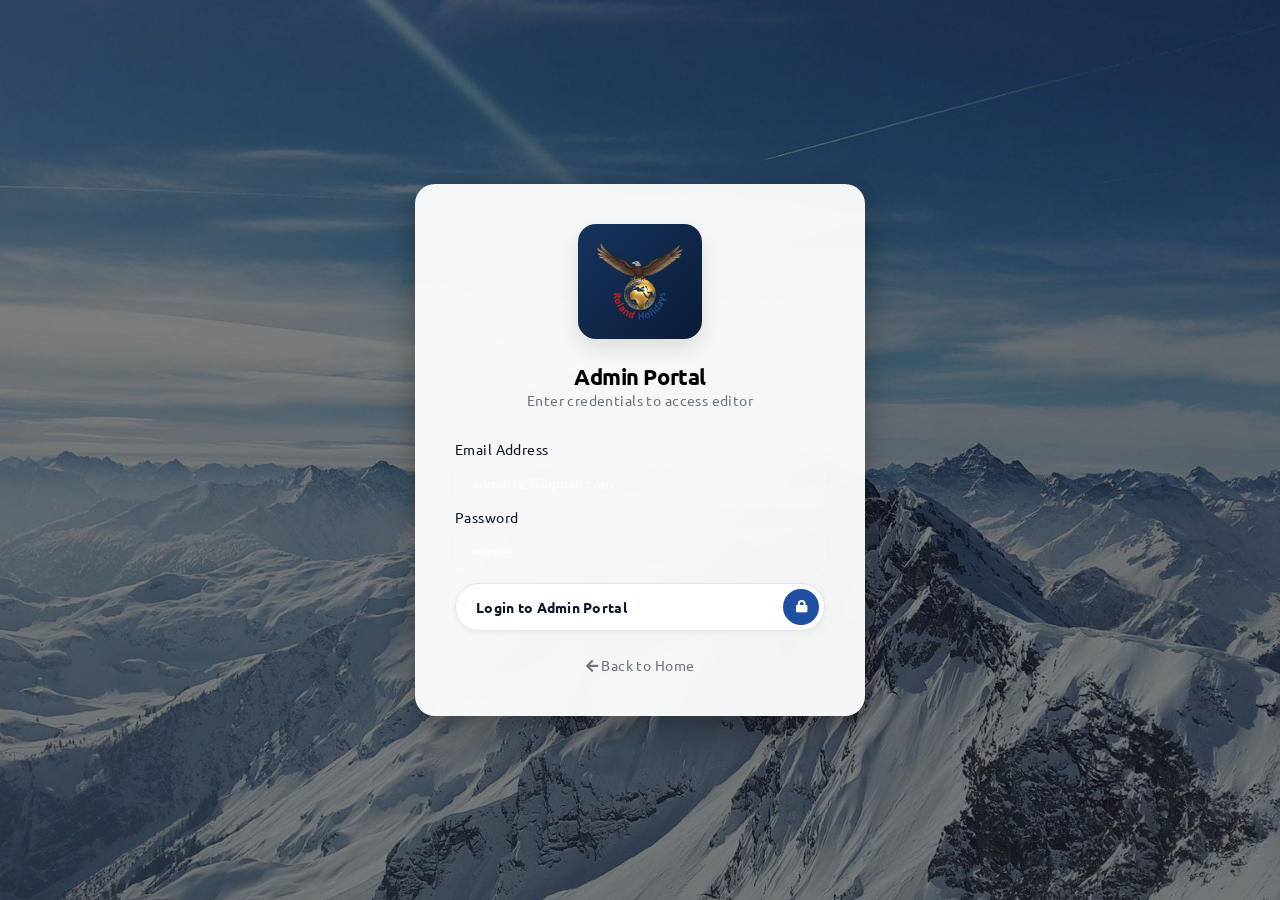
<file: login.html>
<!DOCTYPE html>
<html lang="en">
<head>
    <meta http-equiv="Content-Type" content="text/html; charset=UTF-8">
    <meta name="viewport" content="width=device-width, initial-scale=1.0">
    <title>Admin Login - Roland Holidays</title>
    <!-- Theme CSS -->
    <link rel="stylesheet" type="text/css" href="./assets/style/bootstrap.css">
    <link rel="stylesheet" type="text/css" href="./assets/style/color5.css">
    <!-- Design System CSS -->
    <link rel="stylesheet" type="text/css" href="./assets/style/design-system.css">
    <link rel="stylesheet" href="https://cdnjs.cloudflare.com/ajax/libs/font-awesome/5.9.0/css/all.min.css" />
    <style>
        .login-page {
            height: 100vh;
            display: flex;
            align-items: center;
            justify-content: center;
            background: linear-gradient(rgba(0,0,0,0.5), rgba(0,0,0,0.5)), url('./assets/img/home.jpg');
            background-size: cover;
            background-position: center;
        }
        .login-card {
            background: rgba(255, 255, 255, 0.95);
            padding: 40px;
            border-radius: 20px;
            box-shadow: 0 10px 30px rgba(0,0,0,0.3);
            width: 100%;
            max-width: 450px;
            backdrop-filter: blur(10px);
        }
        .login-header { text-align: center; margin-bottom: 30px; }
        .logo-wrapper { 
            background: linear-gradient(135deg, #16345e 0%, #0a1b35 100%);
            padding: 15px;
            border-radius: 18px;
            display: inline-block;
            margin-bottom: 20px;
            box-shadow: 0 10px 20px rgba(0,0,0,0.1);
        }
        .login-header img { max-width: 170px; display: block; }
        .form-group { margin-bottom: 20px; }
        .btn-login { 
            width: 100%; 
            padding: 13px; 
            font-size: 17px; 
            background: linear-gradient(135deg, #1f6fe5 0%, #0f5ccc 100%);
            border: none; 
            border-radius: 50px;
            color: white;
            font-weight: 700;
            transition: 0.3s;
            box-shadow: 0 8px 16px rgba(31, 111, 229, 0.2);
        }
        .btn-login:hover { transform: translateY(-2px); box-shadow: 0 12px 22px rgba(31, 111, 229, 0.3); }
        .error-msg { color: #e53e3e; text-align: center; margin-bottom: 15px; display: none; font-weight: bold; }
    </style>
</head>
<body>
    <div class="login-page">
        <div class="login-card">
            <div class="login-header">
                <div class="logo-wrapper">
                    <img src="./assets/img/logo.png" alt="Roland Holidays Logo">
                </div>
                <h3 class="mb-0">Admin Portal</h3>
                <p class="text-muted">Enter credentials to access editor</p>
            </div>
            <div id="errorMessage" class="error-msg">Invalid Credentials!</div>
            <form id="loginForm">
                <div class="ds-form-group">
                    <label class="ds-label">Email Address</label>
                    <input type="email" id="email" class="ds-input" placeholder="admin123@gmail.com" required>
                </div>
                <div class="ds-form-group">
                    <label class="ds-label">Password</label>
                    <input type="password" id="password" class="ds-input" placeholder="••••••••" required>
                </div>
                <button type="submit" class="primary-button w-100 mt-2">
                    <div class="button-item-main">
                        <div class="button-text-pill">
                            <div class="primay-button-text">Login to Admin Portal</div>
                            <div class="primay-button-text">Login to Admin Portal</div>
                        </div>
                        <div class="button-arrow-pill">
                            <div class="arrow-wrapper">
                                <i class="fas fa-lock button-arrow"></i>
                            </div>
                        </div>
                    </div>
                </button>
            </form>
            <div class="mt-4 text-center">
                <a href="index.html" class="text-muted"><i class="fas fa-arrow-left"></i> Back to Home</a>
            </div>
        </div>
    </div>

    <script>
        document.getElementById('loginForm').onsubmit = function(e) {
            e.preventDefault();
            const email = document.getElementById('email').value;
            const password = document.getElementById('password').value;
            const error = document.getElementById('errorMessage');

            if (email === 'admin123@gmail.com' && password === 'Admin@123') {
                localStorage.setItem('isAdmin', 'true');
                window.location.href = 'index.html';
            } else {
                error.style.display = 'block';
                setTimeout(() => { error.style.display = 'none'; }, 3000);
            }
        };
    </script>
    <!-- Design System JS Engine -->
    <script src="./assets/js/design-system.js"></script>
</body>
</html>
</file>
<file: assets/style/color5.css>
@charset "UTF-8";

/* ==========================================================================
   PARENT MASTER DESIGN SYSTEM IMPORT
   ========================================================================== */
@import url('./design-system.css');

/*=====================
01. General css start
==========================*/
body {
  font-family: var(--ds-font-sans);
  position: relative;
  background: var(--ds-bg-main);
  font-size: 14px;
  color: var(--ds-text-primary);
}

h1,
h2,
h3,
h4,
h5,
h6 {
  font-family: var(--ds-font-heading);
  font-weight: normal;
}

h1 {
  font-size: calc(26px + (50 - 26) * ((100vw - 320px) / (1920 - 320)));
  font-weight: 700;
  letter-spacing: 0.03em;
  line-height: 1.1;
  /* text-transform: uppercase; */
}

h2 {
  font-size: calc(22px + (36 - 22) * ((100vw - 320px) / (1920 - 320)));
  font-weight: 700;
  letter-spacing: 0.001em;
  line-height: 32px;
  text-transform: capitalize;
  color: black;
}

h3 {
  font-size: calc(20px + (24 - 20) * ((100vw - 320px) / (1920 - 320)));
  font-weight: 400;
  letter-spacing: 0.03em;
  line-height: 1.2;
  color: black;
}

h4 {
  font-size: calc(18px + (22 - 18) * ((100vw - 320px) / (1920 - 320)));
  font-weight: 400;
  letter-spacing: 0.03em;
  line-height: 1.2;
  text-transform: capitalize;
}

h5 {
  font-size: calc(16px + (20 - 16) * ((100vw - 320px) / (1920 - 320)));
  font-weight: 400;
  letter-spacing: 0.03em;
  line-height: 1.2;
}

h6 {
  font-size: calc(14px + (16 - 14) * ((100vw - 320px) / (1920 - 320)));
  font-weight: 400;
  line-height: 1.2;
  letter-spacing: 0.03em;
}

ul {
  padding-left: 0;
  margin-bottom: 0;
}

li {
  display: inline-block;
  font-size: 14px;
  letter-spacing: 0.03em;
}

p {
  font-size: 14px;
  line-height: 18px;
  color: #bcbcbc;
  letter-spacing: 0.03em;
}

a {
  -webkit-transition: 0.5s ease;
  transition: 0.5s ease;
  letter-spacing: 0.03em;
  text-decoration: none;
}
a:hover {
  text-decoration: none;
  -webkit-transition: 0.5s ease;
  transition: 0.5s ease;
}
a:focus {
  outline: none;
}

label {
  letter-spacing: 0.03em;
}

button:focus,
.btn:focus {
  outline: none;
  -webkit-box-shadow: none;
  box-shadow: none;
}

section,
.section-t-space {
  padding-top: 100px;
}



.section-b-space {
  padding-bottom: 100px;
}



.small-section {
  padding-top: 70px;
  padding-bottom: 70px;
}



.parallax-img {
  background-attachment: fixed;
}




.bg-inner {
  background-color: #f9f9f9;
}







.form-control {
  height: auto;
}

.form-group {
  margin-bottom: 15px;
}

.form-check-input:focus {
  -webkit-box-shadow: none;
  box-shadow: none;
}














.form-check {
  display: -webkit-box;
  display: -ms-flexbox;
  display: flex;
}





.rounded5 {
  border-radius: 5px !important;
}







.rounded25 {
  border-radius: 25px !important;
}

.breadcrumb {
  padding: 0.75rem 1rem;
}



.row div[class*='col-'],
.row .col {
  position: relative;
}

/*Lazy load */
.blur-up {
  -webkit-filter: blur(5px);
  filter: blur(5px);
  transition: filter 400ms, -webkit-filter 400ms;
}
.blur-up.lazyloaded {
  -webkit-filter: blur(0);
  filter: blur(0);
}

/*=====================
1.1. Button start
==========================*/







.btn {
  line-height: 20px;
  text-transform: uppercase;
  font-size: 16px;
  font-weight: 700;
  border-radius: 0;
  text-decoration: none;
  -webkit-transition: 0.3s ease-in-out;
  transition: 0.3s ease-in-out;
}
.btn.btn-lower {
  text-transform: capitalize;
}
.btn.btn-sm {
  padding: 8px 24px !important;
  text-transform: capitalize;
}
.btn.white-btn {
  background-color: white !important;
  color: #7fb4d4 !important;
  -webkit-box-shadow: none !important;
  box-shadow: none !important;
}
.btn.black-btn {
  background-color: black !important;
  color: white !important;
  -webkit-box-shadow: 1px 11px 20px 0px rgba(0, 0, 0, 0.12) !important;
  box-shadow: 1px 11px 20px 0px rgba(0, 0, 0, 0.12) !important;
}
.btn.black-btn:hover {
  -webkit-box-shadow: 1px 11px 20px 0px rgba(0, 0, 0, 0.22);
  box-shadow: 1px 11px 20px 0px rgba(0, 0, 0, 0.22);
  border: 1px solid black;
  background-color: white !important;
  color: black !important;
}
.btn.btn-solid {
  background-color: #7fb4d4;
  color: white;
  padding: 9px 20px;
  -webkit-box-shadow: 1px 11px 20px 0px rgba(127, 180, 212, 0.12);
  box-shadow: 1px 11px 20px 0px rgba(127, 180, 212, 0.12);
}
.btn.btn-solid:hover {
  -webkit-transition: 0.3s ease-in-out;
  transition: 0.3s ease-in-out;
  background-color: white;
  color: #7fb4d4;
  border: 1px solid #7fb4d4;
  -webkit-box-shadow: 1px 11px 20px 0px rgba(127, 180, 212, 0.22);
  box-shadow: 1px 11px 20px 0px rgba(127, 180, 212, 0.22);
}
.btn.btn-solid.btn-outline {
  background-color: transparent;
  border: 1px solid #7fb4d4;
  color: #7fb4d4;
}
.btn.btn-solid.btn-outline:hover {
  color: white;
  background-color: #7fb4d4;
}
.btn.btn-solid.color2 {
  background-color: #00a2f7;
  -webkit-box-shadow: 2.5px 4.33px 25px 0px rgba(0, 162, 247, 0.3);
  box-shadow: 2.5px 4.33px 25px 0px rgba(0, 162, 247, 0.3);
}
.btn.btn-solid.color2:hover {
  background-color: white;
  color: #00a2f7;
  -webkit-transition: all 0.5s ease;
  transition: all 0.5s ease;
  border: 1px solid #00a2f7;
  -webkit-box-shadow: 1px 11px 20px 0px rgba(0, 162, 247, 0.22);
  box-shadow: 1px 11px 20px 0px rgba(0, 162, 247, 0.22);
}
.btn.btn-curve {
  border-radius: 5px;
  background-color: #7fb4d4;
  color: white;
  padding: 9px 20px;
  -webkit-box-shadow: 1px 11px 20px 0px rgba(127, 180, 212, 0.12);
  box-shadow: 1px 11px 20px 0px rgba(127, 180, 212, 0.12);
}
.btn.btn-curve.btn-lower {
  text-transform: capitalize;
}
.btn.btn-rounded {
  border-radius: 100px;
  color: white;
  padding: 10px 20px;
}
.btn.btn-rounded.color1 {
  background-color: #7fb4d4;
  -webkit-box-shadow: 1px 11px 20px 0px rgba(127, 180, 212, 0.12);
  box-shadow: 1px 11px 20px 0px rgba(127, 180, 212, 0.12);
}
.btn.btn-rounded.color1:hover {
  background-color: white;
  color: #7fb4d4;
  -webkit-transition: all 0.5s ease;
  transition: all 0.5s ease;
  border: 1px solid #7fb4d4;
  -webkit-box-shadow: 1px 11px 20px 0px rgba(127, 180, 212, 0.22);
  box-shadow: 1px 11px 20px 0px rgba(127, 180, 212, 0.22);
}
.btn.btn-rounded.color2 {
  background-color: #00a2f7;
  -webkit-box-shadow: 2.5px 4.33px 25px 0px rgba(0, 162, 247, 0.3);
  box-shadow: 2.5px 4.33px 25px 0px rgba(0, 162, 247, 0.3);
}
.btn.btn-rounded.color2:hover {
  background-color: white;
  color: #00a2f7;
  -webkit-transition: all 0.5s ease;
  transition: all 0.5s ease;
  border: 1px solid #00a2f7;
  -webkit-box-shadow: 1px 11px 20px 0px rgba(0, 162, 247, 0.22);
  box-shadow: 1px 11px 20px 0px rgba(0, 162, 247, 0.22);
}
.btn:focus {
  -webkit-box-shadow: none;
  box-shadow: none;
}





/*=====================
1.2. Title css start
==========================*/


















.title-3 {
  text-align: center;
}
.title-3 .title-label {
  display: flex;
  align-items: center;
  justify-content: center;
  gap: 12px;
  font-size: 20px;
  color: #e8524a;
  background-color: transparent;
  text-transform: capitalize;
  padding: 0;
  line-height: 1.4;
  font-family: 'Playwrite GB J', cursive;
  font-weight: 400;
  font-style: italic;
  letter-spacing: 0.02em;
  margin-bottom: 6px;
}
.title-3 .title-label::before,
.title-3 .title-label::after {
  content: '';
  flex: 1;
  max-width: 60px;
  height: 1px;
  background-color: #e8524a;
  opacity: 0.5;
}
.title-3 h2 {
  font-size: calc(20px + (30 - 20) * ((100vw - 320px) / (1920 - 320)));
  margin-top: 20px;
  margin-bottom: 40px;
  font-weight: 800;
  position: relative;
}
/* .title-3 h2 span {
  font-family: Vampiro One, cursive;
  font-size: calc(35px + (85 - 35) * ((100vw - 320px) / (1920 - 320)));
  color: rgba(127, 180, 212, 0.1);
  position: absolute;
  left: 50%;
  -webkit-transform: translate(-50%, -50%);
  transform: translate(-50%, -50%);
  top: 50%;
  z-index: -1;
  font-weight: 400;
} */
.title-3.detail-title .title-label {
  font-size: calc(14px + (16 - 14) * ((100vw - 320px) / (1920 - 320)));
}
.title-3.detail-title h2 {
  padding-bottom: calc(10px + (20 - 10) * ((100vw - 320px) / (1920 - 320)));
  margin-bottom: 30px;
}
.title-3.detail-title p {
  max-width: 60%;
  margin: 0 auto;
  color: rgba(0, 0, 0, 0.41);
  text-transform: capitalize;
  font-size: calc(14px + (16 - 14) * ((100vw - 320px) / (1920 - 320)));
  line-height: 1.7;
  margin-bottom: 30px;
}
.title-3.rounded .title-label {
  border-radius: 50px;
}
.title-3.white-title .title-label {
  background-color: white;
  color: #7fb4d4;
}
.title-3.white-title h2 {
  color: white;
}
.title-3.white-title h2 span {
  z-index: unset;
  color: rgba(255, 255, 255, 0.07);
}





/*=====================
1.3. Image-ratio start
==========================*/








.ratio_59 .bg-size:before {
  padding-top: 59%;
  content: '';
  display: block;
}

















.b-top {
  background-position: top !important;
}

.b-bottom {
  background-position: bottom !important;
}

.b-center {
  background-position: center !important;
}

.b-left {
  background-position: left !important;
}

.b-right {
  background-position: right !important;
}

.b_size_content {
  background-size: contain !important;
}





/*=====================
2. Header section css
==========================*/
header {
  position: absolute;
  top: 0;
  left: 0;
  width: 100%;
  z-index: 1;
}
header .menu {
  display: -webkit-box;
  display: -ms-flexbox;
  display: flex;
  margin: 0 auto;
  -webkit-box-align: center;
  -ms-flex-align: center;
  align-items: center;
}
header .menu nav {
  margin: 0 auto;
}
header .menu .coupon-box {
  background-color: white;
  border-radius: 4px;
  padding: 3px;
}
header .menu .coupon-box h6 {
  font-size: 14px;
  text-transform: capitalize;
  font-weight: 700;
  color: #7fb4d4;
  margin-bottom: 0;
  border: 1px dashed rgba(127, 180, 212, 0.4);
  border-radius: 4px;
  padding: 5px 10px;
}
header .menu .header-right {
  display: -webkit-box;
  display: -ms-flexbox;
  display: flex;
  -webkit-box-align: center;
  -ms-flex-align: center;
  align-items: center;
}
header .menu .header-right .front-setting {
  background-color: rgba(255, 255, 255, 0.14);
}
header .menu .header-right .front-setting select {
  border: none;
  color: white;
  -webkit-appearance: none;
  padding: 5px 28px 4px 10px;
  text-transform: uppercase;
  font-size: 16px;
  font-weight: 900;
  background-color: transparent;
  background: url(../images/icon/down.png) no-repeat 80%;
  position: relative;
  cursor: pointer;
}
header .menu .header-right .front-setting select option {
  color: black;
}
header .menu .header-right .front-setting select:focus {
  outline: none;
}
header .menu .header-right .user {
  background-color: white;
  padding: 6px 12px;
}
header .menu .header-right .user i {
  color: #00a2f7;
  font-size: 12px;
}
header .menu .header-right .user.user-light {
  background-color: rgba(255, 255, 255, 0.14);
}
header .menu .header-right .user.user-light i {
  color: white;
}
header .menu .header-right .user.bg_dark {
  background-color: #7fb4d4;
}
header .menu .header-right .setting {
  background-color: rgba(255, 255, 255, 0.14);
  padding: 6px 12px;
  display: none;
  position: relative;
}
header .menu .header-right .setting i {
  color: white;
  font-size: 12px;
}
header .menu .header-right .setting .setting-open {
  position: absolute;
  width: 100%;
  display: block;
  width: 120px;
  right: 0;
  background-color: white;
  bottom: -84px;
  display: none;
}
header .menu .header-right .setting .setting-open li {
  display: block;
}
header .menu .header-right .setting .setting-open li select {
  color: black;
  font-weight: 400;
  width: 100%;
}
header .menu .header-right .setting .setting-open li + li {
  margin-left: 0;
}
header .menu .header-right .setting .setting-open.show {
  display: block;
}
header .menu .header-right .search-bar {
  background-color: rgba(255, 255, 255, 0.14);
  padding: 6px 12px;
  cursor: pointer;
  position: relative;
}
header .menu .header-right .search-bar i {
  color: white;
}
header .menu .header-right .search-bar .form-control-search {
  top: 50px;
  position: absolute;
  -webkit-transition: all 0.3s linear;
  transition: all 0.3s linear;
  right: 0;
  -webkit-transform: translateY(-35px) scaleY(0);
  transform: translateY(-35px) scaleY(0);
  opacity: 0;
  visibility: hidden;
  margin-bottom: 0;
}
header .menu .header-right .search-bar .form-control-search input {
  width: 260px;
  background-color: rgba(255, 255, 255, 0.32);
  border: none;
  padding: 10px 10px 10px 70px;
  border-radius: 0;
}
header .menu .header-right .search-bar .form-control-search input:focus {
  outline: none;
}
header .menu .header-right .search-bar .form-control-search i {
  position: absolute;
  top: 16px;
  left: 20px;
  z-index: 1;
  color: rgba(0, 0, 0, 0.3);
}
header .menu .header-right .search-bar .form-control-search:before {
  position: absolute;
  content: '';
  width: 1px;
  height: 25px;
  background: #e8ebf2;
  left: 50px;
  top: 9px;
}
header .menu .header-right .search-bar .form-control-search.open {
  -webkit-transform: translateY(0) scaleY(1);
  transform: translateY(0) scaleY(1);
  opacity: 1;
  visibility: visible;
  -webkit-transition: all 0.3s linear;
  transition: all 0.3s linear;
  z-index: 100;
}
header .menu .header-right li + li {
  margin-left: 15px;
}

header.overlay-black {
  background-color: rgba(0, 0, 0, 0.18);
}






















header.tour-header {
  z-index: 10;
}




















































/*=====================
3. Home section css
==========================*/



















































































































































































.classic-slider {
  margin-bottom: 0 !important;
}
.classic-slider .slick-dots {
  top: 50%;
  bottom: unset;
  width: auto;
  display: inline-block;
  right: 50px;
  -webkit-transform: translateY(-50%);
  transform: translateY(-50%);
}
.classic-slider .slick-dots li {
  display: block;
  width: auto;
  height: auto;
  margin: 20px 0;
}
.classic-slider .slick-dots li .dot {
  color: white;
  font-weight: 900;
  font-size: calc(18px + (35 - 18) * ((100vw - 320px) / (1920 - 320)));
  line-height: 1;
  opacity: 0.5;
}
.classic-slider .slick-dots li.slick-active .dot {
  font-size: calc(20px + (50 - 20) * ((100vw - 320px) / (1920 - 320)));
  opacity: 1;
}















.effect_image {
  background-size: 100%;
  transition: none;
}

.effect_content {
  position: absolute;
}

.effect_content h1 {
  margin: 0;
}

.effect_content {
  position: absolute;
  width: 100%;
  top: 14%;
  left: 0;
  z-index: 1; /* Text neeche */
  text-align: center;
}

.home_effect .effect_image {
  position: relative;
  background: url(../img/home.jpg);
  background-attachment: fixed;
  background-repeat: no-repeat;
  background-size: cover;
  width: 100%;
  height: 100vh;
  overflow: hidden;
  z-index: 1;
}
.home_effect .effect_image img {
  position: absolute;
  width: 100%;
  bottom: -300px;
  left: 0;
}
.home_effect .effect_image .effect_content {
  position: absolute;
  width: 100%;
  top: 15%;
  left: 0;
  z-index: -1;
  display: flex;
  justify-content: center;
  text-align: center;
}
.home_effect .effect_image .effect_content h1 {
  font-size: clamp(28px, 3.5vw, 52px);
  color: white;
  font-weight: 900;
  display: block;
  line-height: 1.7;
  text-shadow: 0 2px 16px rgba(0,0,0,0.4);
  white-space: nowrap;
}

.home_effect canvas {
  display: block;
  width: 100% !important;
}

.home_effect .snow {
  position: absolute;
  left: 0;
  top: 0;
  right: 0;
  bottom: 0;
  z-index: 9;
}









/*=====================
4. Slick slider css
==========================*/


.slick-slider {
  line-height: 1;
}

.arrow-classic .slick-next:before,
.arrow-classic .slick-prev:before {
  font-family: themify;
  color: #dfdfdf;
  background-color: white;
  opacity: 1;
  padding: 8px;
  -webkit-box-shadow: 5px 8.66px 61px 0px rgba(0, 0, 0, 0.24);
  box-shadow: 5px 8.66px 61px 0px rgba(0, 0, 0, 0.24);
  border-radius: 12px;
  font-size: 18px;
  -webkit-transition: all 0.5s ease;
  transition: all 0.5s ease;
}

.arrow-classic .slick-next:hover:before,
.arrow-classic .slick-prev:hover:before {
  color: #7fb4d4;
  -webkit-transition: all 0.5s ease;
  transition: all 0.5s ease;
}

.arrow-classic .slick-prev {
  left: -100px;
}
/* .arrow-classic .slick-prev:before {
  content: '\e64a';
} */

.arrow-classic .slick-next {
  right: -88px;
}
/* .arrow-classic .slick-next:before {
  content: '\e649';
} */

















.variable-width {
  margin-bottom: -4px;
}

/*=====================
5. Instagram css
==========================*/







/*=====================
6. Logo css
==========================*/


/*=====================
7. Blog css
==========================*/













































/*=====================
8. App Section css
==========================*/
.app-section {
  overflow: hidden;
  position: relative;
  z-index: 1;
}
.app-section:before {
  content: '';
  position: absolute;
  height: 100%;
  width: 100%;
  background-color: rgba(255, 255, 255, 0.05);
  top: 0;
  z-index: -1;
}
.app-section .app-content {
  display: -webkit-box;
  display: -ms-flexbox;
  display: flex;
  -webkit-box-align: center;
  -ms-flex-align: center;
  align-items: center;
  -webkit-box-pack: center;
  -ms-flex-pack: center;
  justify-content: center;
  width: 100%;
  height: 100%;
}
.app-section .app-content .label {
  margin-bottom: 35px;
}
.app-section .app-content .label span {
  font-size: 14px;
  color: white;
  background-color: #7fb4d4;
  text-transform: uppercase;
  padding: 5px 18px;
  line-height: 1;
  border-radius: 3px;
  font-family: Work Sans;
  font-weight: 600;
  position: relative;
}
.app-section .app-content .label span:after {
  content: '';
  position: absolute;
  right: -65px;
  top: 0;
  background: -webkit-gradient(
    linear,
    left top,
    right top,
    from(rgba(127, 180, 212, 0.25)),
    to(rgba(127, 180, 212, 0.05))
  );
  background: linear-gradient(
    to right,
    rgba(127, 180, 212, 0.25) 0%,
    rgba(127, 180, 212, 0.05) 100%
  );
  width: 70px;
  height: 26px;
}
.app-section .app-content .label.label-white span {
  background-color: white;
  color: #7fb4d4;
}
.app-section .app-content .label.label-white span:after {
  background: -webkit-gradient(
    linear,
    left top,
    right top,
    from(rgba(255, 255, 255, 0.25)),
    to(rgba(255, 255, 255, 0.05))
  );
  background: linear-gradient(
    to right,
    rgba(255, 255, 255, 0.25) 0%,
    rgba(255, 255, 255, 0.05) 100%
  );
  width: 40px;
  right: -35px;
}
.app-section .app-content .title {
  color: white;
  font-size: calc(24px + (50 - 24) * ((100vw - 320px) / (1920 - 320)));
  text-transform: unset;
  line-height: 1.2;
  margin-bottom: 20px;
  margin-top: -7px;
}
.app-section .app-content .title span {
  display: block;
}
.app-section .app-content p {
  font-size: calc(14px + (20 - 14) * ((100vw - 320px) / (1920 - 320)));
  color: rgba(255, 255, 255, 0.78);
  letter-spacing: 0.02em;
  line-height: 1.7;
  margin-bottom: 30px;
}
.app-section .app-content h3 {
  color: rgba(255, 255, 255, 0.85);
  font-size: calc(18px + (24 - 18) * ((100vw - 320px) / (1920 - 320)));
  margin-bottom: 42px;
  font-weight: 800;
  text-transform: capitalize;
}
.app-section .app-content .app-buttons a {
  text-transform: capitalize;
  font-size: calc(14px + (18 - 14) * ((100vw - 320px) / (1920 - 320)));
  padding: 10px 16px;
}
.app-section .app-content .app-buttons a + a {
  margin-left: 30px;
}
.app-section .app-content .app-buttons a i {
  margin-right: 5px;
}
.app-section .app-image > div {
  -webkit-box-pack: end;
  -ms-flex-pack: end;
  justify-content: flex-end;
  display: -webkit-box;
  display: -ms-flexbox;
  display: flex;
}
.app-section .app-image .image {
  position: relative;
}
.app-section .app-image .image img {
  position: relative;
  z-index: 1;
}
.app-section .app-image .image:last-child {
  margin-left: 45px;
}
.app-section .app-box {
  padding: 65px 80px;
  background-color: rgba(0, 30, 70, 0.65);
}
.app-section .app-box h5 {
  color: white;
  text-transform: capitalize;
  font-style: italic;
  font-weight: 700;
  margin-bottom: 30px;
  margin-top: -4px;
}
.app-section .app-box h5 span {
  color: #7fb4d4;
}
.app-section .app-box h2 {
  color: white;
  letter-spacing: 0.01em;
  text-transform: unset;
  font-size: calc(24px + (50 - 24) * ((100vw - 320px) / (1920 - 320)));
  margin-bottom: 30px;
}
.app-section .app-box p {
  color: rgba(255, 255, 255, 0.68);
  font-size: calc(14px + (18 - 14) * ((100vw - 320px) / (1920 - 320)));
  line-height: 1.5;
  margin-bottom: 40px;
}
.app-section .app-box .app-buttons a {
  font-size: 14px;
  text-transform: capitalize;
  letter-spacing: 0.05em;
  padding: 10px 22px;
}
.app-section .app-box .app-buttons a i {
  margin-right: 5px;
}
.app-section .app-box .app-buttons .app-btn {
  background-color: rgba(255, 255, 255, 0.2);
  margin-left: 15px;
}
.app-section.app-right-sec .app-image {
  position: absolute;
  right: 0;
  top: 0;
  height: 100%;
  width: 100%;
}
.app-section.app-right-sec .app-content {
  background-color: #f9f9f9;
  padding: 110px;
}
.app-section.app-right-sec .app-content .title,
.app-section.app-right-sec .app-content h3 {
  color: #222222;
}
.app-section.app-right-sec .app-content p {
  color: rgba(0, 0, 0, 0.65);
}
.app-section.app-right-sec .app-content h3 {
  margin-bottom: 14px;
}
.app-section.app-dark .app-content .title {
  color: black;
}
.app-section.app-dark .app-content p,
.app-section.app-dark .app-content h3 {
  color: rgba(0, 0, 0, 0.8);
}

/*=====================
9. Service css
==========================*/





































.rating {
  display: -webkit-box;
  display: -ms-flexbox;
  display: flex;
  -webkit-box-align: center;
  -ms-flex-align: center;
  align-items: center;
}
.rating i {
  font-size: 12px;
  margin: 0 2px;
  color: #ffcc33;
}







/*=====================
10. Testimonial css
==========================*/
.testimonial-section .testimonial {
  display: -webkit-box;
  display: -ms-flexbox;
  display: flex;
  padding-bottom: 100px;
}
.testimonial-section .testimonial .left-part {
  display: inline-block;
  position: relative;
}
.testimonial-section .testimonial .left-part img {
  width: 140px;
  height: 140px;
  border-radius: 100%;
  background-color: white;
  -webkit-box-shadow: 10px 17.321px 40px 0px rgba(0, 0, 0, 0.1);
  box-shadow: 10px 17.321px 40px 0px rgba(0, 0, 0, 0.1);
}
.testimonial-section .testimonial .left-part .design {
  background-color: #7fb4d4;
  padding: 20px;
  border-radius: 100%;
  position: absolute;
  top: 0;
  right: -45px;
  z-index: -1;
  width: 70px;
  height: 70px;
  display: -webkit-box;
  display: -ms-flexbox;
  display: flex;
  -webkit-box-align: center;
  -ms-flex-align: center;
  align-items: center;
  -webkit-box-pack: center;
  -ms-flex-pack: center;
  justify-content: center;
}
.testimonial-section .testimonial .left-part .design i {
  font-size: 28px;
  color: white;
}
.testimonial-section .testimonial .left-part .design .light {
  position: absolute;
  color: rgba(255, 255, 255, 0.2);
  top: -8px;
  right: -18px;
  font-size: 42px;
}
.testimonial-section .testimonial .right-part {
  max-width: 70%;
  margin-left: 13%;
}
.testimonial-section .testimonial .right-part p {
  margin-top: 14px;
  font-size: calc(14px + (20 - 14) * ((100vw - 320px) / (1920 - 320)));
  color: #707070;
  line-height: 1.6;
  margin-bottom: 25px;
}
.testimonial-section .testimonial .right-part .detail {
  display: -webkit-box;
  display: -ms-flexbox;
  display: flex;
}
.testimonial-section .testimonial .right-part .detail h6 {
  text-transform: uppercase;
  margin-left: 18px;
  margin-bottom: 0;
  font-weight: 900;
}
.testimonial-section .testimonial .quote-icon {
  position: absolute;
  right: 90px;
  -webkit-transform: rotate(-12deg);
  transform: rotate(-12deg);
}
.testimonial-section .testimonial .quote-icon i {
  font-size: 102px;
  color: rgba(127, 180, 212, 0.05);
}

.testimonial-section .slick-prev,
.testimonial-section .slick-next {
  background-color: rgba(127, 180, 212, 0.12);
  border-radius: 100%;
  display: -webkit-box;
  display: -ms-flexbox;
  display: flex;
  z-index: 1;
  top: 30%;
}
.testimonial-section .slick-prev:before,
.testimonial-section .slick-next:before {
  font-family: unset;
  font-size: 26px;
  color: #7fb4d4;
  position: absolute;
  top: -4px;
}

.testimonial-section .slick-prev {
  left: 0;
}
.testimonial-section .slick-prev:before {
  left: 5px;
}

.testimonial-section .slick-next {
  right: 0;
}
.testimonial-section .slick-next:before {
  right: 5px;
}













/*=====================
11. Subscribe css
==========================*/















































/*=====================
12. About css
==========================*/
.about-section .image-section {
  display: -webkit-box;
  display: -ms-flexbox;
  display: flex;
}
.about-section .image-section .img-box {
  position: relative;
}
.about-section .image-section .img-box + .img-box {
  margin-left: 60px;
}
.about-section .image-section .img-box img {
  -webkit-box-shadow: 5px 8.66px 20px 0px rgba(0, 0, 0, 0.15);
  box-shadow: 5px 8.66px 20px 0px rgba(0, 0, 0, 0.15);
}
.about-section .image-section .img-box .no-class {
  position: absolute;
  top: 50%;
  -webkit-transform: translateY(-50%);
  transform: translateY(-50%);
  display: -webkit-box;
  display: -ms-flexbox;
  display: flex;
  -webkit-box-align: center;
  -ms-flex-align: center;
  align-items: center;
  -webkit-box-pack: center;
  -ms-flex-pack: center;
  justify-content: center;
  background-color: #7fb4d4;
  padding: 5px;
  left: -15px;
  -webkit-box-shadow: 2.5px 4.33px 25px 0px rgba(127, 180, 212, 0.4);
  box-shadow: 2.5px 4.33px 25px 0px rgba(127, 180, 212, 0.4);
}
.about-section .image-section .img-box .no-class h3 {
  font-size: calc(14px + (24 - 14) * ((100vw - 320px) / (1920 - 320)));
  color: white;
  margin-bottom: 0;
  font-weight: 700;
}

.about-section .about-text {
  display: -webkit-box;
  display: -ms-flexbox;
  display: flex;
  -webkit-box-align: center;
  -ms-flex-align: center;
  align-items: center;
  height: 100%;
  padding-left: 60px;
}
.about-section .about-text h5 {
  font-size: calc(14px + (18 - 14) * ((100vw - 320px) / (1920 - 320)));
  font-style: italic;
  color: #adadad;
  text-transform: capitalize;
  font-weight: 700;
  margin-bottom: 15px;
  margin-top: -2px;
}
.about-section .about-text h5 span {
  color: #7fb4d4;
}
.about-section .about-text h3 {
  font-size: calc(16px + (24 - 16) * ((100vw - 320px) / (1920 - 320)));
  text-transform: capitalize;
  font-weight: 800;
  letter-spacing: 0.001em;
  margin-bottom: 35px;
}
.about-section .about-text h2 {
  font-size: calc(18px + (45 - 18) * ((100vw - 320px) / (1920 - 320)));
  color: #000;
  font-weight: 800;
  margin-bottom: 10px;
  line-height: normal;
}
.about-section .about-text p {
  font-size: calc(12px + (22 - 14) * ((100vw - 320px) / (1920 - 320)));
  line-height: 1.5;
  font-weight: 400;
  margin-bottom: 10px;
}

.about-section.three-image .image-section .img-box + .img-box {
  margin-left: 45px;
}

.about-section.three-image .about-text {
  padding-left: 20px;
}
.about-section.three-image .about-text h5 {
  font-size: calc(14px + (20 - 14) * ((100vw - 320px) / (1920 - 320)));
  margin-bottom: 30px;
}
.about-section.three-image .about-text h2 {
  color: black;
  font-size: calc(18px + (40 - 18) * ((100vw - 320px) / (1920 - 320)));
  margin-bottom: 10px;
}
.about-section.three-image .about-text h2 span {
  font-size: calc(16px + (30 - 16) * ((100vw - 320px) / (1920 - 320)));
  text-transform: lowercase;
  margin-bottom: 0;
  display: block;
  margin-top: 14px;
  font-weight: 400;
  color: rgba(0, 0, 0, 0.6);
}
.about-section.three-image .about-text p {
  font-size: calc(14px + (18 - 14) * ((100vw - 320px) / (1920 - 320)));
}

.about-section.about_page .image-section .img-box:nth-child(odd) {
  margin-bottom: 40px;
}
.about-section.about_page .image-section .img-box:nth-child(odd) .title-box {
  bottom: -40px;
}

.about-section.about_page .image-section .img-box:nth-child(even) {
  margin-top: 40px;
}
.about-section.about_page .image-section .img-box:nth-child(even) .title-box {
  top: -40px;
}

.about-section.about_page .image-section .img-box .title-box {
  padding: 20px;
  background-color: white;
  display: inline-block;
  text-align: center;
  position: absolute;
  left: 50%;
  -webkit-transform: translateX(-50%);
  transform: translateX(-50%);
  -webkit-box-shadow: -2px 0px 20px 0px rgba(0, 0, 0, 0.08);
  box-shadow: -2px 0px 20px 0px rgba(0, 0, 0, 0.08);
  min-width: 162px;
}
.about-section.about_page .image-section .img-box .title-box h3 {
  font-size: calc(14px + (24 - 14) * ((100vw - 320px) / (1920 - 320)));
  text-transform: capitalize;
  color: black;
  margin-top: -4px;
  font-weight: 800;
  margin-bottom: 7px;
}
.about-section.about_page .image-section .img-box .title-box h6 {
  font-size: calc(12px + (14 - 12) * ((100vw - 320px) / (1920 - 320)));
  text-transform: uppercase;
  margin-bottom: -4px;
  word-break: break-word;
  color: gray;
}

.about-section.about_page .about-text {
  padding-left: 50px;
  -webkit-box-align: start;
  -ms-flex-align: start;
  align-items: flex-start;
}
.about-section.about_page .about-text .title-3 {
  text-align: left;
  margin-bottom: 10px;
}
/* .about-section.about_page .about-text .title-3 .title-label { */
  /* text-transform: uppercase; */
  /* -webkit-box-shadow: 5px 8.66px 20px 0px rgba(239, 63, 62, 0.22);
  box-shadow: 5px 8.66px 20px 0px rgba(239, 63, 62, 0.22); */
/* } */
.about-section.about_page .about-text h2 {
  font-weight: 700;
}
.about-section.about_page .about-text h2 span {
  font-size: calc(18px + (40 - 18) * ((100vw - 320px) / (1920 - 320)));
  text-transform: capitalize;
  margin-top: 20px;
}
.about-section.about_page .about-text .buttons-about {
  margin-top: 45px;
}
.about-section.about_page .about-text .buttons-about .btn + .btn {
  margin-left: 20px;
}



















/*=====================
13. Ticket/video section css
==========================*/


















































@-webkit-keyframes icon {
  0% {
    -webkit-transform: scale(1.2);
    transform: scale(1.2);
  }
  100% {
    -webkit-transform: scale(1.4);
    transform: scale(1.4);
  }
}

@keyframes icon {
  0% {
    -webkit-transform: scale(1.2);
    transform: scale(1.2);
  }
  100% {
    -webkit-transform: scale(1.4);
    transform: scale(1.4);
  }
}

.video_section {
  padding: 138px 0;
  position: relative;
  overflow: hidden;
}
.video_section .video-image {
  position: relative;
  z-index: 1;
}
.video_section .video-image img {
  border-radius: 30px;
  -webkit-transition: all 0.5s ease;
  transition: all 0.5s ease;
}
.video_section .video-image .video-icon {
  -webkit-box-shadow: -1px 0px 25px 7px rgba(0, 0, 0, 0.5);
  box-shadow: -1px 0px 25px 7px rgba(0, 0, 0, 0.5);
  -webkit-transition: all 0.5s ease;
  transition: all 0.5s ease;
}
.video_section .video-image .video-icon:hover {
  -webkit-transform: translate(-50%, -50%) scale(1.06);
  transform: translate(-50%, -50%) scale(1.06);
  -webkit-transition: all 0.5s ease;
  transition: all 0.5s ease;
}
.video_section .video-image .side-effect:after {
  content: '';
  position: absolute;
  top: 15px;
  height: calc(100% - 30px);
  background-color: rgba(255, 255, 255, 0.12);
  border-radius: 30px;
  width: calc(100% + 30px);
  left: -15px;
  z-index: -1;
  -webkit-transition: all 0.5s ease;
  transition: all 0.5s ease;
}
.video_section .video-image .side-effect:before {
  content: '';
  position: absolute;
  top: 35px;
  height: calc(100% - 70px);
  background-color: rgba(255, 255, 255, 0.05);
  border-radius: 30px;
  width: calc(100% + 60px);
  left: -30px;
  z-index: -1;
  -webkit-transition: all 0.5s ease;
  transition: all 0.5s ease;
}
.video_section .video-image:hover img {
  -webkit-transform: translateY(-25px);
  transform: translateY(-25px);
  -webkit-transition: all 0.5s ease;
  transition: all 0.5s ease;
}
.video_section .video-image:hover .side-effect:after {
  left: 10px;
  width: calc(100% + 10px);
  top: 0;
  height: calc(100% - 10px);
  -webkit-transition: all 0.5s ease;
  transition: all 0.5s ease;
}
.video_section .video-image:hover .side-effect:before {
  width: 100%;
  top: 35px;
  left: 38px;
  height: calc(100% - 30px);
  -webkit-transition: all 0.5s ease;
  transition: all 0.5s ease;
}
.video_section .video-content {
  display: -webkit-box;
  display: -ms-flexbox;
  display: flex;
  -webkit-box-align: center;
  -ms-flex-align: center;
  align-items: center;
  height: 100%;
}
.video_section .video-content h5 {
  color: white;
  font-weight: 700;
  text-transform: unset;
  margin-bottom: 30px;
  margin-top: -3px;
  font-style: italic;
}
.video_section .video-content h5 span {
  color: #7fb4d4;
}
.video_section .video-content h2 {
  font-size: calc(22px + (60 - 22) * ((100vw - 320px) / (1920 - 320)));
  text-transform: capitalize;
  font-weight: 700;
  color: white;
  margin-bottom: 26px;
}
.video_section .video-content h2 span {
  font-size: calc(22px + (40 - 22) * ((100vw - 320px) / (1920 - 320)));
  padding-left: 20px;
  margin-left: 5px;
  position: relative;
}
.video_section .video-content h2 span:after {
  content: '';
  position: absolute;
  left: 0;
  width: 3px;
  height: 15px;
  top: 50%;
  -webkit-transform: translateY(-50%);
  transform: translateY(-50%);
  background-color: white;
}
.video_section .video-content p {
  font-size: calc(14px + (18 - 14) * ((100vw - 320px) / (1920 - 320)));
  color: rgba(255, 255, 255, 0.7);
  line-height: 1.6;
  margin-bottom: 24px;
  padding-right: 10px;
}
.video_section .video-content .bottom-section {
  display: -webkit-box;
  display: -ms-flexbox;
  display: flex;
  -webkit-box-align: center;
  -ms-flex-align: center;
  align-items: center;
  margin-top: 35px;
}
.video_section .video-content .bottom-section .timer {
  margin-bottom: 35px;
}
.video_section .video-content .bottom-section .info-btn {
  margin-left: 25px;
}
.video_section .video-content .bottom-section .info-btn h6 {
  font-size: 14px;
  color: white;
  font-weight: 700;
  text-transform: uppercase;
  margin-bottom: 0;
  background-color: rgba(255, 255, 255, 0.05);
  border-radius: 50px;
  padding: 10px 16px;
}
.video_section .video-content .bottom-section .info-btn.red-info {
  margin-left: 10px;
}
.video_section .video-content .bottom-section .info-btn.red-info h6 {
  color: #7fb4d4;
}
.video_section .offer-text {
  position: absolute;
  right: -90px;
  top: 41%;
}
.video_section .offer-text h6 {
  color: white;
  -webkit-transform: rotate(90deg);
  transform: rotate(90deg);
  text-transform: uppercase;
  letter-spacing: 0.3em;
  font-weight: 700;
  position: relative;
}
.video_section .offer-text h6 span {
  position: relative;
  display: inline-block;
  -webkit-animation: ani 1s infinite alternate cubic-bezier(0.86, 0, 0.07, 1);
  animation: ani 1s infinite alternate cubic-bezier(0.86, 0, 0.07, 1);
}
.video_section .offer-text h6 span:nth-last-child(1n) {
  -webkit-animation-delay: -0.1666666667s;
  animation-delay: -0.1666666667s;
}
.video_section .offer-text h6 span:nth-last-child(2n) {
  -webkit-animation-delay: -0.3333333333s;
  animation-delay: -0.3333333333s;
}
.video_section .offer-text h6 span:nth-last-child(3n) {
  -webkit-animation-delay: -0.5s;
  animation-delay: -0.5s;
}
.video_section .offer-text h6:after {
  content: '';
  position: absolute;
  width: 80px;
  height: 3px;
  background-color: white;
  top: 5px;
  right: -100px;
  background: -webkit-gradient(
    linear,
    left top,
    right top,
    from(white),
    to(rgba(231, 56, 39, 0))
  );
  background: linear-gradient(to right, white 0%, rgba(231, 56, 39, 0) 100%);
}






.video-icon {
  width: 80px;
  height: 55px;
  background-color: #d62423;
  border-radius: 15px;
  -webkit-box-shadow: 2.5px 4.33px 25px 0px rgba(214, 36, 35, 0.6);
  box-shadow: 2.5px 4.33px 25px 0px rgba(214, 36, 35, 0.6);
  position: absolute;
  top: 50%;
  left: 50%;
  -webkit-transform: translate(-50%, -50%);
  transform: translate(-50%, -50%);
  z-index: 1;
  cursor: pointer;
}
.video-icon span {
  width: 0;
  position: absolute;
  height: 0;
  border-top: 12px solid transparent;
  border-left: 24px solid white;
  border-bottom: 12px solid transparent;
  left: 50%;
  top: 50%;
  -webkit-transform: translate(-50%, -50%);
  transform: translate(-50%, -50%);
}



/*=====================
14. Gallery section css
==========================*/






























/*=====================
15. Category section css
==========================*/

















































































































































.category-wrapper {
  overflow: hidden;
}
.category-wrapper .title-1.title-5 p {
  margin-bottom: 40px;
}
.category-wrapper .category-wrap {
  position: relative;
  margin: 30px 0;
}
.category-wrapper .category-wrap .category-img {
  position: absolute;
  left: 0;
  top: 50%;
  -webkit-transform: translateY(-50%);
  transform: translateY(-50%);
  -webkit-transition: all 0.5s ease;
  transition: all 0.5s ease;
}
.category-wrapper .category-wrap .category-img img {
  width: 230px;
  height: 230px;
  border-radius: 25px;
}
.category-wrapper .category-wrap .category-img .side-effect:after {
  content: '';
  position: absolute;
  top: 35px;
  height: calc(100% - 70px);
  background-color: rgba(0, 0, 0, 0.05);
  border-radius: 20px;
  width: 100%;
  left: 16px;
  z-index: -1;
  -webkit-transition: all 0.5s ease;
  transition: all 0.5s ease;
}
.category-wrapper .category-wrap .category-img .side-effect:before {
  content: '';
  position: absolute;
  top: 15px;
  height: calc(100% - 30px);
  background-color: rgba(0, 0, 0, 0.05);
  border-radius: 25px;
  width: 100%;
  left: 8px;
  z-index: -1;
  -webkit-transition: all 0.5s ease;
  transition: all 0.5s ease;
}
.category-wrapper .category-wrap .category-content {
  margin-left: 55px;
  background-color: white;
  border-radius: 25px;
  padding: 55px 30px 55px 220px;
  -webkit-box-shadow: 2.5px 4.33px 20px 0px rgba(0, 0, 0, 0.05);
  box-shadow: 2.5px 4.33px 20px 0px rgba(0, 0, 0, 0.05);
  -webkit-transition: all 0.5s ease;
  transition: all 0.5s ease;
}
.category-wrapper .category-wrap .category-content .top {
  display: -webkit-box;
  display: -ms-flexbox;
  display: flex;
  -webkit-box-align: center;
  -ms-flex-align: center;
  align-items: center;
  margin-bottom: 15px;
  margin-top: -4px;
  position: relative;
}
.category-wrapper .category-wrap .category-content .top h3 {
  text-transform: capitalize;
  font-weight: 800;
  margin-bottom: 0;
}
.category-wrapper .category-wrap .category-content .top h6 {
  font-size: 14px;
  color: #7fb4d4;
  text-transform: uppercase;
  font-weight: 700;
  margin-bottom: 0;
  margin-left: 25px;
}
.category-wrapper .category-wrap .category-content .top .like-cls i {
  position: absolute;
  font-size: 16px;
  right: 0;
  top: -3px;
  color: #e1002c;
  background-color: rgba(225, 0, 44, 0.05);
  padding: 6px;
  display: -webkit-box;
  display: -ms-flexbox;
  display: flex;
  -webkit-box-align: center;
  -ms-flex-align: center;
  align-items: center;
  -webkit-box-pack: center;
  -ms-flex-pack: center;
  justify-content: center;
  border-radius: 100%;
}
.category-wrapper .category-wrap .category-content .top .like-cls i .effect {
  border-radius: 50%;
  position: absolute;
  height: 100%;
  width: 100%;
  top: 0;
  right: 0;
  -webkit-transition: height 5s ease, width 5s ease;
  transition: height 5s ease, width 5s ease;
  z-index: 0;
  opacity: 0;
}
.category-wrapper
  .category-wrap
  .category-content
  .top
  .like-cls
  i
  .effect:after {
  content: '';
  display: block;
  position: absolute;
  top: 0;
  right: 0;
  bottom: 0;
  left: 0;
  border-radius: 50%;
  border: 1px solid #e1002c;
  -webkit-animation: effect 2s linear 1s infinite;
  animation: effect 2s linear 1s infinite;
}
.category-wrapper .category-wrap .category-content .rating {
  margin-bottom: 15px;
}
.category-wrapper .category-wrap .category-content p {
  font-size: 14px;
  line-height: 1.5;
  color: #757575;
  font-weight: 500;
  margin-bottom: 20px;
  letter-spacing: 0.08em;
}
.category-wrapper .category-wrap .category-content .bottom {
  display: -webkit-box;
  display: -ms-flexbox;
  display: flex;
  -webkit-box-align: center;
  -ms-flex-align: center;
  align-items: center;
}
.category-wrapper .category-wrap .category-content .bottom h3 {
  font-size: calc(18px + (24 - 18) * ((100vw - 320px) / (1920 - 320)));
  color: #7fb4d4;
  font-weight: 800;
  margin-bottom: 0;
}
.category-wrapper .category-wrap .category-content .bottom h3 del {
  font-size: calc(16px + (20 - 16) * ((100vw - 320px) / (1920 - 320)));
  color: #c5c5c5;
  padding-right: 10px;
}
.category-wrapper .category-wrap .category-content .bottom .coupon-code {
  text-transform: capitalize;
  padding: 8px 20px;
  border-radius: 50px;
  border: 1px dashed #9a9a9a;
  color: #9a9a9a;
  font-weight: 800;
  display: inline-block;
  margin-left: 15px;
  margin-bottom: 0;
}
.category-wrapper .category-wrap:hover .category-img {
  left: 15px;
  -webkit-transition: all 0.5s ease;
  transition: all 0.5s ease;
}
.category-wrapper .category-wrap:hover .category-img .side-effect:before {
  left: -8px;
  -webkit-transition: all 0.5s ease;
  transition: all 0.5s ease;
}
.category-wrapper .category-wrap:hover .category-img .side-effect:after {
  left: -15px;
  -webkit-transition: all 0.5s ease;
  transition: all 0.5s ease;
}
.category-wrapper .category-wrap:hover .category-content {
  -webkit-box-shadow: 2.5px 4.33px 20px 0px rgba(0, 0, 0, 0.1);
  box-shadow: 2.5px 4.33px 20px 0px rgba(0, 0, 0, 0.1);
  -webkit-transition: all 0.5s ease;
  transition: all 0.5s ease;
}
.category-wrapper .category-wrap:hover .category-content .like-cls i .effect {
  opacity: 0.4;
}
.category-wrapper.section-b-space {
  padding-bottom: 70px;
}
.category-wrapper .slick-slide > div {
  margin: 0 25px;
}
.category-wrapper .slick-list {
  margin-left: -25px;
  margin-right: -25px;
}
















.routes-section .routes-box {
  border-radius: 25px;
  -webkit-transition: all 0.5s ease;
  transition: all 0.5s ease;
}
.routes-section .routes-box .routes-img {
  border-radius: 25px;
  position: relative;
  z-index: 1;
  overflow: hidden;
}
.routes-section .routes-box .routes-img .price-round {
  position: absolute;
  left: -11px;
  bottom: -4px;
  background-color: #0081c4;
  width: 100px;
  height: 100px;
  border-radius: 100%;
  display: -webkit-box;
  display: -ms-flexbox;
  display: flex;
  -webkit-box-align: center;
  -ms-flex-align: center;
  align-items: center;
  -webkit-box-pack: center;
  -ms-flex-pack: center;
  justify-content: center;
  text-align: center;
}
.routes-section .routes-box .routes-img .price-round > div {
  margin-left: 10px;
}
.routes-section .routes-box .routes-img .price-round h6 {
  font-size: 14px;
  color: white;
  font-weight: 700;
  margin-bottom: 5px;
}
.routes-section .routes-box .routes-img .price-round h3 {
  font-size: calc(16px + (26 - 16) * ((100vw - 320px) / (1920 - 320)));
  color: white;
  font-weight: 800;
  margin-bottom: 0;
}
.routes-section .routes-box .routes-img .price-round:after {
  content: '';
  position: absolute;
  width: 100%;
  height: 100%;
  background-color: #0070ab;
  border-radius: 100%;
  z-index: -1;
  top: 0;
  left: 8px;
  -webkit-transition: all 0.5s ease;
  transition: all 0.5s ease;
}
.routes-section .routes-box .routes-img .discount {
  position: absolute;
  top: 25px;
  left: 25px;
  background-color: #7fb4d4;
  border-radius: 30px;
  padding: 5px 12px;
}
.routes-section .routes-box .routes-img .discount h6 {
  font-size: 12px;
  margin-bottom: 0;
  color: white;
  font-weight: 800;
  text-transform: uppercase;
}
.routes-section .routes-box .routes-content {
  padding: 45px 25px 25px 25px;
  background-color: white;
  border-radius: 0 0 25px 25px;
  -webkit-box-shadow: 2.5px 4.33px 45px 0 rgba(0, 0, 0, 0.05);
  box-shadow: 2.5px 4.33px 45px 0 rgba(0, 0, 0, 0.05);
  margin-bottom: 0;
  margin-top: -20px;
}
.routes-section .routes-box .routes-content .top-bar {
  display: -webkit-box;
  display: -ms-flexbox;
  display: flex;
  -webkit-box-align: center;
  -ms-flex-align: center;
  align-items: center;
  margin-bottom: 5px;
  margin-top: 20px;
}
.routes-section .routes-box .routes-content .top-bar h5 {
  font-size: calc(14px + (18 - 14) * ((100vw - 320px) / (1920 - 320)));
  color: #333333;
  font-weight: 900;
  text-transform: capitalize;
  margin-bottom: 0;
}
.routes-section .routes-box .routes-content .top-bar h6 {
  font-size: 12px;
  margin-bottom: 0;
  margin-left: auto;
  text-transform: capitalize;
  font-weight: 800;
  color: #858585;
}
.routes-section .routes-box .routes-content .bottom-bar {
  display: -webkit-box;
  display: -ms-flexbox;
  display: flex;
  -webkit-box-align: center;
  -ms-flex-align: center;
  align-items: center;
}
.routes-section .routes-box .routes-content .bottom-bar h6 {
  margin-bottom: 0;
  color: #7fb4d4;
  font-size: 12px;
  text-transform: capitalize;
  font-weight: 800;
}
.routes-section .routes-box .routes-content .bottom-bar .rating {
  margin-left: auto;
}
.routes-section .routes-box:hover {
  -webkit-box-shadow: 1px 0px 11px 0 rgba(0, 0, 0, 0.2);
  box-shadow: 1px 0px 11px 0 rgba(0, 0, 0, 0.2);
}
.routes-section .routes-box:hover .routes-img .price-round:after {
  left: 0;
  -webkit-transition: all 0.5s ease;
  transition: all 0.5s ease;
}




























/*=====================
16. Filter section css
==========================*/



























/*=====================
17. full banner section css
==========================*/
.full-banner {
  padding: 120px 0;
  position: relative;
  overflow: hidden;
}
.full-banner .banner-content {
  display: -webkit-box;
  display: -ms-flexbox;
  display: flex;
  -webkit-box-align: center;
  -ms-flex-align: center;
  align-items: center;
  -webkit-box-pack: center;
  -ms-flex-pack: center;
  justify-content: center;
  height: 100%;
}
.full-banner .banner-content h5 {
  color: white;
  font-weight: 700;
  text-transform: capitalize;
  font-style: italic;
  margin-bottom: 30px;
  margin-top: -4px;
}
.full-banner .banner-content h5 span {
  color: #7fb4d4;
}
.full-banner .banner-content h2 {
  font-size: calc(20px + (60 - 20) * ((100vw - 320px) / (1920 - 320)));
  text-transform: capitalize;
  font-weight: 700;
  color: white;
  margin-bottom: 30px;
}
.full-banner .banner-content h2 span {
  font-size: calc(18px + (40 - 18) * ((100vw - 320px) / (1920 - 320)));
}
.full-banner .banner-content p {
  font-size: calc(14px + (18 - 14) * ((100vw - 320px) / (1920 - 320)));
  color: rgba(255, 255, 255, 0.8);
  line-height: 1.5;
  margin-bottom: 25px;
}
.full-banner .banner-content .price {
  font-size: calc(18px + (40 - 18) * ((100vw - 320px) / (1920 - 320)));
}
.full-banner .banner-content .price del {
  font-size: calc(16px + (25 - 16) * ((100vw - 320px) / (1920 - 320)));
  color: rgba(255, 255, 255, 0.9);
  font-weight: 400;
}
.full-banner .banner-content .bottom-section {
  display: -webkit-box;
  display: -ms-flexbox;
  display: flex;
  -webkit-box-align: center;
  -ms-flex-align: center;
  align-items: center;
  margin-top: 35px;
}
.full-banner .banner-content .bottom-section .info-btn {
  margin-left: 25px;
}
.full-banner .banner-content .bottom-section .info-btn h6 {
  font-size: 14px;
  color: white;
  font-weight: 700;
  text-transform: uppercase;
  margin-bottom: 0;
  background-color: rgba(255, 255, 255, 0.05);
  border-radius: 50px;
  padding: 10px 16px;
}
.full-banner .banner-content .bottom-section .info-btn.red-info {
  margin-left: 10px;
}
.full-banner .banner-content .bottom-section .info-btn.red-info h6 {
  color: #7fb4d4;
}
.full-banner .offer-text {
  position: absolute;
  top: 20%;
  left: -64%;
}
.full-banner .offer-text .offer {
  padding: 3px 5px;
  background-color: #7fb4d4;
  color: white;
  font-size: 10px;
  text-transform: uppercase;
  border-radius: 25px;
  font-weight: 700;
}
.full-banner .offer-text h6 {
  color: white;
  text-transform: uppercase;
  letter-spacing: 0.1em;
  font-weight: 700;
  position: relative;
  margin-top: 10px;
}
.full-banner .offer-text h6 span {
  position: relative;
  display: inline-block;
  -webkit-animation: ani 1s infinite alternate cubic-bezier(0.86, 0, 0.07, 1);
  animation: ani 1s infinite alternate cubic-bezier(0.86, 0, 0.07, 1);
}
.full-banner .offer-text h6 span:nth-last-child(1n) {
  -webkit-animation-delay: -0.1666666667s;
  animation-delay: -0.1666666667s;
}
.full-banner .offer-text h6 span:nth-last-child(2n) {
  -webkit-animation-delay: -0.3333333333s;
  animation-delay: -0.3333333333s;
}
.full-banner .offer-text h6 span:nth-last-child(3n) {
  -webkit-animation-delay: -0.5s;
  animation-delay: -0.5s;
}
.full-banner .offer-text h6:after {
  content: '';
  position: absolute;
  width: 80px;
  height: 3px;
  background-color: white;
  top: 5px;
  right: -100px;
  background: -webkit-gradient(
    linear,
    left top,
    right top,
    from(white),
    to(rgba(231, 56, 39, 0))
  );
  background: linear-gradient(to right, white 0%, rgba(231, 56, 39, 0) 100%);
}
.full-banner.banner-section {
  background-image: url(../images/flights/bg-2.jpg);
  background-size: cover;
  background-position: center center;
}
.full-banner.banner-section .place-image {
  position: relative;
}
.full-banner.banner-section .place-image .animation-place .plane-l {
  -webkit-animation: mover 1s infinite alternate;
  animation: mover 1s infinite alternate;
  position: absolute;
  top: 22%;
  left: -11%;
}
.full-banner.banner-section .place-image .animation-place .plane-l img {
  width: 70%;
}
.full-banner.banner-section .place-image .animation-place .plane-r {
  position: absolute;
  right: 7%;
  top: 0;
  -webkit-animation: mover 1.1s infinite alternate;
  animation: mover 1.1s infinite alternate;
}
.full-banner.banner-section .place-image .animation-place .cloud-l {
  position: absolute;
  top: 0;
  left: 7%;
}
.full-banner.banner-section .place-image .animation-place .cloud-l img {
  width: 75%;
}
.full-banner.banner-section .place-image .animation-place .cloud-r {
  top: 0;
  position: absolute;
  right: 42%;
}
.full-banner.small-section {
  padding: 30px 0;
}
.full-banner.padding-cls {
  padding-top: calc(90px + (200 - 90) * ((100vw - 320px) / (1920 - 320)));
  padding-bottom: calc(90px + (200 - 90) * ((100vw - 320px) / (1920 - 320)));
}
.full-banner.overlay-banner {
  background-blend-mode: overlay;
  background-color: rgba(255, 255, 255, 0.7);
}
.full-banner.overlay-banner .banner-content h2 {
  color: black;
}
.full-banner.overlay-banner .banner-content h5 {
  color: rgba(0, 0, 0, 0.8);
}
.full-banner.overlay-banner .banner-content p {
  color: rgba(0, 0, 0, 0.7);
}
.full-banner.overlay-banner .banner-content .bottom-section .info-btn h6 {
  color: black;
  background-color: rgba(0, 0, 0, 0.05);
}



































/*=====================
18. other section css
==========================*/
.about-text p {
  line-height: 28px;
  letter-spacing: 0.06em;
  text-align: left;
  margin-bottom: -7px;
  color: rgba(0, 0, 0, 0.68);
}






























































































.menu-section {
  overflow: hidden;
}
.menu-section .menu-box {
  border-radius: 25px;
  overflow: hidden;
  border: 1px dashed #e8e8e8;
}
.menu-section .menu-box .top-bar {
  position: relative;
  overflow: hidden;
}
.menu-section .menu-box .top-bar img {
  width: 100%;
}
.menu-section .menu-box .top-bar h2 {
  font-size: 20px;
  text-align: center;
  text-transform: capitalize;
  color: white;
  font-weight: 800;
  position: absolute;
  left: 50%;
  -webkit-transform: translateX(-50%);
  transform: translateX(-50%);
  top: 30px;
}
.menu-section .menu-box .top-bar .decorate {
  position: absolute;
  font-size: 20px;
  color: rgba(255, 255, 255, 0.3);
  bottom: 0;
  font-weight: 900;
  left: 0;
  text-transform: capitalize;
}
.menu-section .menu-box .top-bar .overlay {
  position: absolute;
  background: -webkit-gradient(
    linear,
    left top,
    left bottom,
    from(rgba(0, 0, 0, 0.5)),
    to(rgba(231, 56, 39, 0))
  );
  background: linear-gradient(
    to bottom,
    rgba(0, 0, 0, 0.5) 0%,
    rgba(231, 56, 39, 0) 100%
  );
  top: 0;
  width: 100%;
  height: 100%;
}
.menu-section .menu-box .bottom-bar {
  background-color: white;
  padding: 40px;
}
.menu-section .menu-box .bottom-bar .menu-bar {
  display: -webkit-box;
  display: -ms-flexbox;
  display: flex;
  -webkit-box-align: center;
  -ms-flex-align: center;
  align-items: center;
  padding-bottom: 40px;
  margin-bottom: 40px;
  position: relative;
}
.menu-section .menu-box .bottom-bar .menu-bar:after {
  content: '';
  border-bottom: 1px dashed #e8e8e8;
  position: absolute;
  bottom: 0;
  width: 78%;
  left: 0;
  right: 0;
  margin: 0 auto;
}
.menu-section .menu-box .bottom-bar .menu-bar img {
  border-radius: 15px;
  margin-right: 30px;
  width: 90px;
}
.menu-section .menu-box .bottom-bar .menu-bar .content {
  min-width: 65%;
}
.menu-section .menu-box .bottom-bar .menu-bar .content h5 {
  font-size: calc(14px + (18 - 14) * ((100vw - 320px) / (1920 - 320)));
  color: black;
  font-weight: 700;
  margin-bottom: 6px;
  text-transform: capitalize;
}
.menu-section .menu-box .bottom-bar .menu-bar .content .rating {
  margin-bottom: 12px;
}
.menu-section .menu-box .bottom-bar .menu-bar .content .rating span {
  color: #ffcc33;
  margin-right: 8px;
  font-weight: 800;
}
.menu-section .menu-box .bottom-bar .menu-bar .content p {
  color: rgba(0, 0, 0, 0.68);
  text-transform: capitalize;
  margin-bottom: 6px;
  font-size: 14px;
  font-weight: 700;
}
.menu-section .menu-box .bottom-bar .menu-bar .content h6 {
  font-size: 14px;
  color: #343434;
  font-weight: 800;
  position: relative;
  margin-bottom: 0;
}
.menu-section .menu-box .bottom-bar .menu-bar .content h6 del {
  color: #717171;
  margin-right: 5px;
  font-weight: 400;
}
.menu-section .menu-box .bottom-bar .menu-bar .content h6 label {
  position: absolute;
  right: 0px;
  background-color: #3db137;
  color: white;
  padding: 3px 10px 2px;
  border-radius: 15px;
  text-transform: uppercase;
  font-size: 11px;
  font-weight: 900;
  top: -2px;
  margin-bottom: 0;
}
.menu-section .menu-box .bottom-bar .menu-bar .content h6 label.red {
  background-color: #e02d22;
  -webkit-box-shadow: 1px 11px 20px 0px rgba(193, 0, 38, 0.12);
  box-shadow: 1px 11px 20px 0px rgba(193, 0, 38, 0.12);
}
.menu-section .menu-box .bottom-bar .menu-bar:last-child {
  margin-bottom: 0;
  padding-bottom: 0;
}
.menu-section .menu-box .bottom-bar .menu-bar:last-child:after {
  display: none;
}
.menu-section .slick-list {
  margin-left: -20px;
  margin-right: -20px;
}
.menu-section .slick-slide {
  margin: 0 20px;
}

.book-table {
  position: relative;
  background-image: url('../images/restaurant/table-bg.png');
  overflow: hidden;
  background-repeat: no-repeat;
  background-position: center;
}
.book-table .table-form {
  background-color: white;
  border-radius: 25px;
  padding: 40px;
  margin-bottom: 40px;
  position: relative;
  z-index: 1;
}
.book-table .table-form form {
  display: -webkit-box;
  display: -ms-flexbox;
  display: flex;
  -webkit-box-align: center;
  -ms-flex-align: center;
  align-items: center;
}
.book-table .table-form form .row {
  margin: 0;
}
.book-table .table-form form .form-group {
  margin-bottom: 0;
  margin-right: 40px;
  position: relative;
}
.book-table .table-form form .form-group input {
  background-color: #f9f9f9;
  border: none;
  border-radius: 35px;
  padding: 20px 20px 18px;
  line-height: 1;
  text-transform: capitalize;
  font-weight: 700;
}
.book-table .table-form form .form-group img {
  position: absolute;
  right: 20px;
  top: 20px;
}
.book-table .table-form form .form-control {
  background-color: #f9f9f9;
  border: none;
  border-radius: 35px;
  padding: 20px 20px 18px;
  line-height: 1;
  text-transform: capitalize;
  font-weight: 700;
}
.book-table .table-form form .form-control:focus {
  z-index: 1;
  -webkit-box-shadow: none;
  box-shadow: none;
}
.book-table .table-form form .input-group-append {
  position: absolute;
  right: 12px;
  top: 12px;
}
.book-table .table-form form .input-group-append .btn {
  border: none;
  background-color: transparent;
  padding: 0;
}
.book-table .table-form form .input-group-append .btn i {
  color: rgba(197, 197, 197, 0.6);
}
.book-table .table-form form .gj-datepicker {
  margin-right: 40px;
  width: auto;
}
.book-table .table-form form .btn {
  text-transform: capitalize;
  font-weight: 800;
  margin-left: 15px;
}
.book-table .table-form form ::-webkit-input-placeholder {
  color: #c5c5c5;
  font-weight: 700;
  font-size: calc(14px + (20 - 14) * ((100vw - 320px) / (1920 - 320)));
}
.book-table .table-form form ::-moz-placeholder {
  color: #c5c5c5;
  font-weight: 700;
  font-size: calc(14px + (20 - 14) * ((100vw - 320px) / (1920 - 320)));
}
.book-table .table-form form :-ms-input-placeholder {
  color: #c5c5c5;
  font-weight: 700;
  font-size: calc(14px + (20 - 14) * ((100vw - 320px) / (1920 - 320)));
}
.book-table .table-form form ::-ms-input-placeholder {
  color: #c5c5c5;
  font-weight: 700;
  font-size: calc(14px + (20 - 14) * ((100vw - 320px) / (1920 - 320)));
}
.book-table .table-form form ::placeholder {
  color: #c5c5c5;
  font-weight: 700;
  font-size: calc(14px + (20 - 14) * ((100vw - 320px) / (1920 - 320)));
}
.book-table .table-form:after {
  content: '';
  position: absolute;
  width: calc(100% + 12px);
  border-radius: 24px;
  background-color: rgba(255, 255, 255, 0.2);
  height: 100%;
  left: -6px;
  top: 0;
  z-index: -1;
}
.book-table .table-form:before {
  content: '';
  position: absolute;
  width: calc(100% + 24px);
  border-radius: 24px;
  background-color: rgba(255, 255, 255, 0.1);
  height: 100%;
  left: -12px;
  top: 0;
  z-index: -1;
}
.book-table .detail {
  font-size: calc(16px + (26 - 16) * ((100vw - 320px) / (1920 - 320)));
  font-family: Pacifico, cursive;
  color: white;
  margin-bottom: 0;
  margin-top: 0;
  text-align: center;
}
.book-table.single-table {
  background-image: none;
  overflow: visible;
}
.book-table.single-table .table-form {
  margin-bottom: 0;
  -webkit-box-shadow: 0 15px 30px 0 rgba(0, 0, 0, 0.11);
  box-shadow: 0 15px 30px 0 rgba(0, 0, 0, 0.11);
  margin-top: -75px;
}
.book-table.single-table .table-form.classic-form {
  border-radius: 0;
  padding: 25px;
  margin-top: 0;
  -webkit-box-shadow: none;
  box-shadow: none;
}
.book-table.single-table .table-form.classic-form form .form-group input {
  border-radius: 0;
  padding: 15px 15px 13px 25px;
}
.book-table.single-table .table-form.classic-form form .form-group img {
  right: 15px;
  top: 15px;
}
.book-table.single-table .table-form.classic-form form .form-control {
  border-radius: 0;
  padding: 15px 15px 13px;
}
.book-table.single-table
  .table-form.classic-form
  form
  .input-group-append
  .btn
  i {
  top: 4px;
  left: 15px;
}
.book-table.single-table .table-form.classic-form form .btn-rounded {
  border-radius: 0;
  margin-left: 0;
}
.book-table.single-table .table-form.classic-form:after,
.book-table.single-table .table-form.classic-form:before {
  display: none;
}
.book-table.input-radius-cls .table-form.classic-form form .form-group input {
  background-color: rgba(127, 180, 212, 0.1);
  border-radius: 25px;
}
.book-table.input-radius-cls .table-form.classic-form form .gj-datepicker {
  margin-right: 0;
}
.book-table.input-radius-cls .table-form.classic-form form .btn-rounded {
  border-radius: 100px;
}






























































.cab-slider .image-section:before {
  background: -webkit-gradient(
    linear,
    left bottom,
    left top,
    from(rgba(0, 0, 0, 0.63)),
    to(rgba(231, 56, 39, 0))
  );
  background: linear-gradient(
    to top,
    rgba(0, 0, 0, 0.63) 0%,
    rgba(231, 56, 39, 0) 100%
  );
}

.topTour {
  margin-top: calc(0px + (40 - 0) * ((100vw - 320px) / (1920 - 320)));
  margin-bottom: -20px;
}
.topTour .slick-slide {
  -webkit-transform: scale(0.8);
  transform: scale(0.8);
  -webkit-transition: all 0.5s ease;
  transition: all 0.5s ease;
}
.topTour .slick-slide.slick-center {
  -webkit-transform: scale(1);
  transform: scale(1);
  -webkit-transition: all 0.5s ease;
  transition: all 0.5s ease;
}
.topTour .slick-slide.slick-center .topTour_box .content {
  opacity: 1;
}
.topTour .topTour_box {
  padding: 0;
  -webkit-box-shadow: 1px 2px 39px 9px rgba(8, 18, 109, 0.08);
  box-shadow: 1px 2px 39px 9px rgba(8, 18, 109, 0.08);
  margin: 20px 0;
  border-radius: 10px;
  overflow: hidden;
}
.topTour .topTour_box .content {
  opacity: 0;
  position: absolute;
  bottom: 22px;
  width: 100%;
  text-align: center;
  padding: 30px;
  background: -webkit-gradient(
    linear,
    left bottom,
    left top,
    from(rgba(111, 111, 111, 0.8)),
    to(rgba(231, 56, 39, 0))
  );
  background: linear-gradient(
    to top,
    rgba(111, 111, 111, 0.8) 0%,
    rgba(231, 56, 39, 0) 100%
  );
  border-radius: 0 0 10px 10px;
}
.topTour .topTour_box .content h6 {
  font-size: calc(14px + (16 - 14) * ((100vw - 320px) / (1920 - 320)));
  font-weight: 500;
  color: white;
  text-transform: uppercase;
  margin-bottom: -4px;
}
.topTour .topTour_box .content h5 {
  font-size: calc(15px + (22 - 15) * ((100vw - 320px) / (1920 - 320)));
  color: white;
  font-weight: 800;
  line-height: 1.5;
  margin-bottom: 0;
  margin-top: -7px;
  text-transform: capitalize;
}

































@-webkit-keyframes show {
  0% {
    margin-top: -270px;
  }
  5% {
    margin-top: -180px;
  }
  33% {
    margin-top: -180px;
  }
  38% {
    margin-top: -90px;
  }
  66% {
    margin-top: -90px;
  }
  71% {
    margin-top: 0;
  }
  99.99% {
    margin-top: 0;
  }
  100% {
    margin-top: -270px;
  }
}

@keyframes show {
  0% {
    margin-top: -270px;
  }
  5% {
    margin-top: -180px;
  }
  33% {
    margin-top: -180px;
  }
  38% {
    margin-top: -90px;
  }
  66% {
    margin-top: -90px;
  }
  71% {
    margin-top: 0;
  }
  99.99% {
    margin-top: 0;
  }
  100% {
    margin-top: -270px;
  }
}


















































































































/*=====================
19. Theme modal css
==========================*/












/*=====================
20. Map css
==========================*/





/*=====================
21. Inner pages css
==========================*/


.breadcrumb-section {
  background-position: center;
  background-size: cover;
  height: 500px;
  position: relative;
  overflow: hidden;
  z-index: 1;
}
.breadcrumb-section .breadcrumb-content {
  display: -webkit-box;
  display: -ms-flexbox;
  display: flex;
  -webkit-box-align: center;
  -ms-flex-align: center;
  align-items: center;
  -webkit-box-pack: center;
  -ms-flex-pack: center;
  justify-content: center;
  height: 500px;
  padding-top: 93px;
  text-align: center;
}
.breadcrumb-section .breadcrumb-content > div {
  padding: 40px 65px;
  background-color: rgba(255, 255, 255, 0.1);
}
.breadcrumb-section .breadcrumb-content h2 {
  font-size: calc(18px + (36 - 18) * ((100vw - 320px) / (1920 - 320)));
  color: white;
  font-weight: 800;
  margin-bottom: 16px;
  margin-top: -2px;
}
.breadcrumb-section .breadcrumb-content h6 {
  color: white;
  margin-bottom: -4px;
  font-weight: 700;
  font-size: calc(14px + (20 - 14) * ((100vw - 320px) / (1920 - 320)));
}
.breadcrumb-section
  .breadcrumb-content.dark-content
  .breadcrumb-item
  + .breadcrumb-item:before {
  color: #0c0c0c !important;
}
.breadcrumb-section .breadcrumb-content.dark-content > div {
  background-color: rgba(255, 255, 255, 0.6);
}
.breadcrumb-section .breadcrumb-content.dark-content > div h2 {
  color: #7fb4d4;
}
.breadcrumb-section .breadcrumb-content.dark-content > div li {
  color: #0c0c0c !important;
}
.breadcrumb-section .breadcrumb-content.dark-content > div li a {
  color: #0c0c0c !important;
}
.breadcrumb-section .breadcrumb-content .breadcrumb {
  background-color: transparent;
  margin-bottom: -7px !important;
  padding: 0.75rem 1rem;
  -webkit-box-pack: center;
  -ms-flex-pack: center;
  justify-content: center;
}
.breadcrumb-section .breadcrumb-content .breadcrumb .breadcrumb-item {
  font-size: calc(14px + (18 - 14) * ((100vw - 320px) / (1920 - 320)));
  color: white;
  text-transform: capitalize;
  font-weight: 700;
}
.breadcrumb-section .breadcrumb-content .breadcrumb .breadcrumb-item a {
  font-size: calc(14px + (18 - 14) * ((100vw - 320px) / (1920 - 320)));
  color: white;
}
.breadcrumb-section
  .breadcrumb-content
  .breadcrumb
  .breadcrumb-item
  + .breadcrumb-item:before {
  font-family: 'Font Awesome 5 free';
  font-weight: 900;
  content: '\f101';
  color: white;
}
.breadcrumb-section .breadcrumb-content.overlay-black > div {
  background-color: rgba(0, 0, 0, 0.1);
}
.breadcrumb-section .breadcrumb-content.process-section .process-bar {
  background-color: white;
  border-radius: 30px;
}
.breadcrumb-section .breadcrumb-content.restaurant-name {
  padding-top: 0;
}
.breadcrumb-section .breadcrumb-content.restaurant-name h3 {
  text-transform: capitalize;
  font-weight: 700;
  color: black;
  font-size: calc(22px + (46 - 22) * ((100vw - 320px) / (1920 - 320)));
  margin-bottom: 10px;
}
.breadcrumb-section .breadcrumb-content.restaurant-name h6 {
  color: black;
  margin-bottom: 15px;
}
.breadcrumb-section .breadcrumb-content.restaurant-name > div {
  position: relative;
  z-index: 1;
  background-color: transparent;
  padding: 0;
}
.breadcrumb-section .breadcrumb-content.restaurant-name ul li {
  padding: 0 15px;
  color: black;
  position: relative;
  font-size: calc(14px + (16 - 14) * ((100vw - 320px) / (1920 - 320)));
}
.breadcrumb-section .breadcrumb-content.restaurant-name ul li + li:after {
  content: '';
  position: absolute;
  left: 0;
  top: 50%;
  -webkit-transform: translateY(-50%);
  transform: translateY(-50%);
  width: 1px;
  height: 10px;
  background-color: black;
}
.breadcrumb-section .breadcrumb-content.restaurant-name ul li i {
  font-size: 12px;
  color: black;
}
.breadcrumb-section .breadcrumb-content.restaurant-name img {
  width: 30%;
  height: auto;
}
.breadcrumb-section .breadcrumb-content.breadcrumb-right {
  -webkit-box-pack: end;
  -ms-flex-pack: end;
  justify-content: flex-end;
  text-align: right;
  padding: 0;
}
.breadcrumb-section .breadcrumb-content.breadcrumb-right .breadcrumb {
  -webkit-box-pack: end;
  -ms-flex-pack: end;
  justify-content: flex-end;
}
.breadcrumb-section .breadcrumb-content.breadcrumb-right > div {
  padding: 0;
  background-color: transparent;
}
.breadcrumb-section .title-breadcrumb {
  font-family: Dancing Script;
  font-size: 510px;
  position: absolute;
  color: rgba(255, 255, 255, 0.02);
  text-transform: capitalize;
  top: 0;
  line-height: 1;
  left: 50%;
  -webkit-transform: translateX(-50%);
  transform: translateX(-50%);
  font-weight: 700;
  z-index: -1;
}
.breadcrumb-section .content-bottom {
  background-color: #f9f9f9;
  position: absolute;
  bottom: 0;
  width: 100%;
  left: 0;
}
.breadcrumb-section .content-bottom .breadcrumb {
  background-color: #f9f9f9;
  margin-bottom: 0;
}
.breadcrumb-section .content-bottom .breadcrumb .breadcrumb-item {
  text-transform: capitalize;
}
.breadcrumb-section .content-bottom .breadcrumb .breadcrumb-item a {
  color: #8a8a8a;
}
.breadcrumb-section .content-bottom .breadcrumb .breadcrumb-item.active {
  color: black;
  font-weight: 700;
}
.breadcrumb-section.no-bg {
  background-image: none;
  position: relative;
}
.breadcrumb-section.no-bg:after {
  content: '';
  position: absolute;
  width: 100%;
  height: 100%;
  background-color: black;
  top: 0;
  z-index: -2;
}
.breadcrumb-section.breadcrumb-classic {
  height: 620px;
}
.breadcrumb-section.breadcrumb-classic .breadcrumb-content {
  -webkit-box-align: end;
  -ms-flex-align: end;
  align-items: flex-end;
  -webkit-box-pack: start;
  -ms-flex-pack: start;
  justify-content: flex-start;
  text-align: left;
  margin-left: 0;
}
.breadcrumb-section.breadcrumb-classic .breadcrumb-content > div {
  text-align: left;
  padding: 0;
  background-color: transparent;
}
.breadcrumb-section.breadcrumb-classic .breadcrumb-content .breadcrumb {
  -webkit-box-pack: end;
  -ms-flex-pack: end;
  justify-content: end;
}
.breadcrumb-section.breadcrumb-classic .title-breadcrumb {
  color: rgba(255, 255, 255, 0.1);
}
.breadcrumb-section.breadcrumb-cum-header {
  height: 700px;
  background-position: unset !important;
}
.breadcrumb-section.breadcrumb-cum-header .breadcrumb-content {
  height: 700px;
}
.breadcrumb-section.breadcrumb-cum-header .breadcrumb-content .package-detail {
  margin-bottom: -3px;
}
.breadcrumb-section.breadcrumb-cum-header
  .breadcrumb-content
  .package-detail
  li {
  color: white;
  padding-right: 10px;
  text-transform: capitalize;
  font-weight: 500;
}
.breadcrumb-section.breadcrumb-cum-header
  .breadcrumb-content
  .package-detail
  li
  i {
  margin-right: 10px;
}
.breadcrumb-section.flight-sec {
  height: calc(270px + (330 - 270) * ((100vw - 320px) / (1920 - 320)));
}
.breadcrumb-section.flight-sec .breadcrumb-content {
  height: calc(270px + (330 - 270) * ((100vw - 320px) / (1920 - 320)));
}
.breadcrumb-section.small-sec {
  height: 180px;
}
.breadcrumb-section.small-sec.flight-sec {
  height: 225px;
}





































.team-section .team-box {
  position: relative;
}
.team-section .team-box .img-part {
  margin-bottom: 30px;
}
.team-section .team-box .img-part img {
  -webkit-box-shadow: 5px 8.66px 20px 0px rgba(0, 0, 0, 0.15);
  box-shadow: 5px 8.66px 20px 0px rgba(0, 0, 0, 0.15);
  width: 100%;
}
.team-section .team-box .team-content {
  min-width: 240px;
  padding: 20px;
  background-color: white;
  position: absolute;
  bottom: -30px;
  left: 50%;
  -webkit-transform: translateX(-50%);
  transform: translateX(-50%);
  text-align: center;
}
.team-section .team-box .team-content h3 {
  font-size: calc(16px + (24 - 16) * ((100vw - 320px) / (1920 - 320)));
  color: black;
  text-transform: capitalize;
  margin-bottom: 5px;
  margin-top: -4px;
}
.team-section .team-box .team-content h6 {
  font-size: calc(14px + (16 - 14) * ((100vw - 320px) / (1920 - 320)));
  color: #7fb4d4;
  text-transform: capitalize;
  font-weight: 800;
  margin-bottom: -2px;
}
.team-section .team-box .team-social {
  position: absolute;
  bottom: 80px;
  left: 50%;
  -webkit-transform: translateX(-50%);
  transform: translateX(-50%);
  display: -webkit-box;
  display: -ms-flexbox;
  display: flex;
}
.team-section .team-box .team-social .social-box {
  width: 45px;
  height: 45px;
  background-color: white;
  display: -webkit-box;
  display: -ms-flexbox;
  display: flex;
  -webkit-box-align: center;
  -ms-flex-align: center;
  align-items: center;
  -webkit-box-pack: center;
  -ms-flex-pack: center;
  justify-content: center;
  margin: 0 8px;
  opacity: 0;
  -webkit-transform: scale(0.8);
  transform: scale(0.8);
  -webkit-transition: all 0.5s ease;
  transition: all 0.5s ease;
}
.team-section .team-box:hover .team-social .social-box {
  opacity: 1;
  -webkit-transform: scale(1);
  transform: scale(1);
  -webkit-transition: all 0.5s ease;
  transition: all 0.5s ease;
}

.team-section .team-slider {
  margin-bottom: 0;
}

.team-section .slick-slide > div {
  margin: 0 25px;
}

.team-section .slick-list {
  margin-left: -25px;
  margin-right: -25px;
}

.team-section .slick-dots {
  padding-top: 45px;
  position: relative;
  bottom: 0;
}
.team-section .slick-dots li {
  z-index: 1;
}
.team-section .slick-dots li button:before {
  color: #7fb4d4;
  font-size: 12px;
}
.team-section .slick-dots li.slick-active button:after {
  position: absolute;
  top: 0;
  left: -2px;
  content: '•';
  width: 20px;
  height: 20px;
  font-family: 'slick';
  font-size: 24px;
  line-height: 20px;
  text-align: center;
  color: #7fb4d4;
  opacity: 0.1;
  z-index: -1;
}

































.left-sidebar {
  background-color: white;
  margin-top: 30px;
  -webkit-transition: all 0.5s ease;
  transition: all 0.5s ease;
}
.left-sidebar .back-btn {
  padding: 20px 25px;
  border-bottom: 1px solid #f9f9f9;
  display: none;
  font-size: calc(14px + (18 - 14) * ((100vw - 320px) / (1920 - 320)));
  text-transform: capitalize;
  color: black;
  font-weight: 700;
  margin-bottom: 0;
  cursor: pointer;
}
.left-sidebar .search-bar {
  position: relative;
  padding: 35px;
  border-bottom: 1px solid #f9f9f9;
  padding-top: 0;
}
.left-sidebar .search-bar input {
  width: 100%;
  border: none;
  background-color: #f9f9f9;
  padding: 14px 14px 14px 50px;
}
.left-sidebar .search-bar i {
  position: absolute;
  top: 30%;
  -webkit-transform: translateY(-50%);
  transform: translateY(-50%);
  left: 50px;
  color: #7fb4d4;
}
.left-sidebar .search-bar i:after {
  content: '';
  position: absolute;
  width: 1px;
  height: 12px;
  background-color: rgba(127, 180, 212, 0.5);
  right: -10px;
  top: 2px;
}
.left-sidebar .search-bar ::-webkit-input-placeholder {
  font-size: 14px;
  color: black;
}
.left-sidebar .search-bar ::-moz-placeholder {
  font-size: 14px;
  color: black;
}
.left-sidebar .search-bar :-ms-input-placeholder {
  font-size: 14px;
  color: black;
}
.left-sidebar .search-bar ::-ms-input-placeholder {
  font-size: 14px;
  color: black;
}
.left-sidebar .search-bar ::placeholder {
  font-size: 14px;
  color: black;
}
.left-sidebar .middle-part {
  padding: 25px 35px;
}
.left-sidebar .middle-part .section-title {
  display: -webkit-box;
  display: -ms-flexbox;
  display: flex;
  -webkit-box-align: center;
  -ms-flex-align: center;
  align-items: center;
  padding-bottom: 20px;
  border-bottom: 1px solid #f9f9f9;
}
.left-sidebar .middle-part .section-title h5 {
  font-size: calc(14px + (18 - 14) * ((100vw - 320px) / (1920 - 320)));
  text-transform: capitalize;
  color: black;
  font-weight: 700;
  margin-bottom: 0;
}
.left-sidebar .middle-part .section-title img {
  margin-left: auto;
}
.left-sidebar .middle-part .filter-block .collapse-block-title {
  position: relative;
  font-size: 14px;
  color: black;
  text-transform: capitalize;
  margin: 20px 0;
  cursor: pointer;
  font-weight: 600;
}
.left-sidebar .middle-part .filter-block .collapse-block-title:after {
  position: absolute;
  display: block;
  top: 0;
  right: 0;
  content: '+';
  color: black;
  padding: 0 6px;
  background-color: #f9f9f9;
}
.left-sidebar
  .middle-part
  .filter-block
  .collection-brand-filter
  .collection-filter-checkbox {
  margin-bottom: 6px;
}
.left-sidebar
  .middle-part
  .filter-block
  .collection-brand-filter
  .collection-filter-checkbox
  input:focus {
  outline: none;
  -webkit-box-shadow: none;
  box-shadow: none;
}
.left-sidebar .middle-part .filter-block .sidebar-hotels {
  max-height: 210px;
  overflow-y: auto;
}
.left-sidebar .middle-part .filter-block .sidebar-hotels .hotel-box {
  display: -webkit-box;
  display: -ms-flexbox;
  display: flex;
  -webkit-box-align: center;
  -ms-flex-align: center;
  align-items: center;
}
.left-sidebar .middle-part .filter-block .sidebar-hotels .hotel-box .img-left {
  width: 100px;
  height: auto;
}
.left-sidebar
  .middle-part
  .filter-block
  .sidebar-hotels
  .hotel-box
  .content-right {
  padding-left: 20px;
}
.left-sidebar
  .middle-part
  .filter-block
  .sidebar-hotels
  .hotel-box
  .content-right
  h5 {
  color: black;
  font-weight: 700;
  text-transform: capitalize;
  margin-bottom: 5px;
  font-size: calc(14px + (16 - 14) * ((100vw - 320px) / (1920 - 320)));
}
.left-sidebar
  .middle-part
  .filter-block
  .sidebar-hotels
  .hotel-box
  .content-right
  .rating {
  margin-bottom: 5px;
}
.left-sidebar
  .middle-part
  .filter-block
  .sidebar-hotels
  .hotel-box
  .content-right
  .price {
  font-weight: 700;
  color: rgba(0, 0, 0, 0.6);
}
.left-sidebar
  .middle-part
  .filter-block
  .sidebar-hotels
  .hotel-box
  .content-right
  .price
  span {
  color: rgba(0, 0, 0, 0.6);
}
.left-sidebar
  .middle-part
  .filter-block
  .sidebar-hotels
  .hotel-box
  + .hotel-box {
  margin-top: 10px;
}
.left-sidebar .middle-part .filter-block .form-check-input {
  position: absolute;
  z-index: -1;
  opacity: 0;
}
.left-sidebar
  .middle-part
  .filter-block
  .form-check-input:checked
  ~ .form-check-label:after {
  background-image: url('../images/check-mark.svg');
}
.left-sidebar
  .middle-part
  .filter-block
  .form-check-input:checked
  ~ .form-check-label:before {
  background-color: #7fb4d4;
}
.left-sidebar .middle-part .filter-block .form-check-label {
  cursor: pointer;
  margin-left: 5px;
  font-size: 14px;
  color: rgba(0, 0, 0, 0.7);
  text-transform: capitalize;
  position: relative;
}
.left-sidebar .middle-part .filter-block .form-check-label .rating {
  margin-top: 3px;
}
.left-sidebar .middle-part .filter-block .form-check-label:before {
  content: '';
  top: -2px;
  height: 20px;
  width: 20px;
  background: #f1f1f1;
  border: none;
  left: -29px;
  border-radius: 0;
  position: absolute;
  display: block;
  -webkit-user-select: none;
  -moz-user-select: none;
  -ms-user-select: none;
  user-select: none;
  pointer-events: none;
}
.left-sidebar .middle-part .filter-block .form-check-label:after {
  content: '';
  top: -2px;
  height: 20px;
  width: 20px;
  background-size: 48%;
  left: -29px;
  position: absolute;
  display: block;
  background-repeat: no-repeat;
  background-position: center center;
}
.left-sidebar .middle-part .filter-block .collection-collapse-block {
  border-bottom: 1px solid #f9f9f9;
}
.left-sidebar
  .middle-part
  .filter-block
  .collection-collapse-block.open
  .collapse-block-title:after {
  content: '-';
}
.left-sidebar
  .middle-part
  .filter-block
  .collection-collapse-block
  .collection-collapse-block-content {
  padding-bottom: 12px;
}
.left-sidebar .bottom-info {
  padding: 0 35px 35px;
}
.left-sidebar .bottom-info h6 {
  margin-bottom: 0;
  font-size: 12px;
  color: rgba(0, 0, 0, 0.7);
  font-weight: 700;
}
.left-sidebar .bottom-info h4 {
  font-size: calc(16px + (20 - 16) * ((100vw - 320px) / (1920 - 320)));
  font-weight: 700;
}
.left-sidebar .bottom-info h5 {
  font-size: calc(14px + (16 - 14) * ((100vw - 320px) / (1920 - 320)));
  background-color: #7fb4d4;
  color: white;
  display: inline-block;
  text-transform: capitalize;
  font-weight: 700;
  padding: 6px 10px;
  border-radius: 50px;
  margin-bottom: 12px;
}
.left-sidebar .bottom-info h5 span {
  text-transform: lowercase;
  font-size: 12px;
  border: 2px solid white;
  border-radius: 100%;
  padding: 0 6px;
}
.left-sidebar.sidebar-popup {
  display: none;
  position: absolute;
  z-index: 9;
  top: 80px;
  left: 0;
  border: 1px solid #f1f5f4;
  -webkit-box-shadow: 0 0 5px #ddd;
  box-shadow: 0 0 5px #ddd;
  width: 280px;
  max-height: 530px;
  overflow-y: auto;
}
.left-sidebar.sidebar-popup.open {
  display: block;
}
.left-sidebar.sidebar-class {
  position: fixed;
  width: 300px;
  left: -300px;
  top: 0;
  margin-top: 0;
  z-index: 5;
  overflow-y: auto;
  height: 100vh;
}
.left-sidebar.sidebar-class .back-btn {
  display: block;
}

















.mobile-filter {
  -webkit-box-align: center;
  -ms-flex-align: center;
  align-items: center;
  background-color: white;
  padding: 15px;
  display: none;
}
.mobile-filter h5 {
  font-size: calc(14px + (18 - 14) * ((100vw - 320px) / (1920 - 320)));
  text-transform: capitalize;
  color: black;
  font-weight: 700;
  margin-bottom: -3px;
}
.mobile-filter img {
  margin-left: auto;
}

















.view-map {
  text-transform: capitalize;
  color: black;
  margin-right: 15px;
  font-weight: 700;
  -webkit-transition: all 0.5s ease;
  transition: all 0.5s ease;
  position: relative;
}
.view-map:hover {
  color: #7fb4d4;
  -webkit-transition: all 0.5s ease;
  transition: all 0.5s ease;
}
.view-map.mobile-map {
  display: none;
}
.view-map .arrow {
  position: absolute;
  width: 100%;
  top: -58px;
  font-weight: 600;
  font-size: 14px;
  color: black;
  cursor: auto;
}
.view-map .arrow:after {
  content: '';
  background-image: url('../images/icon/arrow.png');
  width: 50px;
  height: 50px;
  position: absolute;
  background-size: contain;
  -webkit-transform: rotate(115deg);
  transform: rotate(115deg);
  left: -70px;
  bottom: -30px;
  background-repeat: no-repeat;
}
.view-map .arrow:hover {
  color: black;
}

.onclick-map {
  display: none;
}
.onclick-map iframe,
.onclick-map .map {
  width: 100%;
  height: 300px;
  margin-top: 30px;
}
.onclick-map > div {
  margin-top: 30px;
}
.onclick-map.show {
  display: block;
}


















































.filter-bottom-content {
  display: none;
  position: absolute;
  left: 0;
  top: 80px;
  width: 100%;
  z-index: 2;
  -webkit-transition: all 0.5s ease;
  transition: all 0.5s ease;
  -webkit-box-shadow: 0px 1px 9px 3px rgba(228, 228, 228, 0.81);
  box-shadow: 0px 1px 9px 3px rgba(228, 228, 228, 0.81);
  -webkit-transition-property: all;
  transition-property: all;
  -webkit-transition-duration: 0.5s;
  transition-duration: 0.5s;
  -webkit-transition-timing-function: cubic-bezier(0, 1, 0.5, 1);
  transition-timing-function: cubic-bezier(0, 1, 0.5, 1);
}
.filter-bottom-content .middle-part .filter-block .collapse-block-title {
  cursor: default;
  margin-top: 0;
  font-weight: 700;
}
.filter-bottom-content .middle-part .filter-block .collapse-block-title:after {
  display: none;
}
.filter-bottom-content .middle-part .filter-block .collection-collapse-block {
  border-bottom: none;
}
.filter-bottom-content
  .middle-part
  .filter-block
  .collection-collapse-block
  .collection-collapse-block-content {
  padding-bottom: 0;
}
.filter-bottom-content
  .middle-part
  .filter-block
  .collection-brand-filter
  .collection-filter-checkbox {
  margin-bottom: 10px;
}
.filter-bottom-content .middle-part .button_bottom {
  width: 100%;
}
.filter-bottom-content .middle-part .btn {
  text-transform: capitalize;
  padding: 5px 15px;
}









































































































































































































































































































































































































































.cart {
  width: 35px;
  height: 35px;
  border-radius: 0 8px 8px 0;
  position: fixed;
  background-color: white;
  top: 50%;
  -webkit-transform: translateY(-50%);
  transform: translateY(-50%);
  left: 0;
  -webkit-box-align: center;
  -ms-flex-align: center;
  align-items: center;
  -webkit-box-shadow: 0 2px 4px 0 #dedede;
  box-shadow: 0 2px 4px 0 #dedede;
  -webkit-box-pack: center;
  -ms-flex-pack: center;
  justify-content: center;
  display: none;
  z-index: 1;
}
.cart i {
  color: #7fb4d4;
}

.order-cart-right .back-btn {
  padding-bottom: 15px;
  margin-bottom: 15px;
  border-bottom: 1px solid #ececec;
  display: none;
  font-size: calc(14px + (18 - 14) * ((100vw - 320px) / (1920 - 320)));
  text-transform: capitalize;
  color: black;
  font-weight: 700;
  cursor: pointer;
}












































































































































































































































@-webkit-keyframes rubberBand {
  0% {
    -webkit-transform: scale3d(1, 1, 1);
    transform: scale3d(1, 1, 1);
  }
  30% {
    -webkit-transform: scale3d(1.25, 0.75, 1);
    transform: scale3d(1.25, 0.75, 1);
  }
  40% {
    -webkit-transform: scale3d(0.75, 1.25, 1);
    transform: scale3d(0.75, 1.25, 1);
  }
  50% {
    -webkit-transform: scale3d(1.15, 0.85, 1);
    transform: scale3d(1.15, 0.85, 1);
  }
  65% {
    -webkit-transform: scale3d(0.95, 1.05, 1);
    transform: scale3d(0.95, 1.05, 1);
  }
  75% {
    -webkit-transform: scale3d(1.05, 0.95, 1);
    transform: scale3d(1.05, 0.95, 1);
  }
  100% {
    -webkit-transform: scale3d(1, 1, 1);
    transform: scale3d(1, 1, 1);
  }
}

@keyframes rubberBand {
  0% {
    -webkit-transform: scale3d(1, 1, 1);
    transform: scale3d(1, 1, 1);
  }
  30% {
    -webkit-transform: scale3d(1.25, 0.75, 1);
    transform: scale3d(1.25, 0.75, 1);
  }
  40% {
    -webkit-transform: scale3d(0.75, 1.25, 1);
    transform: scale3d(0.75, 1.25, 1);
  }
  50% {
    -webkit-transform: scale3d(1.15, 0.85, 1);
    transform: scale3d(1.15, 0.85, 1);
  }
  65% {
    -webkit-transform: scale3d(0.95, 1.05, 1);
    transform: scale3d(0.95, 1.05, 1);
  }
  75% {
    -webkit-transform: scale3d(1.05, 0.95, 1);
    transform: scale3d(1.05, 0.95, 1);
  }
  100% {
    -webkit-transform: scale3d(1, 1, 1);
    transform: scale3d(1, 1, 1);
  }
}





































































@-webkit-keyframes bounce-1 {
  0% {
    -webkit-transform: translateY(0);
    transform: translateY(0);
  }
  50% {
    -webkit-transform: translateY(-7px);
    transform: translateY(-7px);
  }
  100% {
    -webkit-transform: translateY(0);
    transform: translateY(0);
  }
}

@keyframes bounce-1 {
  0% {
    -webkit-transform: translateY(0);
    transform: translateY(0);
  }
  50% {
    -webkit-transform: translateY(-7px);
    transform: translateY(-7px);
  }
  100% {
    -webkit-transform: translateY(0);
    transform: translateY(0);
  }
}













































@-webkit-keyframes sway {
  0% {
    -webkit-transform: rotate(8deg);
    transform: rotate(8deg);
  }
  50% {
    -webkit-transform: rotate(-8deg);
    transform: rotate(-8deg);
  }
  100% {
    -webkit-transform: rotate(8deg);
    transform: rotate(8deg);
  }
}

@keyframes sway {
  0% {
    -webkit-transform: rotate(8deg);
    transform: rotate(8deg);
  }
  50% {
    -webkit-transform: rotate(-8deg);
    transform: rotate(-8deg);
  }
  100% {
    -webkit-transform: rotate(8deg);
    transform: rotate(8deg);
  }
}

@-webkit-keyframes rotate-right {
  from {
    -webkit-transform: rotate(0deg);
  }
  to {
    -webkit-transform: rotate(360deg);
  }
}

@-webkit-keyframes rotate-left {
  from {
    -webkit-transform: rotate(0deg);
  }
  to {
    -webkit-transform: rotate(-360deg);
  }
}

@-webkit-keyframes hover {
  0% {
    -webkit-transform: translateY(0%);
  }
  50% {
    -webkit-transform: translateY(5%);
  }
  100% {
    -webkit-transform: translateY(0%);
  }
}

@-webkit-keyframes pull {
  0% {
    -webkit-transform: scaleY(1);
  }
  40% {
    -webkit-transform: scaleY(1.01);
  }
  60% {
    -webkit-transform: scaleY(0.99);
  }
  80% {
    -webkit-transform: scaleY(1.01);
  }
  100% {
    -webkit-transform: scaleY(0.99);
  }
  80% {
    -webkit-transform: scaleY(1.01);
  }
  100% {
    -webkit-transform: scaleY(1);
  }
}

#airplane2,
#airplane1 {
  -webkit-transform: translate3d(0, 0, 0);
  -webkit-transform-origin: 200px 200px;
  -webkit-transform: translate3d(0, 0, 0);
  -webkit-animation: rotate-right 60s linear 0s infinite;
}

#countryObjects {
  -webkit-transform: translate3d(0, 0, 0);
  -webkit-transform-origin: 200px 200px;
  -webkit-transform: translate3d(0, 0, 0);
  -webkit-animation: rotate-right 240s linear 0s infinite;
}

#floatingGlobe {
  -webkit-transform: translate3d(0, 0, 0);
  -webkit-transform-origin: 200px 200px;
  -webkit-transform: translate3d(0, 0, 0);
  -webkit-animation: rotate-left 360s linear 0s infinite;
}

#globe {
  -webkit-transform: translate3d(0, 0, 0);
  -webkit-animation: hover 0s linear 0s infinite;
}

#windmill {
  -webkit-transform: translate3d(0, 0, 0);
  -webkit-transform-origin: 331px 201px;
  -webkit-transform: translate3d(0, 0, 0);
  -webkit-animation: rotate-right 2s linear 0s infinite;
}

#cloud1 {
  -webkit-transform: translate3d(0, 0, 0);
  -webkit-animation: hover 3s linear 1s infinite;
}

#cloud2 {
  -webkit-transform: translate3d(0, 0, 0);
  -webkit-animation: hover 3s linear 2s infinite;
}

#cloud3 {
  -webkit-transform: translate3d(0, 0, 0);
  -webkit-animation: hover 3s linear 3s infinite;
}

#circle1 {
  -webkit-transform: translate3d(0, 0, 0);
  -webkit-transform-origin: 200px 200px;
  -webkit-transform: translate3d(0, 0, 0);
  -webkit-animation: rotate-right 12s linear 0s infinite;
}

#circle2 {
  -webkit-transform: translate3d(0, 0, 0);
  -webkit-transform-origin: 200px 200px;
  -webkit-transform: translate3d(0, 0, 0);
  -webkit-animation: rotate-left 24s linear 0s infinite;
}

#circle3 {
  -webkit-transform: translate3d(0, 0, 0);
  -webkit-transform-origin: 200px 200px;
  -webkit-transform: translate3d(0, 0, 0);
  -webkit-animation: rotate-right 12s linear 0s infinite;
}

#circle4 {
  -webkit-transform: translate3d(0, 0, 0);
  -webkit-transform-origin: 200px 200px;
  -webkit-transform: translate3d(0, 0, 0);
  -webkit-animation: rotate-left 24s linear 0s infinite;
}

#circle5 {
  -webkit-transform: translate3d(0, 0, 0);
  -webkit-transform-origin: 200px 200px;
  -webkit-transform: translate3d(0, 0, 0);
  -webkit-animation: rotate-right 12s linear 0s infinite;
}




































































































































































/*=====================
22. Portfolio css
==========================*/
































.effect-cls {
  position: relative;
}
.effect-cls:after {
  content: '';
  position: absolute;
  background: url(../img/effect.png);
  bottom: -33px;
  width: 100%;
  height: 110px;
  left: 0;
  z-index: 1;
}
.effect-cls.breadcrumb-section {
  height: calc(300px + (580 - 300) * ((100vw - 320px) / (1920 - 320)));
}

.effect-cls-up:before {
  content: '';
  position: absolute;
  background: url(../img/effect.png);
  top: -1px;
  width: 100%;
  height: 85px;
  z-index: 1;
  background-repeat: no-repeat;
  -webkit-transform: rotate(180deg);
  transform: rotate(180deg);
}





























/*=====================
23. Blog pages css
==========================*/









































































/*=====================
24. Footer css
==========================*/
footer .footer {
  background-color: #1b1b1b;
}
footer .footer .footer-space {
  padding-left: 50px;
}
footer .footer .footer-title.mobile-title {
  display: none;
}
footer .footer .footer-title h5 {
  color: white;
  text-transform: capitalize;
  margin-bottom: 10px;
  font-weight: 700;
  position: relative;
}
footer .footer .footer-title .according-menu {
  position: absolute;
  right: 15px;
  top: 2px;
  display: none;
}
footer .footer .footer-content .contact-detail .footer-logo {
  margin-bottom: 10px;
}
footer .footer .footer-content .contact-detail p {
  font-size: calc(14px + (16 - 14) * ((100vw - 320px) / (1920 - 320)));
  color: #a1a1a1;
  line-height: 1.4;
  font-weight: 700;
  display: block;
  display: -webkit-box;
  -webkit-line-clamp: 3;
  -webkit-box-orient: vertical;
  overflow: hidden;
  text-overflow: ellipsis;
  margin-bottom: 10px;
}
footer .footer .footer-content .contact-detail .contact-list li {
  color: #a1a1a1;
  font-size: calc(14px + (16 - 14) * ((100vw - 320px) / (1920 - 320)));
  margin-bottom: 12px;
  text-transform: capitalize;
  display: block;
}
footer .footer .footer-content .contact-detail .contact-list li i {
  margin-right: 5px;
  font-size: 12px;
}
footer .footer .footer-content .contact-detail .contact-list li:last-child {
  margin-bottom: -3px;
}
footer .footer .footer-content .footer-links ul li {
  display: block;
  margin-bottom: 7px;
}
footer .footer .footer-content .footer-links ul li a {
  font-size: calc(14px + (16 - 14) * ((100vw - 320px) / (1920 - 320)));
  text-transform: capitalize;
  color: #a1a1a1;
  font-weight: 600;
  -webkit-transition: all 0.5s ease;
  transition: all 0.5s ease;
}
footer .footer .footer-content .footer-links ul li a:hover {
  color: white;
  -webkit-transition: all 0.5s ease;
  transition: all 0.5s ease;
}
footer .footer .footer-content .footer-links ul li:last-child {
  margin-bottom: 0;
}
footer .footer .footer-content .footer-map iframe {
  width: 330px;
  height: 200px;
}
footer .footer .footer-content .footer-blog .media .img-part {
  overflow: hidden;
}
footer .footer .footer-content .footer-blog .media .media-body {
  margin-left: 25px;
}
footer .footer .footer-content .footer-blog .media .media-body h5 {
  color: white;
  text-transform: capitalize;
  font-weight: 700;
}
footer .footer .footer-content .footer-blog .media .media-body p {
  color: #a1a1a1;
  font-weight: 600;
  display: block;
  display: -webkit-box;
  -webkit-line-clamp: 3;
  -webkit-box-orient: vertical;
  overflow: hidden;
  text-overflow: ellipsis;
  margin-bottom: 0;
}
footer .footer .footer-content .footer-blog .media + .media {
  margin-top: 18px;
}
footer .footer .footer-content .footer-place .row > div:nth-last-child(-n + 3) {
  margin-top: 25px;
}
footer .footer .footer-content .footer-place .place {
  overflow: hidden;
  position: relative;
}
footer .footer .footer-content .footer-place .place .overlay {
  opacity: 0;
  position: absolute;
  height: 100%;
  width: 100%;
  top: 0;
  text-align: center;
  display: -webkit-box;
  display: -ms-flexbox;
  display: flex;
  -webkit-box-align: center;
  -ms-flex-align: center;
  align-items: center;
  -webkit-box-pack: center;
  -ms-flex-pack: center;
  justify-content: center;
  background: rgba(0, 0, 0, 0.4);
  -webkit-transform: scale(0);
  transform: scale(0);
  -webkit-transition: all 0.5s ease;
  transition: all 0.5s ease;
}
footer .footer .footer-content .footer-place .place .overlay h6 {
  color: white;
  text-transform: capitalize;
  font-weight: 700;
}
footer .footer .footer-content .footer-place .place:hover .overlay {
  opacity: 1;
  -webkit-transform: scale(1);
  transform: scale(1);
  -webkit-transition: all 0.5s ease;
  transition: all 0.5s ease;
  cursor: pointer;
}




















footer.footer-bg {
  position: relative;
  background-blend-mode: overlay;
  background-color: rgba(127, 180, 212, 0.5);
}
footer.footer-bg .footer {
  background-color: rgba(27, 27, 27, 0.141176);
}
footer.footer-bg .footer .footer-content .contact-detail p {
  color: white;
}
footer.footer-bg .footer .footer-content .contact-detail .contact-list li {
  color: white;
}
footer.footer-bg .footer .footer-content .footer-links ul li a {
  color: white;
}
footer.footer-bg .footer .footer-content .footer-blog .media .media-body p {
  color: white;
}

/*=====================
25. Loader css
==========================*/













@-webkit-keyframes typing {
  from {
    width: 0;
  }
  to {
    width: 100%;
  }
}

@keyframes typing {
  from {
    width: 0;
  }
  to {
    width: 100%;
  }
}

@-webkit-keyframes blink-caret {
  from,
  to {
    border-color: transparent;
  }
  50% {
    border-color: #7fb4d4;
  }
}

@keyframes blink-caret {
  from,
  to {
    border-color: transparent;
  }
  50% {
    border-color: #7fb4d4;
  }
}









@-webkit-keyframes loader {
  0% {
    left: -100%;
  }
  100% {
    left: 100%;
  }
}

@keyframes loader {
  0% {
    left: -100%;
  }
  100% {
    left: 100%;
  }
}

@-webkit-keyframes takeOff {
  0% {
    -webkit-transform: translate(-220%, 110%);
    transform: translate(-220%, 110%);
  }
  100% {
    -webkit-transform: translate(0, 0);
    transform: translate(0, 0);
  }
}

@keyframes takeOff {
  0% {
    -webkit-transform: translate(-220%, 110%);
    transform: translate(-220%, 110%);
  }
  100% {
    -webkit-transform: translate(0, 0);
    transform: translate(0, 0);
  }
}

@-webkit-keyframes takeOffShadow {
  0% {
    -webkit-transform: translate(-440%, 110%);
    transform: translate(-440%, 110%);
    opacity: 1;
  }
  100% {
    -webkit-transform: translate(0, 0);
    transform: translate(0, 0);
    opacity: 0.8;
  }
}

@keyframes takeOffShadow {
  0% {
    -webkit-transform: translate(-440%, 110%);
    transform: translate(-440%, 110%);
    opacity: 1;
  }
  100% {
    -webkit-transform: translate(0, 0);
    transform: translate(0, 0);
    opacity: 0.8;
  }
}

@-webkit-keyframes flight {
  0% {
    -webkit-transform: translate(0, 0);
    transform: translate(0, 0);
  }
  25% {
    -webkit-transform: translate(0, 10%);
    transform: translate(0, 10%);
  }
  75% {
    -webkit-transform: translate(0, -10%);
    transform: translate(0, -10%);
  }
  100% {
    -webkit-transform: translate(0, 0);
    transform: translate(0, 0);
  }
}

@keyframes flight {
  0% {
    -webkit-transform: translate(0, 0);
    transform: translate(0, 0);
  }
  25% {
    -webkit-transform: translate(0, 10%);
    transform: translate(0, 10%);
  }
  75% {
    -webkit-transform: translate(0, -10%);
    transform: translate(0, -10%);
  }
  100% {
    -webkit-transform: translate(0, 0);
    transform: translate(0, 0);
  }
}

@-webkit-keyframes flightShadow {
  0% {
    -webkit-transform: scale(0.8);
    transform: scale(0.8);
    opacity: 0.8;
  }
  25% {
    -webkit-transform: scale(0.9);
    transform: scale(0.9);
    opacity: 1;
  }
  75% {
    -webkit-transform: scale(1.1);
    transform: scale(1.1);
    opacity: 0.6;
  }
  100% {
    -webkit-transform: scale(0.8);
    transform: scale(0.8);
    opacity: 0.8;
  }
}

@keyframes flightShadow {
  0% {
    -webkit-transform: scale(0.8);
    transform: scale(0.8);
    opacity: 0.8;
  }
  25% {
    -webkit-transform: scale(0.9);
    transform: scale(0.9);
    opacity: 1;
  }
  75% {
    -webkit-transform: scale(1.1);
    transform: scale(1.1);
    opacity: 0.6;
  }
  100% {
    -webkit-transform: scale(0.8);
    transform: scale(0.8);
    opacity: 0.8;
  }
}

@-webkit-keyframes cloudFront {
  0% {
    -webkit-transform: translate(520%, 0);
    transform: translate(520%, 0);
  }
  100% {
    -webkit-transform: translate(-600%, 0);
    transform: translate(-600%, 0);
  }
}

@keyframes cloudFront {
  0% {
    -webkit-transform: translate(520%, 0);
    transform: translate(520%, 0);
  }
  100% {
    -webkit-transform: translate(-600%, 0);
    transform: translate(-600%, 0);
  }
}

@-webkit-keyframes cloudMiddle {
  0% {
    -webkit-transform: translate(230%, 0);
    transform: translate(230%, 0);
  }
  100% {
    -webkit-transform: translate(-900%, 0);
    transform: translate(-900%, 0);
  }
}

@keyframes cloudMiddle {
  0% {
    -webkit-transform: translate(230%, 0);
    transform: translate(230%, 0);
  }
  100% {
    -webkit-transform: translate(-900%, 0);
    transform: translate(-900%, 0);
  }
}

@-webkit-keyframes cloudBack {
  0% {
    -webkit-transform: translate(910%, 0);
    transform: translate(910%, 0);
  }
  100% {
    -webkit-transform: translate(-1000%, 0);
    transform: translate(-1000%, 0);
  }
}

@keyframes cloudBack {
  0% {
    -webkit-transform: translate(910%, 0);
    transform: translate(910%, 0);
  }
  100% {
    -webkit-transform: translate(-1000%, 0);
    transform: translate(-1000%, 0);
  }
}







































































































































































































@-webkit-keyframes skeleton-loader {
  0% {
    -webkit-transform: translateZ(0);
    transform: translateZ(0);
    background-position: -468px 0;
  }
  to {
    -webkit-transform: translateZ(0);
    transform: translateZ(0);
    background-position: 468px 0;
  }
}

@keyframes skeleton-loader {
  0% {
    -webkit-transform: translateZ(0);
    transform: translateZ(0);
    background-position: -468px 0;
  }
  to {
    -webkit-transform: translateZ(0);
    transform: translateZ(0);
    background-position: 468px 0;
  }
}

/*=====================
26.Tap to top CSS
==========================*/
.tap-top {
  width: 35px;
  height: 35px;
  border-radius: 8px;
  position: fixed;
  bottom: 50px;
  right: -60px;
  z-index: 8;
  color: white;
  text-align: center;
  background: #7fb4d4;
  border: none;
  font-size: 22px;
  padding: 6px 5px 5px 5px;
  cursor: pointer;
  -webkit-transform: rotate(-15deg);
  transform: rotate(-15deg);
  -webkit-transition: all 0.5s ease;
  transition: all 0.5s ease;
}
.tap-top:after {
  position: absolute;
  content: '';
  bottom: -12px;
  background-color: black;
  width: 100%;
  height: 11px;
  left: 0;
  -webkit-transform: rotate(13deg);
  transform: rotate(13deg);
  background: radial-gradient(
    ellipse at center,
    rgba(0, 0, 0, 0.15) 0%,
    rgba(0, 0, 0, 0) 100%
  );
}
.tap-top > div {
  display: -webkit-box;
  display: -ms-flexbox;
  display: flex;
  -webkit-box-align: center;
  -ms-flex-align: center;
  align-items: center;
  -webkit-box-pack: center;
  -ms-flex-pack: center;
  justify-content: center;
}
.tap-top.top {
  display: block;
  right: 30px;
  -webkit-transition: all 0.5s ease;
  transition: all 0.5s ease;
}

/*=====================
27. Animation & effect css
==========================*/























































@-webkit-keyframes gradient {
  0% {
    background-position: 0% 50%;
  }
  50% {
    background-position: 100% 50%;
  }
  100% {
    background-position: 0% 50%;
  }
}

@keyframes gradient {
  0% {
    background-position: 0% 50%;
  }
  50% {
    background-position: 100% 50%;
  }
  100% {
    background-position: 0% 50%;
  }
}

@-webkit-keyframes ani {
  0% {
    -webkit-transform: translate3d(0, 0, 0);
    transform: translate3d(0, 0, 0);
    text-shadow: 0em 0em 0 #7fb4d4;
    color: white;
  }
  30% {
    -webkit-transform: translate3d(0, 0, 0);
    transform: translate3d(0, 0, 0);
    text-shadow: 0em 0em 0 #7fb4d4;
    color: white;
  }
  70% {
    -webkit-transform: translate3d(0.08em, -0.08em, 0);
    transform: translate3d(0.08em, -0.08em, 0);
    text-shadow: -0.08em 0.08em #7fb4d4;
    color: white;
  }
  100% {
    -webkit-transform: translate3d(0.08em, -0.08em, 0);
    transform: translate3d(0.08em, -0.08em, 0);
    text-shadow: -0.08em 0.08em #7fb4d4;
    color: white;
  }
}

@keyframes ani {
  0% {
    -webkit-transform: translate3d(0, 0, 0);
    transform: translate3d(0, 0, 0);
    text-shadow: 0em 0em 0 #7fb4d4;
    color: white;
  }
  30% {
    -webkit-transform: translate3d(0, 0, 0);
    transform: translate3d(0, 0, 0);
    text-shadow: 0em 0em 0 #7fb4d4;
    color: white;
  }
  70% {
    -webkit-transform: translate3d(0.08em, -0.08em, 0);
    transform: translate3d(0.08em, -0.08em, 0);
    text-shadow: -0.08em 0.08em #7fb4d4;
    color: white;
  }
  100% {
    -webkit-transform: translate3d(0.08em, -0.08em, 0);
    transform: translate3d(0.08em, -0.08em, 0);
    text-shadow: -0.08em 0.08em #7fb4d4;
    color: white;
  }
}

@-webkit-keyframes ripple2 {
  0% {
    -webkit-transform: scale(1.4);
    transform: scale(1.4);
  }
  100% {
    -webkit-transform: scale(1.6);
    transform: scale(1.6);
  }
}

@keyframes ripple2 {
  0% {
    -webkit-transform: scale(1.4);
    transform: scale(1.4);
  }
  100% {
    -webkit-transform: scale(1.6);
    transform: scale(1.6);
  }
}

@-webkit-keyframes ripple3 {
  0% {
    -webkit-transform: scale(1.2);
    transform: scale(1.2);
  }
  100% {
    -webkit-transform: scale(1.4);
    transform: scale(1.4);
  }
}

@keyframes ripple3 {
  0% {
    -webkit-transform: scale(1.2);
    transform: scale(1.2);
  }
  100% {
    -webkit-transform: scale(1.4);
    transform: scale(1.4);
  }
}

@-webkit-keyframes ripple {
  0% {
    -webkit-transform: scale(1);
    transform: scale(1);
  }
  75% {
    -webkit-transform: scale(1.75);
    transform: scale(1.75);
    opacity: 0.4;
  }
  100% {
    -webkit-transform: scale(2);
    transform: scale(2);
    opacity: 0;
  }
}

@keyframes ripple {
  0% {
    -webkit-transform: scale(1);
    transform: scale(1);
  }
  75% {
    -webkit-transform: scale(1.75);
    transform: scale(1.75);
    opacity: 0.4;
  }
  100% {
    -webkit-transform: scale(2);
    transform: scale(2);
    opacity: 0;
  }
}

@-webkit-keyframes effect {
  0% {
    -webkit-transform: scale(1);
    transform: scale(1);
  }
  75% {
    -webkit-transform: scale(1.4);
    transform: scale(1.4);
    opacity: 0.4;
  }
  100% {
    -webkit-transform: scale(1.6);
    transform: scale(1.6);
    opacity: 0;
  }
}

@keyframes effect {
  0% {
    -webkit-transform: scale(1);
    transform: scale(1);
  }
  75% {
    -webkit-transform: scale(1.4);
    transform: scale(1.4);
    opacity: 0.4;
  }
  100% {
    -webkit-transform: scale(1.6);
    transform: scale(1.6);
    opacity: 0;
  }
}

@-webkit-keyframes slide {
  0% {
    background-position: 0 0;
  }
  100% {
    background-position: -1000px 0;
  }
}

@keyframes slide {
  0% {
    background-position: 0 0;
  }
  100% {
    background-position: -1000px 0;
  }
}

@-webkit-keyframes myOrbit {
  from {
    -webkit-transform: rotate(0deg) translateX(10px) rotate(0deg);
  }
  to {
    -webkit-transform: rotate(360deg) translateX(10px) rotate(-360deg);
  }
}

@-webkit-keyframes animationFramesTwo {
  0% {
    -webkit-transform: translate(0px, 0px) rotate(0deg) scale(1);
    transform: translate(0px, 0px) rotate(0deg) scale(1);
  }
  20% {
    -webkit-transform: translate(73px, -1px) rotate(36deg) scale(0.9);
    transform: translate(73px, -1px) rotate(36deg) scale(0.9);
  }
  40% {
    -webkit-transform: translate(141px, 72px) rotate(72deg) scale(1);
    transform: translate(141px, 72px) rotate(72deg) scale(1);
  }
  60% {
    -webkit-transform: translate(83px, 122px) rotate(108deg) scale(1.2);
    transform: translate(83px, 122px) rotate(108deg) scale(1.2);
  }
  80% {
    -webkit-transform: translate(-40px, 72px) rotate(144deg) scale(1.1);
    transform: translate(-40px, 72px) rotate(144deg) scale(1.1);
  }
  100% {
    -webkit-transform: translate(0px, 0px) rotate(0deg) scale(1);
    transform: translate(0px, 0px) rotate(0deg) scale(1);
  }
}

@keyframes animationFramesTwo {
  0% {
    -webkit-transform: translate(0px, 0px) rotate(0deg) scale(1);
    transform: translate(0px, 0px) rotate(0deg) scale(1);
  }
  20% {
    -webkit-transform: translate(73px, -1px) rotate(36deg) scale(0.9);
    transform: translate(73px, -1px) rotate(36deg) scale(0.9);
  }
  40% {
    -webkit-transform: translate(141px, 72px) rotate(72deg) scale(1);
    transform: translate(141px, 72px) rotate(72deg) scale(1);
  }
  60% {
    -webkit-transform: translate(83px, 122px) rotate(108deg) scale(1.2);
    transform: translate(83px, 122px) rotate(108deg) scale(1.2);
  }
  80% {
    -webkit-transform: translate(-40px, 72px) rotate(144deg) scale(1.1);
    transform: translate(-40px, 72px) rotate(144deg) scale(1.1);
  }
  100% {
    -webkit-transform: translate(0px, 0px) rotate(0deg) scale(1);
    transform: translate(0px, 0px) rotate(0deg) scale(1);
  }
}

@-webkit-keyframes mover {
  0% {
    -webkit-transform: translateY(0);
    transform: translateY(0);
  }
  100% {
    -webkit-transform: translateY(-5px);
    transform: translateY(-5px);
  }
}

@keyframes mover {
  0% {
    -webkit-transform: translateY(0);
    transform: translateY(0);
  }
  100% {
    -webkit-transform: translateY(-5px);
    transform: translateY(-5px);
  }
}

@-webkit-keyframes zoom_in {
  0% {
    -webkit-transform: scale(0.8);
    transform: scale(0.8);
  }
  100% {
    -webkit-transform: scale(1);
    transform: scale(1);
  }
}

@keyframes zoom_in {
  0% {
    -webkit-transform: scale(0.8);
    transform: scale(0.8);
  }
  100% {
    -webkit-transform: scale(1);
    transform: scale(1);
  }
}

@-webkit-keyframes smoothScroll {
  0% {
    -webkit-transform: translateY(-40px);
    transform: translateY(-40px);
  }
  100% {
    -webkit-transform: translateY(0px);
    transform: translateY(0px);
  }
}

@keyframes smoothScroll {
  0% {
    -webkit-transform: translateY(-40px);
    transform: translateY(-40px);
  }
  100% {
    -webkit-transform: translateY(0px);
    transform: translateY(0px);
  }
}

.bird {
  background-image: url(https://s3-us-west-2.amazonaws.com/s.cdpn.io/174479/bird-cells.svg);
  background-size: auto 100%;
  width: 88px;
  height: 125px;
  will-change: background-position;
  -webkit-animation-name: fly-cycle;
  animation-name: fly-cycle;
  -webkit-animation-timing-function: steps(10);
  animation-timing-function: steps(10);
  -webkit-animation-iteration-count: infinite;
  animation-iteration-count: infinite;
}
.bird--one {
  -webkit-animation-duration: 1s;
  animation-duration: 1s;
  -webkit-animation-delay: -0.5s;
  animation-delay: -0.5s;
}
.bird--two {
  -webkit-animation-duration: 0.9s;
  animation-duration: 0.9s;
  -webkit-animation-delay: -0.75s;
  animation-delay: -0.75s;
}
.bird--three {
  -webkit-animation-duration: 1.25s;
  animation-duration: 1.25s;
  -webkit-animation-delay: -0.25s;
  animation-delay: -0.25s;
}
.bird--four {
  -webkit-animation-duration: 1.1s;
  animation-duration: 1.1s;
  -webkit-animation-delay: -0.5s;
  animation-delay: -0.5s;
}

.bird-container {
  position: absolute;
  top: 20%;
  left: -10%;
  -webkit-transform: scale(0) translateX(-10vw);
  transform: scale(0) translateX(-10vw);
  will-change: transform;
  -webkit-animation-name: fly-right-one;
  animation-name: fly-right-one;
  -webkit-animation-timing-function: linear;
  animation-timing-function: linear;
  -webkit-animation-iteration-count: infinite;
  animation-iteration-count: infinite;
}
.bird-container--one {
  -webkit-animation-duration: 15s;
  animation-duration: 15s;
  -webkit-animation-delay: 0s;
  animation-delay: 0s;
}
.bird-container--two {
  -webkit-animation-duration: 16s;
  animation-duration: 16s;
  -webkit-animation-delay: 1s;
  animation-delay: 1s;
}
.bird-container--three {
  -webkit-animation-duration: 14.6s;
  animation-duration: 14.6s;
  -webkit-animation-delay: 9.5s;
  animation-delay: 9.5s;
}
.bird-container--four {
  -webkit-animation-duration: 16s;
  animation-duration: 16s;
  -webkit-animation-delay: 10.25s;
  animation-delay: 10.25s;
}

@-webkit-keyframes fly-cycle {
  100% {
    background-position: -900px 0;
  }
}

@keyframes fly-cycle {
  100% {
    background-position: -900px 0;
  }
}

@-webkit-keyframes fly-right-one {
  0% {
    -webkit-transform: scale(0.3) translateX(-10vw);
    transform: scale(0.3) translateX(-10vw);
  }
  10% {
    -webkit-transform: translateY(2vh) translateX(10vw) scale(0.4);
    transform: translateY(2vh) translateX(10vw) scale(0.4);
  }
  20% {
    -webkit-transform: translateY(0vh) translateX(30vw) scale(0.5);
    transform: translateY(0vh) translateX(30vw) scale(0.5);
  }
  30% {
    -webkit-transform: translateY(4vh) translateX(50vw) scale(0.6);
    transform: translateY(4vh) translateX(50vw) scale(0.6);
  }
  40% {
    -webkit-transform: translateY(2vh) translateX(70vw) scale(0.6);
    transform: translateY(2vh) translateX(70vw) scale(0.6);
  }
  50% {
    -webkit-transform: translateY(0vh) translateX(90vw) scale(0.6);
    transform: translateY(0vh) translateX(90vw) scale(0.6);
  }
  60% {
    -webkit-transform: translateY(0vh) translateX(110vw) scale(0.6);
    transform: translateY(0vh) translateX(110vw) scale(0.6);
  }
  100% {
    -webkit-transform: translateY(0vh) translateX(110vw) scale(0.6);
    transform: translateY(0vh) translateX(110vw) scale(0.6);
  }
}

@keyframes fly-right-one {
  0% {
    -webkit-transform: scale(0.3) translateX(-10vw);
    transform: scale(0.3) translateX(-10vw);
  }
  10% {
    -webkit-transform: translateY(2vh) translateX(10vw) scale(0.4);
    transform: translateY(2vh) translateX(10vw) scale(0.4);
  }
  20% {
    -webkit-transform: translateY(0vh) translateX(30vw) scale(0.5);
    transform: translateY(0vh) translateX(30vw) scale(0.5);
  }
  30% {
    -webkit-transform: translateY(4vh) translateX(50vw) scale(0.6);
    transform: translateY(4vh) translateX(50vw) scale(0.6);
  }
  40% {
    -webkit-transform: translateY(2vh) translateX(70vw) scale(0.6);
    transform: translateY(2vh) translateX(70vw) scale(0.6);
  }
  50% {
    -webkit-transform: translateY(0vh) translateX(90vw) scale(0.6);
    transform: translateY(0vh) translateX(90vw) scale(0.6);
  }
  60% {
    -webkit-transform: translateY(0vh) translateX(110vw) scale(0.6);
    transform: translateY(0vh) translateX(110vw) scale(0.6);
  }
  100% {
    -webkit-transform: translateY(0vh) translateX(110vw) scale(0.6);
    transform: translateY(0vh) translateX(110vw) scale(0.6);
  }
}

@-webkit-keyframes fly-right-two {
  0% {
    -webkit-transform: translateY(-2vh) translateX(-10vw) scale(0.5);
    transform: translateY(-2vh) translateX(-10vw) scale(0.5);
  }
  10% {
    -webkit-transform: translateY(0vh) translateX(10vw) scale(0.4);
    transform: translateY(0vh) translateX(10vw) scale(0.4);
  }
  20% {
    -webkit-transform: translateY(-4vh) translateX(30vw) scale(0.6);
    transform: translateY(-4vh) translateX(30vw) scale(0.6);
  }
  30% {
    -webkit-transform: translateY(1vh) translateX(50vw) scale(0.45);
    transform: translateY(1vh) translateX(50vw) scale(0.45);
  }
  40% {
    -webkit-transform: translateY(-2.5vh) translateX(70vw) scale(0.5);
    transform: translateY(-2.5vh) translateX(70vw) scale(0.5);
  }
  50% {
    -webkit-transform: translateY(0vh) translateX(90vw) scale(0.45);
    transform: translateY(0vh) translateX(90vw) scale(0.45);
  }
  51% {
    -webkit-transform: translateY(0vh) translateX(110vw) scale(0.45);
    transform: translateY(0vh) translateX(110vw) scale(0.45);
  }
  100% {
    -webkit-transform: translateY(0vh) translateX(110vw) scale(0.45);
    transform: translateY(0vh) translateX(110vw) scale(0.45);
  }
}

@keyframes fly-right-two {
  0% {
    -webkit-transform: translateY(-2vh) translateX(-10vw) scale(0.5);
    transform: translateY(-2vh) translateX(-10vw) scale(0.5);
  }
  10% {
    -webkit-transform: translateY(0vh) translateX(10vw) scale(0.4);
    transform: translateY(0vh) translateX(10vw) scale(0.4);
  }
  20% {
    -webkit-transform: translateY(-4vh) translateX(30vw) scale(0.6);
    transform: translateY(-4vh) translateX(30vw) scale(0.6);
  }
  30% {
    -webkit-transform: translateY(1vh) translateX(50vw) scale(0.45);
    transform: translateY(1vh) translateX(50vw) scale(0.45);
  }
  40% {
    -webkit-transform: translateY(-2.5vh) translateX(70vw) scale(0.5);
    transform: translateY(-2.5vh) translateX(70vw) scale(0.5);
  }
  50% {
    -webkit-transform: translateY(0vh) translateX(90vw) scale(0.45);
    transform: translateY(0vh) translateX(90vw) scale(0.45);
  }
  51% {
    -webkit-transform: translateY(0vh) translateX(110vw) scale(0.45);
    transform: translateY(0vh) translateX(110vw) scale(0.45);
  }
  100% {
    -webkit-transform: translateY(0vh) translateX(110vw) scale(0.45);
    transform: translateY(0vh) translateX(110vw) scale(0.45);
  }
}




@-webkit-keyframes landFlight {
  0% {
    -webkit-transform: translate(0, 0) rotate(0deg);
    transform: translate(0, 0) rotate(0deg);
  }
  20% {
    -webkit-transform: translate(-600px, -1px) rotate(0deg);
    transform: translate(-600px, -1px) rotate(0deg);
  }
  50% {
    -webkit-transform: translate(-650px, -2px) rotate(0deg);
    transform: translate(-650px, -2px) rotate(0deg);
  }
  58% {
    -webkit-transform: translate(-700px, -5px) rotate(10deg);
    transform: translate(-700px, -5px) rotate(10deg);
  }
  59% {
    -webkit-transform: translate(-710px, -10px) rotate(15deg);
    transform: translate(-710px, -10px) rotate(15deg);
  }
  60% {
    -webkit-transform: translate(-720px, -12px) rotate(20deg);
    transform: translate(-720px, -12px) rotate(20deg);
  }
  70% {
    -webkit-transform: translate(-800px, -50px) rotate(20deg);
    transform: translate(-800px, -50px) rotate(20deg);
  }
  80% {
    -webkit-transform: translate(-900px, -100px) rotate(20deg);
    transform: translate(-900px, -100px) rotate(20deg);
  }
  100% {
    -webkit-transform: translate(-2200px, -750px) rotate(20deg);
    transform: translate(-2200px, -750px) rotate(20deg);
  }
}

@keyframes landFlight {
  0% {
    -webkit-transform: translate(0, 0) rotate(0deg);
    transform: translate(0, 0) rotate(0deg);
  }
  20% {
    -webkit-transform: translate(-600px, -1px) rotate(0deg);
    transform: translate(-600px, -1px) rotate(0deg);
  }
  50% {
    -webkit-transform: translate(-650px, -2px) rotate(0deg);
    transform: translate(-650px, -2px) rotate(0deg);
  }
  58% {
    -webkit-transform: translate(-700px, -5px) rotate(10deg);
    transform: translate(-700px, -5px) rotate(10deg);
  }
  59% {
    -webkit-transform: translate(-710px, -10px) rotate(15deg);
    transform: translate(-710px, -10px) rotate(15deg);
  }
  60% {
    -webkit-transform: translate(-720px, -12px) rotate(20deg);
    transform: translate(-720px, -12px) rotate(20deg);
  }
  70% {
    -webkit-transform: translate(-800px, -50px) rotate(20deg);
    transform: translate(-800px, -50px) rotate(20deg);
  }
  80% {
    -webkit-transform: translate(-900px, -100px) rotate(20deg);
    transform: translate(-900px, -100px) rotate(20deg);
  }
  100% {
    -webkit-transform: translate(-2200px, -750px) rotate(20deg);
    transform: translate(-2200px, -750px) rotate(20deg);
  }
}



@-webkit-keyframes plane-animation {
  0% {
    -webkit-transform: translateY(-50px);
    transform: translateY(-50px);
  }
  50% {
    -webkit-transform: translateY(0);
    transform: translateY(0);
  }
  100% {
    -webkit-transform: translateY(-50px);
    transform: translateY(-50px);
  }
}

@keyframes plane-animation {
  0% {
    -webkit-transform: translateY(-50px);
    transform: translateY(-50px);
  }
  50% {
    -webkit-transform: translateY(0);
    transform: translateY(0);
  }
  100% {
    -webkit-transform: translateY(-50px);
    transform: translateY(-50px);
  }
}

/*=====================
28. Theme setting css
==========================*/
.theme-setting {
  position: fixed;
  top: 50%;
  -webkit-transform: translateY(-50%) rotate(90deg);
  transform: translateY(-50%) rotate(90deg);
  right: -52px;
  display: -webkit-box;
  display: -ms-flexbox;
  display: flex;
  z-index: 10;
}
.theme-setting .dark,
.theme-setting .rtl {
  margin-left: 5px;
  margin-right: 5px;
}
.theme-setting .rtl .tgl-skewed:checked + .tgl-btn {
  background: #dcdcdc;
}
.theme-setting .tgl {
  display: none;
}
.theme-setting .tgl + .tgl-btn {
  outline: 0;
  display: block;
  width: 4em;
  height: 2em;
  position: relative;
  cursor: pointer;
  -webkit-user-select: none;
  -moz-user-select: none;
  -ms-user-select: none;
  user-select: none;
}
.theme-setting .tgl + .tgl-btn:before {
  display: none;
}
.theme-setting .tgl + .tgl-btn:after {
  left: 0;
}
.theme-setting .tgl + .tgl-btn:after,
.theme-setting .tgl + .tgl-btn:before {
  position: relative;
  display: block;
  content: '';
  width: 50%;
  height: 100%;
}
.theme-setting .tgl:checked + .tgl-btn:after {
  left: 50%;
}
.theme-setting .tgl-skewed + .tgl-btn {
  overflow: hidden;
  -webkit-transform: skew(-10deg);
  transform: skew(-10deg);
  -webkit-backface-visibility: hidden;
  backface-visibility: hidden;
  -webkit-transition: all 0.2s ease;
  transition: all 0.2s ease;
  font-family: sans-serif;
  background-color: #424242;
  outline: 0;
  display: block;
  width: 4em;
  height: 2em;
  position: relative;
  cursor: pointer;
  -webkit-user-select: none;
  -moz-user-select: none;
  -ms-user-select: none;
  user-select: none;
}
.theme-setting .tgl-skewed + .tgl-btn:after,
.theme-setting .tgl-skewed + .tgl-btn:before {
  -webkit-transform: skew(10deg);
  transform: skew(10deg);
  display: inline-block;
  -webkit-transition: all 0.2s ease;
  transition: all 0.2s ease;
  width: 100%;
  text-align: center;
  position: absolute;
  line-height: 2em;
  font-weight: bold;
  color: #000;
  text-shadow: 0 1px 0 rgba(0, 0, 0, 0.4);
}
.theme-setting .tgl-skewed + .tgl-btn:after {
  left: 100%;
  content: attr(data-tg-on);
}
.theme-setting .tgl-skewed + .tgl-btn:before {
  left: 0;
  color: white;
  content: attr(data-tg-off);
}
.theme-setting .tgl-skewed + .tgl-btn:active {
  background: #888;
}
.theme-setting .tgl-skewed + .tgl-btn:active:before {
  left: -10%;
}
.theme-setting .tgl-skewed:checked + .tgl-btn {
  background: #ffffff;
}
.theme-setting .tgl-skewed:checked + .tgl-btn:before {
  left: -100%;
}
.theme-setting .tgl-skewed:checked + .tgl-btn:after {
  left: 0;
}
.theme-setting .tgl-skewed:checked + .tgl-btn:active:after {
  left: 10%;
}
.theme-setting.back {
  z-index: 1;
}
.theme-setting.one-setting {
  right: -20px;
}

/*=====================
    29.Menu css start
==========================*/
header {
  z-index: 3;
}
header .main-navbar {
  text-align: center;
}
header .main-navbar .nav-menu {
  display: inline-block;
  list-style: none;
  margin: 0;
  padding: 0;
  line-height: normal;
  direction: ltr;
  text-align: left;
  vertical-align: middle;
}
header .main-navbar .nav-menu > li {
  position: relative;
  float: left;
  display: block;
}
header .main-navbar .nav-menu > li > a {
  display: block;
  color: white;
  font-size: 15px;
  font-weight: 600;
  text-decoration: none;
  position: relative;
  border-radius: 4px;
}
header .main-navbar .nav-menu > li .nav-submenu {
  position: absolute;
  left: 0;
  z-index: 4;
  -webkit-box-shadow: 0 1px 5px 0 rgba(90, 90, 90, 0.2);
  box-shadow: 0 1px 5px 0 rgba(90, 90, 90, 0.2);
  padding: 15px 0 15px 0;
  background: white;
}
header .main-navbar .nav-menu > li .nav-submenu li {
  border: 0;
  float: none;
  position: relative;
  display: block;
}
header .main-navbar .nav-menu > li .nav-submenu li a {
  border: 0 !important;
  background: transparent;
  color: #222222;
  border-radius: 0 !important;
  font-size: 14px;
  font-weight: 600;
  text-transform: capitalize;
  padding: 2px 25px;
  display: block;
  letter-spacing: 0.07em;
  line-height: 1.9;
  -webkit-transition: all 0.5s ease;
  transition: all 0.5s ease;
  position: relative;
}
header .main-navbar .nav-menu > li .nav-submenu li a.menu-title:after {
  position: absolute;
  content: '\f105';
  font-family: 'Font Awesome 5 Free';
  font-weight: 900;
  right: 18px;
  opacity: 1;
}
header .main-navbar .nav-menu > li .nav-submenu li a.arrow-cls:after {
  opacity: 0.8;
}
header .main-navbar .nav-menu > li .nav-submenu li a:hover {
  margin-left: 3px;
  color: #7fb4d4;
}
header .main-navbar .nav-menu > li .nav-submenu li .nav-sub-childmenu {
  position: absolute;
  width: 200px;
  right: -200px;
  top: 0;
  background: #fff;
  border: none;
  padding: 15px 0 15px 0;
  -webkit-box-shadow: 0 0 1px 0 #ebebeb;
  box-shadow: 0 0 1px 0 #ebebeb;
}
header .main-navbar .nav-menu > li .mega-menu-container {
  position: absolute;
  left: 0;
  z-index: 4;
  -webkit-box-shadow: 0 1px 5px 0 rgba(90, 90, 90, 0.2);
  box-shadow: 0 1px 5px 0 rgba(90, 90, 90, 0.2);
  padding: 30px;
  background: white;
  width: 100%;
  border-radius: 4px;
}
header .main-navbar .nav-menu > li .mega-menu-container .mega-box {
  width: 20%;
}
header
  .main-navbar
  .nav-menu
  > li
  .mega-menu-container
  .mega-box
  .link-section
  .submenu-title
  h5 {
  font-weight: 800;
  text-transform: capitalize;
  font-size: 14px;
}
header
  .main-navbar
  .nav-menu
  > li
  .mega-menu-container
  .mega-box
  .link-section
  .submenu-content {
  -webkit-box-shadow: none;
  box-shadow: none;
  background-color: transparent;
  position: relative;
  display: block;
  padding: 0;
}
header
  .main-navbar
  .nav-menu
  > li
  .mega-menu-container
  .mega-box
  .link-section
  .submenu-content
  ul
  li {
  border: 0;
  float: none;
  position: relative;
  display: block;
}
header
  .main-navbar
  .nav-menu
  > li
  .mega-menu-container
  .mega-box
  .link-section
  .submenu-content
  ul
  li
  a {
  border: 0 !important;
  background: transparent;
  color: #222222;
  border-radius: 0 !important;
  font-size: 14px;
  font-weight: 600;
  text-transform: capitalize;
  padding: 3px 0;
  display: block;
  letter-spacing: 0.07em;
  line-height: 1.9;
  position: relative;
}
header
  .main-navbar
  .nav-menu
  > li
  .mega-menu-container
  .mega-box
  .link-section
  .submenu-content
  ul
  li
  a:hover {
  margin-left: 4px;
  color: #7fb4d4;
}
header
  .main-navbar
  .nav-menu
  > li
  .mega-menu-container
  .mega-box
  .link-section
  .submenu-content
  ul
  li.highlight-link {
  position: relative;
}
header
  .main-navbar
  .nav-menu
  > li
  .mega-menu-container
  .mega-box
  .link-section
  .submenu-content
  ul
  li.highlight-link
  i {
  color: #7fb4d4;
}
header
  .main-navbar
  .nav-menu
  > li
  .mega-menu-container
  .mega-box
  .link-section
  + .link-section {
  margin-top: 15px;
}
header .main-navbar .nav-menu > li:hover > a:after {
  left: 0;
  right: 0;
  opacity: 1;
}
header .main-navbar .nav-menu > li.mega-menu {
  position: unset;
}



.toggle-nav {
  position: relative;
  padding-top: 40px;
  padding-bottom: 40px;
  display: -webkit-box;
  display: -ms-flexbox;
  display: flex;
  -webkit-box-align: center;
  -ms-flex-align: center;
  align-items: center;
  cursor: pointer;
}
.toggle-nav i {
  font-size: 24px;
  color: white;
}








@media (min-width: 1200px) {
  
  header .main-navbar .nav-menu > li .nav-submenu {
    width: 220px;
    opacity: 0;
    visibility: hidden;
    border-radius: 5px;
    -webkit-transition: all 0.5s ease;
    transition: all 0.5s ease;
  }
  header .main-navbar .nav-menu > li .nav-submenu a .sub-arrow {
    position: absolute;
    right: 20px;
    top: 7px;
    color: rgba(0, 0, 0, 0.75);
    font-size: 10px;
    -webkit-transition: all 0.5s ease;
    transition: all 0.5s ease;
  }
  header .main-navbar .nav-menu > li .nav-submenu li .level1 {
    display: none;
    border-radius: 4px;
  }
  header .main-navbar .nav-menu > li .nav-submenu li .level1 li .level2 {
    display: none;
  }
  header
    .main-navbar
    .nav-menu
    > li
    .nav-submenu
    li
    .level1
    li
    .level2
    li
    .level3 {
    display: none;
  }
  header
    .main-navbar
    .nav-menu
    > li
    .nav-submenu
    li
    .level1
    li
    .level2
    li:hover
    .level3 {
    display: block;
  }
  header .main-navbar .nav-menu > li .nav-submenu li .level1 li:hover .level2 {
    display: block;
  }
  header .main-navbar .nav-menu > li .nav-submenu li:hover .level1 {
    display: block;
  }
  header .main-navbar .nav-menu > li .nav-submenu li a:hover .sub-arrow {
    right: 16px;
    color: #222222;
    -webkit-transition: all 0.5s ease;
    transition: all 0.5s ease;
  }
  header .main-navbar .nav-menu > li .mega-menu-container {
    opacity: 0;
    visibility: hidden;
    -webkit-transition: all 0.5s ease;
    transition: all 0.5s ease;
  }
  header .main-navbar .nav-menu > li:hover .nav-submenu {
    opacity: 1;
    visibility: visible;
    margin-top: 0px;
    -webkit-transition: all 0.5s ease;
    transition: all 0.5s ease;
  }
  header .main-navbar .nav-menu > li:hover .mega-menu-container {
    opacity: 1;
    visibility: visible;
    margin-top: 30px;
    -webkit-transition: all 0.5s ease;
    transition: all 0.5s ease;
  }
  .toggle-nav {
    display: none;
  }
  .mobile-back {
    display: none !important;
  }
}

@media (max-width: 1460px) {
  header .main-navbar .nav-menu > li {
    margin-right: 8px;
  }
}

@media (max-width: 1199px) {
  header .main-navbar .nav-menu {
    position: fixed;
    background-color: #fff;
    width: 300px;
    border-radius: 0;
    border: 1px solid #eee;
    top: 0;
    height: 100vh;
    right: -300px;
    z-index: 99;
    -webkit-transition: all 0.3s ease;
    transition: all 0.3s ease;
    overflow: scroll;
  }
  header .main-navbar .nav-menu.opennav {
    right: 0;
  }
  header .main-navbar .nav-menu .back-btn {
    display: block;
    width: 100%;
    padding: 0;
  }
  header .main-navbar .nav-menu .back-btn .mobile-back {
    padding: 20px;
    font-size: 18px;
    color: #222222;
    font-weight: 700;
    text-transform: uppercase;
    border-bottom: 1px solid #efefef;
    cursor: pointer;
    display: -webkit-box;
    display: -ms-flexbox;
    display: flex;
    -webkit-box-pack: end;
    -ms-flex-pack: end;
    justify-content: flex-end;
    -webkit-box-align: center;
    -ms-flex-align: center;
    align-items: center;
  }
  header .main-navbar .nav-menu > li {
    display: block;
    float: none;
    width: 100%;
    padding: 0;
  }
  header .main-navbar .nav-menu > li a {
    padding: 10px 15px;
    font-size: 16px;
    font-weight: 700;
    position: relative;
    color: #222222;
  }
  header .main-navbar .nav-menu > li a .sub-arrow {
    right: 20px;
    position: absolute;
  }
  header .main-navbar .nav-menu > li a .sub-arrow:before {
    content: '+';
    font-family: inherit;
    position: relative;
  }
  header .main-navbar .nav-menu > li .nav-submenu {
    width: 100%;
    padding: 0;
    position: relative;
    display: none;
    -webkit-box-shadow: none;
    box-shadow: none;
  }
  header .main-navbar .nav-menu > li .nav-submenu.opensubmenu {
    display: block;
  }
  header .main-navbar .nav-menu > li .nav-submenu li .nav-sub-childmenu {
    display: none;
    position: relative;
    right: 0;
    width: 100%;
    padding: 0;
    -webkit-box-shadow: none;
    box-shadow: none;
  }
  header
    .main-navbar
    .nav-menu
    > li
    .nav-submenu
    li
    .nav-sub-childmenu.submenu-content.level2
    li
    a {
    padding: 0 60px;
  }
  header
    .main-navbar
    .nav-menu
    > li
    .nav-submenu
    li
    .nav-sub-childmenu.submenu-content.level2
    .level3
    li
    a {
    padding: 0 70px;
  }
  header
    .main-navbar
    .nav-menu
    > li
    .nav-submenu
    li
    .nav-sub-childmenu.opensubchild {
    display: block;
  }
  header .main-navbar .nav-menu > li .nav-submenu li .nav-sub-childmenu li a {
    padding: 0 45px;
  }
  header .main-navbar .nav-menu > li .nav-submenu li a:after {
    display: none;
  }
  header .main-navbar .nav-menu > li .nav-submenu li a:hover {
    margin-left: 0;
  }
  header .main-navbar .nav-menu > li .nav-submenu li a:hover:after {
    display: none;
  }
  header .main-navbar .nav-menu > li .mega-menu-container {
    display: none;
    padding: 0;
  }
  header .main-navbar .nav-menu > li .mega-menu-container.opensubmenu {
    display: block;
  }
  header .main-navbar .nav-menu > li .mega-menu-container .mega-box {
    width: 100%;
    padding: 0;
  }
  header
    .main-navbar
    .nav-menu
    > li
    .mega-menu-container
    .mega-box
    .link-section
    .submenu-title {
    position: relative;
  }
  header
    .main-navbar
    .nav-menu
    > li
    .mega-menu-container
    .mega-box
    .link-section
    .submenu-title
    h5 {
    margin-bottom: 0;
    font-weight: 600;
    line-height: 1.9;
    padding: 2px 25px;
  }
  header
    .main-navbar
    .nav-menu
    > li
    .mega-menu-container
    .mega-box
    .link-section
    .submenu-title
    .according-menu {
    top: 4px;
  }
  header
    .main-navbar
    .nav-menu
    > li
    .mega-menu-container
    .mega-box
    .link-section
    .submenu-content {
    display: none;
  }
  header
    .main-navbar
    .nav-menu
    > li
    .mega-menu-container
    .mega-box
    .link-section
    .submenu-content.opensubmegamenu {
    display: block;
    padding: 0 45px;
  }
  header
    .main-navbar
    .nav-menu
    > li
    .mega-menu-container
    .mega-box
    .link-section
    .submenu-content
    ul
    li
    a {
    line-height: 1.9;
  }
  header
    .main-navbar
    .nav-menu
    > li
    .mega-menu-container
    .mega-box
    .link-section
    .submenu-content
    ul
    li
    a:hover {
    margin-left: 0;
  }
  header
    .main-navbar
    .nav-menu
    > li
    .mega-menu-container
    .mega-box
    .link-section
    .submenu-content
    ul
    li
    a:hover:after {
    display: none;
  }
  header
    .main-navbar
    .nav-menu
    > li
    .mega-menu-container
    .mega-box
    .link-section
    + .link-section {
    margin-top: 0;
  }
  header .main-navbar .nav-menu > li .nav-link.active {
    background-color: transparent;
    -webkit-box-shadow: none;
    box-shadow: none;
    color: #222222;
    -webkit-transition: all 0.5s ease;
    transition: all 0.5s ease;
  }
  header .main-navbar .nav-menu > li .nav-link.active:hover {
    color: #7fb4d4;
    -webkit-transition: all 0.5s ease;
    transition: all 0.5s ease;
  }
  header .menu nav {
    margin-left: auto;
    margin-right: 30px;
  }
  
  
  .according-menu {
    position: absolute;
    right: 20px;
  }
  
  
  
}

@media (max-width: 767px) {
  .toggle-nav {
    padding-top: 30px;
    padding-bottom: 30px;
  }
  header .menu .brand-logo img {
    width: 120px;
  }
}

@media (max-width: 576px) {
  header .menu .brand-logo img {
    width: 110px;
    height: auto;
  }
  header .menu .coupon-box h6 {
    padding: 3px 5px;
    font-size: 12px;
  }
  header .menu nav {
    margin-right: 20px;
  }
  .toggle-nav {
    padding-top: 20px;
    padding-bottom: 20px;
  }
  .toggle-nav i {
    font-size: 20px;
  }
}

@media (max-width: 480px) {
  header .menu .coupon-box {
    display: none;
  }
}

/*=====================
    30.Price range css start
==========================*/























































/*=====================
    31. RTL css start
==========================*/
body.rtl {
  direction: rtl;
}

.rtl .theme-setting {
  direction: ltr;
}

.rtl .slick-slider {
  direction: ltr;
}

.rtl .slick-slide {
  float: left;
}

.rtl ul {
  -webkit-padding-start: 0;
}

.rtl .tap-top {
  right: unset;
  left: -60px;
  -webkit-transform: rotate(15deg);
  transform: rotate(15deg);
}
.rtl .tap-top.top {
  right: unset;
  left: 30px;
}

.rtl
  .special-section.grid-box
  .special-box
  .special-content.restaurant-detail
  ul
  li {
  padding-right: 15px;
}
.rtl
  .special-section.grid-box
  .special-box
  .special-content.restaurant-detail
  ul
  li:after {
  left: unset;
  right: 0;
}

.rtl .offset-1 {
  margin-left: 0;
  margin-right: 8.33333%;
}

.rtl .effect-cls:after {
  left: unset;
  right: 0;
}

.rtl .effect-cls:before {
  right: 0;
}

.rtl .effect-cls-up:before {
  right: 0;
}

.rtl header .menu .brand-logo {
  text-align: right;
}

.rtl header .menu .header-right li + li {
  margin-left: 0;
  margin-right: 15px;
}

.rtl header .menu .header-right .setting .setting-open {
  left: 0;
  right: unset;
}
.rtl header .menu .header-right .setting .setting-open li + li {
  margin-right: 0;
}

.rtl header .menu .header-right .front-setting select {
  padding: 5px 10px 4px 28px;
  background: url(../images/icon/down.png) no-repeat 20%;
}

.rtl header .main-navbar .nav-menu > li {
  float: right;
}
.rtl header .main-navbar .nav-menu > li .nav-submenu {
  left: unset;
  right: 0;
  text-align: right;
}
.rtl header .main-navbar .nav-menu > li .nav-submenu a .sub-arrow {
  right: unset;
  left: 20px;
  -webkit-transform: rotate(180deg);
  transform: rotate(180deg);
  top: 4px;
}
.rtl header .main-navbar .nav-menu > li .nav-submenu li a:after {
  right: unset;
  left: 18px;
  -webkit-transform: rotate(180deg);
  transform: rotate(180deg);
}
.rtl header .main-navbar .nav-menu > li .nav-submenu li a:hover {
  margin-left: 0;
  margin-right: 5px;
}
.rtl header .main-navbar .nav-menu > li .nav-submenu li .nav-sub-childmenu {
  right: unset;
  left: -200px;
}
.rtl header .main-navbar .nav-menu > li .mega-menu-container .mega-box {
  text-align: right;
}
.rtl
  header
  .main-navbar
  .nav-menu
  > li
  .mega-menu-container
  .mega-box
  .link-section
  .submenu-content
  ul
  li
  a:after {
  right: -12px;
  left: unset;
}
.rtl
  header
  .main-navbar
  .nav-menu
  > li
  .mega-menu-container
  .mega-box
  .link-section
  .submenu-content
  ul
  li
  a:hover {
  margin-right: 5px;
  margin-left: 0;
}

.rtl header .mix-pills .nav-item {
  margin-right: 0;
  margin-left: 15px;
}

.rtl header .mix-pills.nav-pills .nav-link svg {
  margin-right: 0;
  margin-left: 8px;
}

.rtl .home_section .offer-text {
  left: unset;
  right: -148px;
}

.rtl .home_section .home {
  direction: rtl;
}
.rtl .home_section .home .banner-content {
  text-align: right;
}
.rtl .home_section .home .home-content .package-detail li {
  padding-right: 0;
  padding-left: 10px;
}
.rtl .home_section .home .home-content .package-detail li i {
  margin-right: 0;
  margin-left: 10px;
}

.rtl .book-table .table-form form .form-group img {
  right: unset;
  left: 20px;
}

.rtl .cab-section {
  direction: ltr;
}
.rtl .cab-section .cab-content {
  direction: rtl;
  text-align: right;
}
.rtl .cab-section .cab-content .call-section .call i {
  margin-right: 0;
  margin-left: 50px;
}
.rtl .cab-section .cab-content .call-section .call:after {
  left: unset;
  right: 0;
}
.rtl .cab-section .cab-content form .gj-datepicker button,
.rtl .cab-section .cab-content form .gj-timepicker button {
  border-left: none !important;
  border-right: 1px solid #e5e5e5 !important;
}
.rtl .cab-section .cab-content form .form-group img {
  right: unset;
  left: 0;
  border-left: none;
  border-right: 1px solid #e5e5e5;
}
.rtl .cab-section .cab-content .car-select li {
  margin-right: 0;
  margin-left: 25px;
}
.rtl .cab-section .cab-content .radio-form [type='radio']:checked + label,
.rtl
  .cab-section
  .cab-content
  .radio-form
  [type='radio']:not(:checked)
  + label {
  padding-left: 0;
  padding-right: 30px;
}
.rtl
  .cab-section
  .cab-content
  .radio-form
  [type='radio']:checked
  + label:before,
.rtl
  .cab-section
  .cab-content
  .radio-form
  [type='radio']:not(:checked)
  + label:before {
  left: unset;
  right: 0;
}
.rtl .cab-section .cab-content .radio-form [type='radio']:checked,
.rtl .cab-section .cab-content .radio-form [type='radio']:not(:checked) {
  left: unset;
  right: -9999px;
}

.rtl .ticket-section .ticket-box .ticket-title {
  right: unset;
  left: -11%;
}

.rtl .ticket-section .ticket-box .content {
  padding: 50px 50px 50px 150px;
  left: unset;
  right: -56%;
  text-align: right;
}
.rtl .ticket-section .ticket-box .content .barcode-design {
  right: unset;
  left: 50px;
}

.rtl .ticket-section .slick-prev,
.rtl .ticket-section .slick-next {
  left: 40px;
  right: unset;
}

.rtl .ticket-section .row {
  direction: rtl;
}

.rtl .ticket-section.white-section .ticket-box .ticket-title {
  left: -9%;
}

.rtl .about-section .about-text {
  padding-left: 0;
  padding-right: 60px;
  text-align: right;
}

.rtl .about-section .image-section .img-box .no-class {
  left: unset;
  right: -15px;
}

.rtl .app-section .app-image .image:last-child {
  margin-left: 0;
  margin-right: 45px;
}

.rtl .app-section .app-content {
  text-align: right;
}
.rtl .app-section .app-content .label span:after {
  right: unset;
  left: -65px;
  background: -webkit-gradient(
    linear,
    right top,
    left top,
    from(rgba(127, 180, 212, 0.25)),
    to(rgba(127, 180, 212, 0.05))
  );
  background: linear-gradient(
    to left,
    rgba(127, 180, 212, 0.25) 0%,
    rgba(127, 180, 212, 0.05) 100%
  );
}
.rtl .app-section .app-content .app-buttons a + a {
  margin-left: 0;
  margin-right: 30px;
}

.rtl .app-section.medium-section {
  direction: ltr;
}
.rtl .app-section.medium-section .app-box {
  text-align: right;
}

.rtl .blog-section .blog-box {
  direction: rtl;
}
.rtl .blog-section .blog-box .blog-content {
  text-align: right;
}
.rtl .blog-section .blog-box .img-part .blog-date {
  left: unset;
  right: 35px;
}

.rtl .blog_section .blog-wrap .blog-details h6 i {
  margin-right: 0;
  margin-left: 12px;
}

.rtl .home_section .home.home-long .home-content.mix-layout {
  text-align: right;
}

.rtl
  .home_section
  .home
  .home-content
  .flight-search
  .flight-search-detail
  .form-group {
  text-align: right;
}

.rtl .home_section.restaurant-home-section .home {
  direction: ltr;
}
.rtl .home_section.restaurant-home-section .home .home-content {
  direction: rtl;
}

.rtl .location-option .form-check {
  margin-right: 0;
  margin-left: calc(5px + (18 - 5) * ((100vw - 320px) / (1920 - 320)));
  padding-right: 0;
}

.rtl .location-option [type='radio']:checked,
.rtl .location-option [type='radio']:not(:checked) {
  left: unset;
  right: -9999px;
}

.rtl .location-option [type='radio']:checked + label,
.rtl .location-option [type='radio']:not(:checked) + label {
  padding-left: 0;
  padding-right: 28px;
}
.rtl .location-option [type='radio']:checked + label:before,
.rtl .location-option [type='radio']:not(:checked) + label:before {
  right: 0;
  left: unset;
}

.rtl .cab-full .cab-search-section .cab-search-box .cab_detail {
  text-align: right;
}

.rtl .cab-full .cab-search-section .cab-search-box .text-end {
  text-align: left !important;
}

.rtl .routes-section .routes-box .routes-content .top-bar h6 {
  margin-left: 0;
  margin-right: auto;
}

.rtl .routes-section .routes-box .routes-content .bottom-bar .rating {
  margin-left: 0;
  margin-right: auto;
}

.rtl .routes-section .routes-box .routes-img .price-round {
  left: unset;
  right: -11px;
}

.rtl .routes-section .routes-box .routes-img .discount {
  left: unset;
  right: 25px;
}

.rtl .full-banner .banner-content {
  text-align: right;
}
.rtl .full-banner .banner-content .bottom-section .info-btn {
  margin-left: 0;
  margin-right: 25px;
}

.rtl .full-banner.banner-section.full-banner .banner-content {
  text-align: right;
}

.rtl .subscribe-footer .service-left .service-box {
  border-right: 1px solid white;
  border-left: none;
}
.rtl .subscribe-footer .service-left .service-box .detail {
  margin-left: 0;
  margin-right: 12px;
}

.rtl .subscribe-footer .service-left ul li:first-child .service-box {
  padding-right: 0;
  border-right: none;
  padding-left: 50px;
}

.rtl .subscribe-footer .service-right .btn-subscribe {
  border-radius: 50px 0 0 50px;
}

.rtl .subscribe-footer .service-right .input-group input {
  border-radius: 0 50px 50px 0;
}

.rtl .zig-zag-effect:after,
.rtl .zig-zag-effect:before {
  right: 0;
}

.rtl .menu-section .menu-box {
  direction: rtl;
  text-align: right;
}
.rtl .menu-section .menu-box .bottom-bar .menu-bar img {
  margin-right: 0;
  margin-left: 30px;
}
.rtl .menu-section .menu-box .bottom-bar .menu-bar .content h6 label {
  right: unset;
  left: 10px;
}

.rtl .category-wrapper .category-wrap {
  direction: rtl;
}
.rtl .category-wrapper .category-wrap .category-img {
  left: unset;
  right: 0;
}
.rtl .category-wrapper .category-wrap .category-content {
  padding: 55px 220px 55px 30px;
  margin-left: 0;
  margin-right: 55px;
}
.rtl .category-wrapper .category-wrap .category-content p {
  text-align: right;
}
.rtl .category-wrapper .category-wrap .category-content .top h6 {
  margin-left: 0;
  margin-right: 25px;
}
.rtl .category-wrapper .category-wrap .category-content .top .like-cls i {
  right: unset;
  left: 0;
}
.rtl .category-wrapper .category-wrap .category-content .bottom .coupon-code {
  margin-left: 0;
  margin-right: 15px;
}

.rtl .search-section .search-box .right-part {
  margin-left: 0;
  margin-right: 45px;
}
.rtl .search-section .search-box .right-part .search-icon img {
  left: unset;
  right: 18px;
}
.rtl .search-section .search-box .right-part .search-icon:before {
  left: unset;
  right: -45px;
}
.rtl .search-section .search-box .right-part .search-icon:after {
  left: unset;
  right: -37px;
}

.rtl .special-section .special-box {
  direction: rtl;
}
.rtl .special-section .special-box .special-img .label {
  left: unset;
  right: 30px;
}
.rtl .special-section .special-box .special-content {
  text-align: right;
}
.rtl .special-section .special-box .special-content .bottom-part .package-cls {
  padding-right: 20px;
  padding-left: 0;
}

.rtl .testimonial-section .row {
  direction: rtl;
}

.rtl .top-category .top_box {
  direction: rtl;
}
.rtl .top-category .top_box .right-content {
  text-align: right;
}
.rtl .top-category .top_box .right-content h5 i {
  margin-left: 0;
  margin-right: 10px;
}
.rtl .top-category .top_box .right-content .rating span {
  margin-right: 0;
  margin-left: 8px;
}

.rtl .video_section .video-content {
  text-align: right;
}
.rtl .video_section .video-content .bottom-section .info-btn {
  margin-left: 0;
  margin-right: 25px;
}
.rtl .video_section .video-content .bottom-section .info-btn.red-info {
  margin-left: 0;
  margin-right: 10px;
}
.rtl .video_section .video-content h2 span {
  padding-left: 0;
  padding-right: 20px;
  margin-left: 0;
  margin-right: 5px;
}
.rtl .video_section .video-content h2 span:after {
  left: unset;
  right: 0;
}

.rtl .category-section .category-box {
  direction: rtl;
}
.rtl .category-section .category-box .top-bar {
  left: unset;
  right: 25px;
}
.rtl .category-section .category-box .top-bar .offer {
  margin-right: 0;
  margin-left: 10px;
}
.rtl .category-section .category-box .bottom-bar {
  right: 25px;
  left: unset;
  text-align: right;
}
.rtl .category-section .category-box .bottom-bar .top h5 {
  margin-right: 0;
  margin-left: 15px;
}
.rtl .category-section .category-box .bottom-bar .top h6 {
  margin-left: 0;
  margin-right: 20px;
}
.rtl .category-section .category-box .like-cls {
  right: unset;
  left: 25px;
}

.rtl .subscribe_section .input-section {
  padding-left: 0;
  padding-right: 60px;
}
.rtl .subscribe_section .input-section input {
  padding: 50px 50px 50px 175px;
}
.rtl .subscribe_section .input-section .btn {
  right: unset;
  left: 50px;
}

.rtl .subscribe_section .subscribe-detail {
  text-align: left;
  padding-right: 0;
  padding-left: 60px;
}
.rtl .subscribe_section .subscribe-detail span {
  left: unset;
  right: -40%;
}
.rtl .subscribe_section .subscribe-detail:after {
  right: unset;
  left: 0;
}

.rtl .classic-slider .slick-dots {
  right: unset;
  left: 50px;
}

.rtl .category-sec .category-box {
  direction: rtl;
}
.rtl .category-sec .category-box .img-category .like-cls {
  right: unset;
  left: 13%;
}
.rtl .category-sec .category-box .img-category .top-bar {
  left: unset;
  right: 25px;
  text-align: right;
}
.rtl .category-sec .category-box .content-category {
  text-align: right;
}
.rtl .category-sec .category-box .content-category .top h5 {
  margin-right: 0;
  margin-left: 15px;
}
.rtl .category-sec .category-box .content-category h6 span {
  margin-left: 0;
  margin-right: 25px;
}

.rtl .gallery_box .gallery-content {
  left: unset;
  right: 40px;
}

.rtl .gallery_box .view-cls {
  right: unset;
  left: 40px;
}

.rtl .service-part .service-wrapper {
  text-align: right;
}
.rtl .service-part .service-wrapper h3 i {
  right: unset;
  left: 0;
}

.rtl .top-category .top_box .new-label {
  right: unset;
  left: -20px;
  -webkit-transform: scaleX(-1);
  transform: scaleX(-1);
}
.rtl .top-category .top_box .new-label span {
  -webkit-transform: rotate(-50deg) scaleX(-1);
  transform: rotate(-50deg) scaleX(-1);
  right: unset;
  left: 20px;
}

.rtl .about_section .about_content {
  margin-left: 0;
  margin-right: 85px;
  text-align: right;
}
.rtl .about_section .about_content .about_bottom h6 {
  margin-left: 0;
  margin-right: 25px;
}

.rtl .filter-section .top-section .title {
  text-align: right;
}

.rtl .filter-section .filters .filter-content {
  text-align: right;
}

.rtl .filter-section .content .grid-item .filter-detail {
  text-align: right;
}

.rtl .about-text p {
  text-align: right;
}

.rtl .price-section .price-box {
  direction: rtl;
}
.rtl .price-section .price-box .price-img {
  border-radius: 0 25px 25px 0;
}
.rtl .price-section .price-box .price-content {
  border-radius: 25px 0 0 25px;
}
.rtl .price-section .price-box .price-content .price-title .like-cls i {
  left: 0;
  right: unset;
}
.rtl .price-section .price-box .price-content .price a {
  margin-left: auto;
  margin-right: unset;
}
.rtl .price-section .price-box .price-content .price h5 {
  margin-left: unset;
  margin-right: auto;
}

.rtl .scroll-body {
  padding-left: 0;
  padding-right: 400px;
}

.rtl .classic-section .classic-box {
  direction: rtl;
}
.rtl .classic-section .classic-box .top-part {
  padding-right: 30px;
  padding-left: 0;
  border-left: none;
  border-right: 1px dashed #dddddd;
  text-align: right;
}
.rtl .classic-section .classic-box .top-part:before,
.rtl .classic-section .classic-box .top-part:after {
  left: unset;
  right: -3px;
}
.rtl .classic-section .classic-box .top-part .plane-updown {
  left: unset;
  right: -8px;
}
.rtl .classic-section .classic-box .bottom-part h6 {
  text-align: right;
}

.rtl
  .process-steps
  .step-bg
  .popular-section
  .step-box
  .popular-box
  .special-content
  .bottom-section
  .rating
  span {
  margin-left: 0;
  margin-right: 10px;
}

.rtl
  .order-food-section
  .order-food
  .book-table.single-table
  .table-form
  form
  .form-group {
  margin-left: 0;
}

.rtl .collection-banner.p-right .contain-banner {
  -webkit-box-pack: start;
  -ms-flex-pack: start;
  justify-content: flex-start;
}

.rtl .collection-banner.p-left .contain-banner {
  -webkit-box-pack: end;
  -ms-flex-pack: end;
  justify-content: flex-end;
}

.rtl .breadcrumb-item + .breadcrumb-item {
  padding-left: 0;
  padding-right: 0.5rem;
}
.rtl .breadcrumb-item + .breadcrumb-item:before {
  padding-right: 0;
  padding-left: 0.5rem;
}

.rtl
  .breadcrumb-section
  .breadcrumb-content
  .breadcrumb
  .breadcrumb-item
  + .breadcrumb-item:before {
  content: '\f100';
}

.rtl .breadcrumb-section .breadcrumb-content.breadcrumb-right {
  -webkit-box-pack: start;
  -ms-flex-pack: start;
  justify-content: flex-start;
  text-align: right;
}
.rtl .breadcrumb-section .breadcrumb-content.breadcrumb-right .breadcrumb {
  -webkit-box-pack: start;
  -ms-flex-pack: start;
  justify-content: flex-start;
}

.rtl .breadcrumb-section .breadcrumb-content.restaurant-name ul li + li:after {
  left: unset;
  right: 0;
}

.rtl .about-section .image-section .img-box + .img-box {
  margin-left: 0;
  margin-right: 60px;
}

.rtl .about-section.three-image .image-section .img-box + .img-box {
  margin-left: 0;
  margin-right: 45px;
}

.rtl .about-section.about_page .about-text {
  text-align: right;
}
.rtl .about-section.about_page .about-text .title-3 {
  text-align: right;
}
.rtl .about-section.about_page .about-text .buttons-about .btn + .btn {
  margin-left: 0;
  margin-right: 20px;
}

.rtl .testimonial-section .testimonial {
  direction: rtl;
}
.rtl .testimonial-section .testimonial .right-part {
  margin-left: 0;
  margin-right: 13%;
  text-align: right;
}
.rtl .testimonial-section .testimonial .right-part .detail h6 {
  margin-left: 0;
  margin-right: 18px;
}
.rtl .testimonial-section .testimonial .left-part .design {
  left: -45px;
  right: unset;
}
.rtl .testimonial-section .testimonial .quote-icon {
  left: 90px;
  right: unset;
  -webkit-transform: scaleX(-1);
  transform: scaleX(-1);
}

.rtl .blog_section .blog-wrap {
  direction: rtl;
}
.rtl .blog_section .blog-wrap .blog-image .blog-label {
  left: unset;
  right: 30px;
}
.rtl .blog_section .blog-wrap .blog-details {
  text-align: right;
}

.rtl .blog_section.inner-blog .blog-wrap .blog-details h6 i {
  margin-right: unset;
  margin-left: 12px;
}

.rtl .blog-sidebar .blog-wrapper {
  text-align: right;
}
.rtl .blog-sidebar .blog-wrapper .sidebar-content .sidebar-list li i {
  margin-left: 15px;
  margin-right: 0;
  -webkit-transform: rotate(180deg);
  transform: rotate(180deg);
}
.rtl .blog-sidebar .blog-wrapper .sidebar-content .blog-post li .media img {
  margin-right: unset;
  margin-left: 15px;
}
.rtl .blog-sidebar .blog-wrapper .sidebar-content .tags li {
  margin: 8px 0 0 8px;
}
.rtl .blog-sidebar .blog-wrapper .search-bar input {
  padding: 14px 50px 14px 14px;
}
.rtl .blog-sidebar .blog-wrapper .search-bar i {
  left: unset;
  right: 14px;
}
.rtl .blog-sidebar .blog-wrapper .search-bar i:after {
  right: unset;
  left: -10px;
}

.rtl .blog-single-detail {
  text-align: right;
}
.rtl .blog-single-detail .title-part .post-detail li + li {
  padding-left: 0;
  padding-right: 15px;
  margin-left: 0;
  margin-right: 15px;
  border-left: none;
  border-right: 1px solid #ddd;
}
.rtl .blog-single-detail .comment-section .comment {
  text-align: right;
}
.rtl
  .blog-single-detail
  .comment-section
  .comment-wrapper
  .comment-box
  .media
  .media-body {
  margin-left: 0;
  margin-right: calc(6px + (15 - 6) * ((100vw - 320px) / (1920 - 320)));
}
.rtl
  .blog-single-detail
  .comment-section
  .comment-wrapper
  .comment-box
  .media
  .media-body
  .title
  .comment-user
  i,
.rtl
  .blog-single-detail
  .comment-section
  .comment-wrapper
  .comment-box
  .media
  .media-body
  .title
  .comment-date
  i {
  margin-right: 0;
  margin-left: 7px;
}
.rtl
  .blog-single-detail
  .comment-section
  .comment-wrapper
  .comment-box
  .media
  .media-body
  .title
  .comment-date {
  margin-left: 0;
  margin-right: 15px;
}
.rtl
  .blog-single-detail
  .comment-section
  .comment-wrapper
  .comment-box
  .media
  .media-body
  .reply-btn {
  text-align: left;
}
.rtl
  .blog-single-detail
  .comment-section
  .comment-wrapper
  .comment-box
  .media
  .media-body
  .reply-btn
  .pe-2,
.rtl
  .blog-single-detail
  .comment-section
  .comment-wrapper
  .comment-box
  .media
  .media-body
  .reply-btn
  .px-2 {
  padding-right: 0 !important;
  padding-left: 0.5rem !important;
}
.rtl
  .blog-single-detail
  .comment-section
  .comment-wrapper
  .comment-box
  .media.inner-comment {
  margin-left: 0;
  margin-right: calc(20px + (30 - 20) * ((100vw - 320px) / (1920 - 320)));
}
.rtl .blog-single-detail .leave-comment {
  text-align: right;
}

.rtl .blog-inner.blog_section .blog-wrap .blog-details h6 i {
  margin-left: 12px;
  margin-right: 0;
}
.rtl .blog-inner.blog_section .blog-wrap .blog-details h6 i.ms-2 {
  margin-right: 6px !important;
}

.rtl .portfolio-section .grid.blog-masonry .grid-item .overlay .blog-details {
  text-align: right;
}
.rtl
  .portfolio-section
  .grid.blog-masonry
  .grid-item
  .overlay
  .blog-details
  h6
  i {
  margin-right: 0;
  margin-left: 12px;
}
.rtl
  .portfolio-section
  .grid.blog-masonry
  .grid-item
  .overlay
  .blog-details
  h6
  i.ms-2 {
  margin-right: 6px;
}

.rtl .video-modal .modal-body .btn-close {
  right: unset;
  left: -30px;
}

.rtl .flight-search .flight-search-detail .form-group {
  text-align: right;
}
.rtl .flight-search .flight-search-detail .form-group img {
  right: unset;
  left: 0;
  border-left: none;
  border-right: 1px solid #e5e5e5;
}

.rtl .input-group-append {
  margin-left: 0;
  margin-right: -1px;
}

.rtl .modal-footer > :not(:first-child) {
  margin-left: 0;
  margin-right: 0.25rem;
}

.rtl .modal-footer > :not(:last-child) {
  margin-right: 0;
  margin-left: 0.25rem;
}

.rtl .filter-panel .left-filter .filters ul li {
  margin-left: 10px;
  margin-right: 0;
}

.rtl .filter-panel .right-panel {
  margin-left: unset;
  margin-right: auto;
}

.rtl .filter-panel .collection-grid-view {
  padding-left: 0;
  padding-right: 15px;
}
.rtl .filter-panel .collection-grid-view .filter-select li {
  margin-left: 0;
  margin-right: 4px;
}

.rtl .filter-panel .popup-btn img {
  margin-left: unset;
  margin-right: 10px;
}

.rtl .filter_button img {
  margin-right: 0;
  margin-left: 10px;
}

.rtl
  .filter-bottom-content
  .middle-part
  .filter-block
  .collection-collapse-block {
  text-align: right;
}

.rtl .filter-bottom-content .middle-part .btn.me-2 {
  margin-right: 0 !important;
  margin-left: 0.5rem !important;
}

.rtl .filter-bottom-content .middle-part .button_bottom.text-end {
  text-align: left !important;
}

.rtl .custom-control {
  padding-left: 0;
  padding-right: 1.5rem;
  text-align: right;
}

.rtl .form-check-label:before,
.rtl .form-check-label:after {
  left: unset;
  right: -1.5rem;
}

.rtl .left-sidebar .middle-part .filter-block .form-check-label {
  margin-right: 5px;
  margin-left: 0;
}
.rtl .left-sidebar .middle-part .filter-block .form-check-label:before {
  left: unset;
  right: -29px;
}
.rtl .left-sidebar .middle-part .filter-block .form-check-label:after {
  left: unset;
  right: -29px;
}
.rtl .left-sidebar .middle-part .filter-block .form-check-label .ms-1,
.rtl .left-sidebar .middle-part .filter-block .form-check-label .mx-1 {
  margin-left: 0 !important;
  margin-right: 0.25rem !important;
}

.rtl .left-sidebar .middle-part .filter-block .collection-collapse-block {
  text-align: right;
}

.rtl .left-sidebar .middle-part .filter-block .collapse-block-title:after {
  right: unset;
  left: 0;
}

.rtl
  .left-sidebar
  .middle-part
  .filter-block
  .sidebar-hotels
  .hotel-box
  .content-right {
  padding-left: 0;
  padding-right: 20px;
}

.rtl .left-sidebar .middle-part .section-title img {
  margin-left: unset;
  margin-right: auto;
}

.rtl .left-sidebar .bottom-info {
  text-align: right;
}

.rtl .left-sidebar.sidebar-popup {
  left: unset;
  right: 0;
}

.rtl .special-section .special-box .special-img .top-icon {
  left: 8px;
  right: 0;
}

.rtl .special-section.grid-box .special-box {
  direction: rtl;
}
.rtl .special-section.grid-box .special-box .label-offer {
  left: unset;
  right: -10px;
}
.rtl .special-section.grid-box .special-box .label-offer:after {
  left: unset;
  right: 0;
  border-left: unset;
  border-right: 10px solid transparent;
}
.rtl .special-section.grid-box .special-box .special-content {
  text-align: right;
}
.rtl
  .special-section.grid-box
  .special-box
  .special-content
  .bottom-section
  .rating
  span {
  margin-left: 0;
  margin-right: 18px;
}
.rtl
  .special-section.grid-box
  .special-box
  .special-content
  .bottom-section
  .price
  del {
  margin-right: 0;
  margin-left: 10px;
}
.rtl
  .special-section.grid-box
  .special-box
  .special-content
  .bottom-section
  .price
  .facility-detail {
  margin-left: 0;
  margin-right: 7px;
}
.rtl
  .special-section.grid-box
  .special-box
  .special-content
  .tour-detail
  h6
  i.ms-2 {
  margin-left: 0 !important;
  margin-right: 0.5rem !important;
}
.rtl
  .special-section.grid-box
  .special-box
  .special-content
  .tour-detail
  h6
  i.me-2 {
  margin-right: 0 !important;
  margin-left: 0.5rem !important;
}
.rtl
  .special-section.grid-box
  .special-box
  .special-content
  .tour-detail
  .include-sec
  ul
  li {
  margin-right: 0;
  margin-left: 12px;
}
.rtl
  .special-section.grid-box
  .special-box
  .special-content
  .tour-detail
  .bottom-section
  .price
  h6
  del {
  margin-right: 0;
}
.rtl
  .special-section.grid-box
  .special-box
  .special-content.restaurant-detail
  h5
  span {
  margin-left: unset;
  margin-right: 10px;
}
.rtl .special-section.grid-box .special-box.cab-box .special-content {
  text-align: right;
}
.rtl
  .special-section.grid-box
  .special-box.cab-box
  .special-content
  .button-botton
  a:last-child {
  margin-left: 0;
  margin-right: 10px;
}

.rtl .flight-detail-sec.cab-detail-sec .detail-bar .detail-wrap .car-details {
  text-align: right;
}
.rtl
  .flight-detail-sec.cab-detail-sec
  .detail-bar
  .detail-wrap
  .car-details
  ul
  li
  img {
  margin-right: 0;
  margin-left: 5px;
}
.rtl
  .flight-detail-sec.cab-detail-sec
  .detail-bar
  .detail-wrap
  .car-details
  ul
  + ul {
  margin-left: 0;
  margin-right: 30px;
}

.rtl
  .flight-detail-sec
  .detail-bar
  .detail-wrap
  .airport-part
  .airport-progress
  i {
  -webkit-transform: scaleX(-1);
  transform: scaleX(-1);
}
.rtl
  .flight-detail-sec
  .detail-bar
  .detail-wrap
  .airport-part
  .airport-progress
  i.float-start {
  float: right !important;
}
.rtl
  .flight-detail-sec
  .detail-bar
  .detail-wrap
  .airport-part
  .airport-progress
  i.float-end {
  float: left !important;
}

.rtl .flight-detail-sec .selection-bar .details {
  margin-right: auto;
  margin-left: unset;
}

.rtl .flight-detail-sec.book_panel .grand-total .total {
  margin-left: 30px;
  margin-right: 0;
}

.rtl
  .flight-detail-sec.full_width-detail
  .detail-bar
  .detail-wrap
  .logo-sec
  img {
  margin-right: 0;
  margin-left: 10px;
}

.rtl .review-section .review_box .title-top {
  text-align: right;
}

.rtl .review-section .review_box .flight_detail {
  text-align: right;
}
.rtl .review-section .review_box .flight_detail .logo-sec img {
  margin-right: 0;
  margin-left: 10px;
}
.rtl
  .review-section
  .review_box
  .flight_detail
  .airport-part
  .airport-progress
  i {
  -webkit-transform: scaleX(-1);
  transform: scaleX(-1);
}
.rtl
  .review-section
  .review_box
  .flight_detail
  .airport-part
  .airport-progress
  i.float-start {
  float: right !important;
}
.rtl
  .review-section
  .review_box
  .flight_detail
  .airport-part
  .airport-progress
  i.float-end {
  float: left !important;
}
.rtl .review-section .review_box .flight_detail .summery_box .table tr td {
  text-align: right;
}
.rtl
  .review-section
  .review_box
  .flight_detail
  .summery_box
  .table
  tr
  td:nth-child(2) {
  text-align: left;
}
.rtl
  .review-section
  .review_box
  .flight_detail
  .summery_box
  .grand_total
  h5
  span {
  float: left;
}
.rtl
  .review-section
  .review_box
  .flight_detail
  .addons-according
  .card
  .card-header
  .btn
  img {
  margin-right: 0;
  margin-left: 12px;
}
.rtl
  .review-section
  .review_box
  .flight_detail
  .addons-according
  .seat-select
  .seat-details
  ul
  li
  h6 {
  margin-right: 15px;
  margin-left: unset;
}
.rtl
  .review-section
  .review_box
  .flight_detail.payment-gateway
  .card
  .card-header
  .btn
  label {
  text-align: right;
}
.rtl
  .review-section
  .review_box
  .flight_detail.payment-gateway
  form
  .form-group
  img {
  left: 10px;
  right: unset;
}
.rtl
  .review-section
  .review_box
  .flight_detail.payment-gateway
  form
  .payment-btn {
  text-align: left;
}

.rtl .order-menu-section .order-section .order-items .items .addtocart_btn {
  right: unset;
  left: 0;
}

.rtl .order-menu-section .order-section .order-items .items.non-veg h6,
.rtl .order-menu-section .order-section .order-items .items.veg h6 {
  padding-left: 0;
  padding-right: 25px;
}

.rtl .order-menu-section .order-section .order-items .items h6:before {
  right: 3px;
  left: unset;
}

.rtl .order-menu-section .order-section .order-items .items h6:after {
  right: 0;
  left: unset;
}

.rtl .form-check {
  padding-left: 0;
  padding-right: 1.25rem;
}
.rtl .form-check input {
  margin-left: 0;
  margin-right: -1.25rem;
}

.rtl .guest-detail {
  text-align: right;
}
.rtl .guest-detail form .input-group-text.btn {
  border-right: none;
  border-left: 1px solid #ced4da;
}

.rtl .iti--allow-dropdown .iti__flag-container,
.rtl .iti--separate-dial-code .iti__flag-container {
  left: auto;
  right: unset;
}

.rtl .iti--allow-dropdown input[type='tel'],
.rtl .iti--separate-dial-code input[type='tel'] {
  padding-left: 6px;
  padding-right: 52px;
}

.rtl .iti__arrow {
  margin-right: 6px;
  margin-left: 0;
}

.rtl .mobile-filter img {
  margin-right: auto;
  margin-left: unset;
}

.rtl .single-section .image_section .view-all {
  text-align: right;
}

.rtl .single-section .single-sidebar {
  text-align: right;
}
.rtl .single-section .single-sidebar h4.title {
  text-align: right;
}
.rtl .single-section .single-sidebar p i {
  margin-right: 0;
  margin-left: 10px;
}
.rtl .single-section .single-sidebar .social-box i {
  margin: 4px 0 0 14px;
}
.rtl .single-section .single-sidebar .price-part .right-part {
  text-align: left;
  margin-right: auto;
  margin-left: 0;
}
.rtl
  .single-section
  .single-sidebar
  .book-btn-section
  .gj-datepicker
  .input-group-append
  .btn.border-left-0 {
  border-right: 0 !important;
  border-left: 1px solid #ced4da !important;
}
.rtl .single-section .single-sidebar .book-btn-section .selector select {
  background: url(../images/icon/down-black.png) no-repeat 5%;
}
.rtl
  .single-section
  .single-sidebar
  .book-btn-section
  .rooms-section
  .selector-box {
  text-align: right;
}
.rtl
  .single-section
  .single-sidebar
  .book-btn-section
  .rooms-section
  .selector-box
  .room-cls
  .qty-box
  label {
  margin-left: 30px;
  margin-right: 0;
}
.rtl
  .single-section
  .single-sidebar
  .book-btn-section
  .rooms-section
  .selector-box
  .room-cls
  .qty-box
  .input-group {
  margin-left: 0;
  margin-right: auto;
}
.rtl
  .single-section
  .single-sidebar
  .book-btn-section
  .rooms-section
  .selector-box
  .bottom-part
  .btn {
  margin-left: 0;
  margin-right: auto;
}
.rtl .single-section .single-sidebar .book-btn-section div.text-end {
  text-align: left !important;
}
.rtl .single-section .single-sidebar .weather-sec li + li {
  margin-left: 0;
  margin-right: 20px;
}
.rtl .single-section .single-sidebar .order-cart .cart-items .items.veg h6,
.rtl .single-section .single-sidebar .order-cart .cart-items .items.non-veg h6 {
  padding-left: 0;
  padding-right: 25px;
}
.rtl
  .single-section
  .single-sidebar
  .order-cart
  .cart-items
  .items.veg
  h6:before,
.rtl
  .single-section
  .single-sidebar
  .order-cart
  .cart-items
  .items.non-veg
  h6:before {
  left: unset;
  right: 3px;
}
.rtl
  .single-section
  .single-sidebar
  .order-cart
  .cart-items
  .items.veg
  h6:after,
.rtl
  .single-section
  .single-sidebar
  .order-cart
  .cart-items
  .items.non-veg
  h6:after {
  left: unset;
  right: 0;
}
.rtl .single-section .single-sidebar .order-cart .cart-items .items .price {
  left: 0;
  right: unset;
}
.rtl .single-section .single-sidebar .order-cart .cart-bottom {
  text-align: left;
}
.rtl .single-section .single-sidebar .order-cart .cart-bottom .sub-total {
  text-align: right;
}
.rtl .single-section .single-sidebar .order-cart .cart-bottom .sub-total span {
  float: left;
}
.rtl .single-section .single-sidebar .order-cart .cart-bottom p {
  text-align: right;
}
.rtl .single-section .single-sidebar .order-cart .empty-cart p {
  text-align: right;
}
.rtl .single-section .single-sidebar .newsletter-sec .button {
  text-align: left;
}

.rtl .single-section .description-section .description-details .menu-part {
  text-align: right;
}
.rtl
  .single-section
  .description-section
  .description-details
  .menu-part
  .rooms-box
  .room-detail
  .facility-detail
  li
  img {
  margin-right: 0;
  margin-left: 8px;
}
.rtl
  .single-section
  .description-section
  .description-details
  .menu-part
  .rooms-box
  .room-detail
  .facility-detail
  li
  i {
  margin-right: 0;
  margin-left: 5px;
}
.rtl
  .single-section
  .description-section
  .description-details
  .menu-part
  .table-book
  .gj-datepicker
  .btn.border-left-0 {
  border-right: 0 !important;
  border-left: 1px solid #ced4da !important;
}
.rtl
  .single-section
  .description-section
  .description-details
  .menu-part
  .accordion-plan
  .card
  .card-header
  button {
  text-align: right;
}
.rtl
  .single-section
  .description-section
  .description-details
  .menu-part
  .accordion-plan
  .card
  .card-header
  button:before {
  right: unset;
  left: 20px;
}
.rtl
  .single-section
  .description-section
  .description-details
  .menu-part
  .accordion-plan
  .card
  .card-body
  .highlight
  li
  img {
  margin-right: 0;
  margin-left: 5px;
}
.rtl
  .single-section
  .description-section
  .description-details
  .menu-part.facility
  ul {
  margin-left: 0;
  margin-right: 10px;
}
.rtl
  .single-section
  .description-section
  .description-details
  .menu-part.facility
  ul
  li
  i {
  margin-right: 0;
  margin-left: 5px;
}
.rtl
  .single-section
  .description-section
  .description-details
  .menu-part.facility
  h6
  img {
  margin-right: 0;
  margin-left: 5px;
}
.rtl
  .single-section
  .description-section
  .description-details
  .menu-part.review
  .review-box
  .rating
  span {
  margin-left: 0;
  margin-right: 10px;
}
.rtl
  .single-section
  .description-section
  .description-details
  .menu-part.about
  .about-sec
  ul {
  padding-right: 25px;
  padding-left: 0;
}

.rtl .single-section .description-section .description-details .content-title {
  text-align: right;
}

.rtl .single-section .description-section .menu-top {
  text-align: right;
}

.rtl .cab-single-detail {
  text-align: right;
}
.rtl .cab-single-detail .title-car h6 {
  margin-left: unset;
  margin-right: auto;
}
.rtl .cab-single-detail .overview ul + ul {
  margin-left: 0;
  margin-right: 30px;
}

.rtl .coming-soon .object {
  right: calc(10% + (14 - 10) * ((100vw - 320px) / (1920 - 320)));
  left: unset;
}
.rtl .coming-soon .object .object-rope {
  margin-left: 0;
  margin-right: 50%;
}

.rtl .timer li {
  margin-right: 0;
  margin-left: 25px;
}
.rtl .timer li:last-child {
  margin-left: 0;
}

.rtl .contact_section .contact_wrap {
  text-align: right;
}
.rtl .contact_section .contact_wrap .title_bar h4 {
  margin-left: 0;
  margin-right: 10px;
}

.rtl .get-in-touch {
  text-align: right;
}
.rtl .get-in-touch form .submit-btn {
  text-align: left;
}

.rtl .faq-tab .nav-tabs {
  text-align: right;
}
.rtl .faq-tab .nav-tabs .nav-item .nav-link.active {
  border-left: 2px solid #7fb4d4;
  border-right: none;
}

.rtl .faq-content .tab-pane .card {
  text-align: right;
}
.rtl .faq-content .tab-pane .card .card-header h5 {
  text-align: right;
}

.rtl .selector-box-flight {
  text-align: right;
}
.rtl .selector-box-flight .bottom-part .btn {
  margin-left: unset;
  margin-right: auto;
}
.rtl .selector-box-flight .room-cls .qty-box label {
  margin-left: 30px;
  margin-right: 0;
}
.rtl .selector-box-flight .room-cls .qty-box .input-group {
  margin-right: auto;
  margin-left: unset;
}

.rtl .top-bar-flight .fare-calender .calender-external {
  left: 0;
  right: unset;
}

.rtl .top-filter-section ul .onclick-title,
.rtl .top-filter-section ul .filter-title {
  border-right: 1px solid #e0e0e0;
  border-left: none;
}
.rtl .top-filter-section ul .onclick-title h6,
.rtl .top-filter-section ul .filter-title h6 {
  padding: 0 0 0 20px;
}
.rtl .top-filter-section ul .onclick-title h6:before,
.rtl .top-filter-section ul .filter-title h6:before {
  right: unset;
  left: 15px;
}
.rtl .top-filter-section ul .onclick-title .onclick-content,
.rtl .top-filter-section ul .filter-title .onclick-content {
  left: unset;
  right: 30px;
}
.rtl .top-filter-section ul .onclick-title:nth-child(-n + 3),
.rtl .top-filter-section ul .filter-title:nth-child(-n + 3) {
  border-right: none;
}

.rtl .search-section .search-box .left-part .search-body:after {
  left: 0;
  right: unset;
}

.rtl .view-map {
  margin-left: 15px;
  margin-right: 0;
}
.rtl .view-map .arrow:after {
  left: unset;
  right: -70px;
  -webkit-transform: rotate(-115deg) scaleX(-1);
  transform: rotate(-115deg) scaleX(-1);
}

.rtl .infoBox .marker-detail .detail-part {
  text-align: right;
}
.rtl .infoBox .marker-detail .detail-part a {
  right: unset;
  left: 7px;
}

.rtl .MicrosoftMap .infobox-close {
  right: unset;
  left: 5px;
}

.rtl .left-filter.ms-auto {
  margin-left: unset !important;
  margin-right: auto !important;
}

.rtl .list-view .list-box .list-content {
  text-align: right;
  margin-left: 0;
  margin-right: 25px;
}
.rtl .list-view .list-box .list-content h6 i.me-2 {
  margin-right: 0 !important;
  margin-left: 0.5rem !important;
}
.rtl .list-view .list-box .list-content h6 i.ms-2 {
  margin-left: 0 !important;
  margin-right: 0.5rem !important;
}
.rtl .list-view .list-box .list-content .price del {
  margin-right: 0;
  margin-left: 10px;
}
.rtl .list-view .list-box .list-content .book-now {
  left: 0;
  right: unset;
}
.rtl .list-view .list-box .list-content .offer-box {
  right: unset;
  left: 0;
}
.rtl .list-view .list-box .list-content .rating span {
  margin-left: 0;
  margin-right: 18px;
}
.rtl
  .list-view
  .list-box
  .list-content
  .facility-icon
  .facility-box
  + .facility-box {
  margin-left: 0;
  margin-right: 15px;
}

.rtl .summery-box {
  text-align: right;
}
.rtl .summery-box .hotel-section .hotel-detail {
  margin-right: 20px;
  margin-left: 0;
}
.rtl .summery-box .summery-section .edit-cls {
  margin-left: unset;
  margin-right: auto;
}
.rtl
  .summery-box
  .summery-section
  .payment-details
  table
  tbody
  tr
  td:nth-child(2) {
  text-align: left;
}
.rtl .summery-box .summery-section .box .right {
  text-align: left;
}

.rtl .H_ib_close {
  right: unset;
  left: 0;
}

.rtl .leaflet-container a.leaflet-popup-close-button {
  left: 0;
  right: unset;
}

.rtl .hotel-single-section .hotel-title-section .hotel-name .left-part {
  text-align: right;
}
.rtl
  .hotel-single-section
  .hotel-title-section
  .hotel-name
  .left-part
  .top
  .rating {
  margin-left: 0;
  margin-right: 15px;
}
.rtl
  .hotel-single-section
  .hotel-title-section
  .hotel-name
  .left-part
  .top
  .share-buttons
  .btn {
  margin-left: 0;
  margin-right: calc(5px + (10 - 5) * ((100vw - 320px) / (1920 - 320)));
}

.rtl .hotel-single-section .hotel-title-section .hotel-name .right-part {
  text-align: left;
  margin-left: 0;
  margin-right: auto;
}

.rtl .hotel_title_section .hotel-name .left-part {
  text-align: right;
}
.rtl .hotel_title_section .hotel-name .left-part .top .rating {
  margin-left: 0;
  margin-right: 15px;
}
.rtl .hotel_title_section .hotel-name .left-part .top .share-buttons .btn {
  margin-left: 0;
  margin-right: calc(5px + (10 - 5) * ((100vw - 320px) / (1920 - 320)));
}

.rtl .hotel_title_section .hotel-name .right-part {
  text-align: left;
  margin-left: 0;
  margin-right: auto;
}

.rtl .account-sign-in {
  text-align: right;
}
.rtl .account-sign-in .login-with .login-social .boxes h6 {
  margin-left: 0;
  margin-right: 20px;
}

.rtl .mfp-close {
  left: 0;
  right: unset;
}

.rtl .mfp-counter {
  left: 0;
  right: unset;
}

.rtl .portfolio-section .grid .grid-item .overlay .portfolio-text {
  text-align: right;
}

.rtl .book-table.single-table {
  text-align: right;
}

.rtl .checkout-process .checkout-box h4.title {
  text-align: right;
}

.rtl .checkout-process .checkout-box .sub-title a {
  margin-left: unset;
  margin-right: auto;
}

.rtl .checkout-process .checkout-box .sub-title h5 {
  text-align: right;
}

.rtl .checkout-process .checkout-box .address-sec .select-box .address-box {
  text-align: right;
}
.rtl
  .checkout-process
  .checkout-box
  .address-sec
  .select-box
  .address-box
  .top
  h6
  span {
  float: left;
}
.rtl
  .checkout-process
  .checkout-box
  .address-sec
  .select-box
  .address-box
  .bottom
  .bottom_btn:first-child {
  border-right: none;
  border-left: 1px solid #dddddd;
}

.rtl .edit-profile-modal .modal-body {
  text-align: right;
}
.rtl
  .edit-profile-modal
  .modal-body
  .gj-datepicker
  .input-group-append
  .btn.border-left-0 {
  border-left: 1px solid #ced4da !important;
  border-right: none !important;
}

.rtl .modal-header .btn-close {
  margin: -1rem auto -1rem -1rem;
}

.rtl .map-modal .btn-close {
  right: unset;
  left: 10px;
}

.rtl .order-menu .search-bar .search i {
  right: unset;
  left: 16px;
}

.rtl .order-menu .nav {
  text-align: right;
}

.rtl .customized .size-option {
  text-align: right;
}

.rtl .top-title-bar .hotel_title_section .left-part {
  text-align: right;
}

.rtl .top-title-bar .hotel_title_section .right-part {
  margin-left: unset;
  margin-right: auto;
  text-align: left;
}

.rtl .top-title-bar .hotel_title_section ul li {
  padding-right: 0;
  padding-left: 15px;
  margin-left: 0;
  margin-right: 10px;
}

.rtl .book-table .table-form form .input-group-append {
  right: unset;
  left: 12px;
}

.rtl .book-table .table-form form .gj-datepicker {
  margin-right: 0;
  margin-left: 40px;
}

.rtl .book-table .table-form form .form-group {
  margin-right: 0;
  margin-left: 40px;
}

.rtl .book-table .table-form form .btn {
  margin-left: 0;
  margin-right: 15px;
}

.rtl .book-table.single-table .table-form.classic-form form .form-group img {
  right: unset;
  left: 15px;
}

.rtl
  .book-table.single-table
  .table-form.classic-form
  form
  .input-group-append
  .btn
  i {
  left: unset;
  right: 15px;
}

.rtl .full-page .single-section {
  direction: rtl;
}

.rtl .full-width-detail .place-detail li + li:after {
  left: unset;
  right: 0;
}

.rtl .dashboard-section .dashboard-main .dashboard-intro {
  text-align: right;
}
.rtl
  .dashboard-section
  .dashboard-main
  .dashboard-intro
  .complete-profile
  .complete-box
  i {
  margin-right: 0;
  margin-left: 12px;
}

.rtl .dashboard-section .dashboard-main .dashboard-info .activity-box {
  text-align: right;
}
.rtl
  .dashboard-section
  .dashboard-main
  .dashboard-info
  .activity-box
  ul
  li
  span {
  float: left;
}
.rtl .dashboard-section .dashboard-main .dashboard-info .activity-box ul li i {
  margin-right: 0;
  margin-left: 6px;
}
.rtl
  .dashboard-section
  .dashboard-main
  .dashboard-info
  .activity-box
  ul
  li:after {
  left: unset;
  right: 0;
}

.rtl .dashboard-section .dashboard-box .dashboard-detail {
  text-align: right;
}
.rtl
  .dashboard-section
  .dashboard-box
  .dashboard-detail
  .booking-box
  .detail-middle
  .media
  .media-body {
  margin-left: 0;
  margin-right: 35px;
}
.rtl
  .dashboard-section
  .dashboard-box
  .dashboard-detail
  .booking-box
  .detail-last {
  margin-right: auto;
  margin-left: 0;
}
.rtl
  .dashboard-section
  .dashboard-box
  .dashboard-detail
  .booking-box
  .detail-last
  span {
  margin-left: 0;
  margin-right: 10px;
}
.rtl
  .dashboard-section
  .dashboard-box
  .dashboard-detail
  .card-payment
  .payment-card
  .card-details
  .valid-detail
  .date
  h3 {
  margin-right: 15px;
  margin-left: 0;
}
.rtl
  .dashboard-section
  .dashboard-box
  .dashboard-detail
  .card-payment
  .payment-card
  .card-details
  .valid-detail
  .primary {
  margin-right: auto;
  margin-left: 0;
}
.rtl
  .dashboard-section
  .dashboard-box
  .dashboard-detail
  .card-payment
  .payment-card
  .card-details
  .name-detail
  .card-img {
  margin-left: 0;
  margin-right: auto;
  text-align: left;
}
.rtl .dashboard-section .dashboard-box .dashboard-detail ul li .details span {
  margin-left: 0;
  margin-right: calc(10px + (30 - 10) * ((100vw - 320px) / (1920 - 320)));
}

.rtl .dashboard-section .dashboard-box .dashboard-title span {
  margin-left: 0;
  margin-right: 30px;
}

.rtl footer .footer .footer-title h5 {
  text-align: right;
}

.rtl footer .footer .footer-title .according-menu {
  right: unset;
  left: 15px;
}

.rtl footer .footer .footer-content .contact-detail .footer-logo {
  text-align: right;
}

.rtl footer .footer .footer-content .contact-detail p {
  text-align: right;
}

.rtl footer .footer .footer-content .contact-detail ul {
  text-align: right;
}

.rtl footer .footer .footer-content .footer-blog .media .media-body {
  margin-left: 0;
  margin-right: 25px;
  text-align: right;
}

.rtl footer .footer .footer-content .footer-links {
  text-align: right;
}

.rtl footer .footer .footer-space {
  padding-left: 0;
  padding-right: 50px;
}

.rtl footer .sub-footer .copy-right p {
  text-align: left;
}

.rtl footer .sub-footer .footer-social ul {
  text-align: right;
}
.rtl footer .sub-footer .footer-social ul li {
  margin-right: 0;
  margin-left: 35px;
}

@media (max-width: 1460px) {
  .rtl .ticket-section .ticket-box .content .barcode-design {
    left: 30px;
  }
  .rtl .ticket-section.white-section .ticket-box .ticket-title {
    left: -11%;
    right: unset;
  }
  .rtl .blog-section .blog-box .img-part .blog-date {
    right: 20px;
  }
  .rtl .category-wrapper .category-wrap .category-content {
    padding: 45px 156px 45px 30px;
  }
  .rtl .subscribe_section .subscribe-detail {
    padding-left: 25px;
  }
  .rtl .subscribe_section .input-section {
    padding-right: 25px;
  }
  .rtl .gallery_box .view-cls {
    left: 15px;
  }
  .rtl .gallery_box .gallery-content {
    right: 15px;
  }
  .rtl .scroll-body {
    padding-right: 320px;
  }
  .rtl footer .footer .footer-space {
    padding-left: 0;
    padding-right: 25px;
  }
}

@media (max-width: 1460px) and (min-width: 991px) {
  .rtl
    .special-section.grid-box
    .special-box
    .special-content
    .bottom-section
    .price
    .facility-detail {
    margin-right: 0;
  }
}

@media (max-width: 1367px) {
  .rtl .about-section .about-text {
    padding-right: 20px;
  }
  .rtl .cab-full .location-option {
    text-align: right;
  }
  .rtl .cab-full .cab-search-section .cab-search-box .btn-solid {
    margin-right: -15px;
    margin-left: 0;
  }
}

@media (max-width: 1199px) {
  .rtl header .main-navbar .nav-menu {
    text-align: right;
  }
  .rtl header .main-navbar .nav-menu > li .nav-submenu li a:hover {
    margin-right: unset;
  }
  .rtl header .main-navbar .nav-menu > li .nav-submenu li .nav-sub-childmenu {
    left: 0;
  }
  .rtl header .menu nav {
    margin-left: 30px;
    margin-right: auto;
  }
  .rtl .ticket-section.white-section .ticket-box .ticket-title {
    left: -13%;
    right: unset;
  }
  .rtl .according-menu {
    right: unset;
    left: 20px;
  }
  .rtl .about-section .image-section .img-box + .img-box {
    margin-left: 0;
    margin-right: 40px;
  }
  .rtl
    .flight-detail-sec.cab-detail-sec
    .detail-bar
    .detail-wrap
    .car-details
    ul
    + ul {
    margin-right: 20px;
  }
  .rtl
    .flight-detail-sec.full_width-detail
    .detail-bar
    .detail-wrap
    .logo-sec
    img {
    margin-left: 0;
  }
  .rtl .timer li {
    margin-left: 15px;
  }
  .rtl .view-map .arrow {
    left: unset;
    right: 50px;
  }
  .rtl .book-table .table-form form .gj-datepicker {
    margin-left: 20px;
  }
  .rtl .book-table .table-form form .form-group {
    margin-left: 20px;
  }
  .rtl
    .dashboard-section
    .dashboard-box
    .dashboard-detail
    .booking-box
    .detail-middle
    .media
    .media-body {
    margin-right: 15px;
  }
  .rtl .cab-section .cab-content .call-section .call i {
    margin-left: 30px;
  }
  .rtl .cab-section .cab-content .car-select li {
    margin-left: 18px;
  }
  .rtl .ticket-section .ticket-box .content {
    padding: 25px 25px 25px 80px;
  }
  .rtl .ticket-section .ticket-box .content .barcode-design {
    left: 25px;
  }
  .rtl .ticket-section .ticket-box .ticket-title {
    left: -14%;
  }
  .rtl .video_section .video-content .bottom-section .info-btn {
    margin-right: 18px;
  }
  .rtl .full-banner .banner-content .bottom-section .info-btn {
    margin-right: 15px;
  }
  .rtl .subscribe_section .input-section input {
    padding: 35px 35px 35px 160px;
  }
  .rtl .subscribe_section .input-section .btn {
    right: unset;
    left: 35px;
  }
  .rtl .about_section .about_content {
    margin-left: 0;
    margin-right: 45px;
  }
  .rtl .scroll-body {
    padding-right: 0;
  }
  .rtl footer .footer .footer-space {
    padding-right: 0;
  }
}

@media (max-width: 991px) {
  .rtl .view-map {
    margin-left: 0;
  }
  .rtl .flight-search .responsive-detail {
    text-align: right;
  }
  .rtl .flight-search .responsive-detail .modify-search {
    right: unset;
    left: 25px;
  }
  .rtl .flight-search .flight-search-detail form .responsive-close {
    right: unset;
    left: -28px;
  }
  .rtl .filter-bottom-title {
    padding-left: 0;
    padding-right: 15px;
  }
  .rtl .faq-tab .nav-tabs .nav-item .nav-link.active {
    border-left: none;
  }
  .rtl .top-filter-section ul .onclick-title,
  .rtl .top-filter-section ul .filter-title {
    border-right: none;
  }
  .rtl .top-filter-section ul .onclick-title h6,
  .rtl .top-filter-section ul .filter-title h6 {
    text-align: right;
    padding: 14px 0 0;
  }
  .rtl .top-filter-section ul .onclick-title .onclick-content,
  .rtl .top-filter-section ul .filter-title .onclick-content {
    right: 0;
  }
  .rtl .about-section .about-text {
    padding-right: 0;
  }
  .rtl .ticket-section .ticket-box .content {
    right: 0;
  }
  .rtl .ticket-section .slick-next,
  .rtl .ticket-section .slick-prev {
    left: unset;
    right: 10px;
  }
  .rtl .cab-full .cab-search-section .cab-search-box .cab-img {
    text-align: right;
  }
  .rtl .testimonial-section .testimonial .left-part .design {
    right: unset;
    left: -35px;
  }
  .rtl .video_section .video-content {
    text-align: center;
  }
  .rtl .subscribe_section .subscribe-detail {
    padding-left: 0;
  }
  .rtl .subscribe_section .input-section {
    padding-right: 0;
  }
  .rtl .subscribe_section .subscribe-detail {
    text-align: center;
  }
  .rtl .category-sec .category-box .img-category .top-bar {
    right: 18px;
  }
  .rtl .about_section .about_content {
    margin-left: 0;
    margin-right: 0;
  }
}

@media (max-width: 767px) {
  .rtl header .mix-pills .nav-item {
    margin-left: 7px;
  }
  .rtl
    .home_section
    .home
    .home-content.mix-layout.smaller-content
    .search-panel
    .search-section
    .search-box
    .left-part
    .search-body:nth-child(4):after {
    right: -5px;
    left: unset;
  }
  .rtl .about-section.three-image .image-section .img-box + .img-box {
    margin-left: 0;
    margin-right: 25px;
  }
  .rtl .blog-single-detail .title-part .post-detail li + li {
    margin-right: 0;
    padding-right: 0;
    border-right: none;
  }
  .rtl .filter-panel .left-filter {
    display: block;
    text-align: right;
  }
  .rtl .filter-panel .right-panel.search_filter .filter-bottom-title {
    padding-right: 0;
  }
  .rtl .filter-panel .right-panel.search_filter .view-map {
    text-align: right;
  }
  .rtl .book-table .table-form form .gj-datepicker {
    margin-left: 0;
  }
  .rtl .book-table .table-form form .btn-rounded {
    margin-right: 0;
  }
  .rtl
    .special-section.grid-box
    .special-box
    .special-content
    .bottom-section
    .price
    .facility-detail {
    margin-right: 0;
  }
  .rtl .view-map .arrow {
    right: 40px;
  }
  .rtl .view-map .arrow:after {
    right: -37px;
  }
  .rtl .list-view .list-box .list-content {
    margin-right: 0;
  }
  .rtl .account-sign-in .login-with .login-social .boxes h6 {
    margin-right: 10px;
  }
  .rtl
    .dashboard-section
    .dashboard-box
    .dashboard-detail
    .booking-box
    .detail-middle
    .media
    .media-body {
    text-align: right;
  }
  .rtl
    .dashboard-section
    .dashboard-box
    .dashboard-detail
    .booking-box
    .detail-last {
    left: 10px;
    right: unset;
  }
  .rtl .app-section .app-content .app-buttons a + a {
    margin-right: 10px;
  }
  .rtl .app-section .app-image .image:last-child {
    margin-right: 30px;
  }
  .rtl .ticket-section .slick-next {
    right: -10px;
    left: unset;
  }
  .rtl .ticket-section .slick-prev {
    left: -10px;
    right: unset;
  }
  .rtl .ticket-section .ticket-box .ticket-title {
    left: 0;
  }
  .rtl .ticket-section.white-section .ticket-box .ticket-title {
    left: 0;
  }
  .rtl .testimonial-section .testimonial .left-part .design {
    right: unset;
    left: -25px;
  }
  .rtl .filter-section .top-section .coupon {
    margin-left: 0;
    margin-right: auto;
  }
  .rtl .filter-section .filters {
    right: unset;
    left: 15px;
  }
  .rtl footer .sub-footer .copy-right p {
    text-align: center;
  }
}

@media (max-width: 576px) {
  .rtl header .menu nav {
    margin-left: 20px;
  }
  .rtl .about-section .image-section .img-box + .img-box {
    margin-left: 0;
    margin-right: 15px;
  }
  .rtl .about-section .image-section .img-box .no-class {
    left: 50%;
    right: unset;
  }
  .rtl .testimonial-section .testimonial .right-part {
    margin-right: 0;
    text-align: center;
  }
  .rtl .filter-panel.right-filter .respon-filter-content.show {
    left: 15px;
    right: unset;
  }
  .rtl .filter-panel.right-filter.open-cls .respon-filter-content {
    left: unset;
    right: 15px;
  }
  .rtl .filter-panel .respon-filter-content.show {
    left: unset;
    right: 15px;
  }
  .rtl .guest-detail form #mobile-no {
    padding: 5px 48px 5px 5px;
  }
  .rtl .hotel-single-section .hotel-title-section .hotel-name .right-part {
    text-align: right;
  }
  .rtl .hotel_title_section .hotel-name .right-part {
    text-align: right;
  }
  .rtl .top-title-bar .hotel_title_section .left-part,
  .rtl .top-title-bar .hotel_title_section h6 {
    text-align: center;
  }
  .rtl .dashboard-section .dashboard-box .dashboard-detail .booking-box {
    text-align: right;
  }
  .rtl
    .dashboard-section
    .dashboard-box
    .dashboard-detail
    .booking-box
    .detail-middle
    .media
    .media-body {
    text-align: right;
  }
  .rtl .cab-section .cab-content .call-section .call i {
    margin-left: 18px;
  }
  .rtl .app-section .app-image .image:last-child {
    margin-right: 10px;
  }
  .rtl .app-section .app-content .label span:after {
    left: -47px;
  }
  .rtl .ticket-section .ticket-box .content {
    padding: 25px;
  }
  .rtl .subscribe-footer .service-left li .service-box {
    border: none;
  }
  .rtl .category-wrapper .category-wrap .category-content {
    text-align: right;
  }
  .rtl .category-wrapper .category-wrap .category-content .top h6 {
    margin-right: 0;
  }
  .rtl .category-wrapper .category-wrap .category-content .bottom .coupon-code {
    margin-right: 0;
  }
  .rtl .video_section .video-content .bottom-section .info-btn {
    margin-right: 10px;
  }
  .rtl .subscribe_section .input-section input {
    padding: 20px 20px 20px 120px;
  }
  .rtl .subscribe_section .input-section .btn {
    left: 20px;
  }
  .rtl .classic-slider .slick-dots {
    left: 50%;
  }
}

@media (max-width: 480px) {
  .rtl .about-section.three-image .image-section .img-box + .img-box {
    margin-left: 0;
    margin-right: 10px;
  }
  .rtl .flight-search .responsive-detail .modify-search {
    left: 15px;
  }
  .rtl .view-map .arrow {
    right: 30px;
  }
  .rtl .tap-top.top {
    left: 20px;
  }
  .rtl .cab-section .cab-content .car-select li {
    margin-left: 4px;
  }
  .rtl .ticket-section .ticket-box .content {
    padding: 20px;
  }
  .rtl .full-banner .banner-content {
    text-align: center;
  }
  .rtl .full-banner .banner-content .bottom-section .info-btn {
    margin-right: 0;
  }
  .rtl .full-banner.banner-section.full-banner .banner-content {
    text-align: center;
  }
  .rtl .category-wrapper .category-wrap .category-content {
    padding: 20px 68px 20px 15px;
  }
  .rtl .video_section .video-content .bottom-section .info-btn {
    margin-right: 0;
  }
  .rtl .category-section .category-box .top-bar {
    right: 15px;
  }
  .rtl .category-section .category-box .like-cls {
    left: 15px;
  }
  .rtl .category-section .category-box .bottom-bar .top h5 {
    margin-left: 5px;
  }
  .rtl .category-section .category-box .bottom-bar .top h6 {
    margin-right: 8px;
  }
  .rtl .category-sec .category-box .img-category .top-bar {
    right: 15px;
  }
}

@media (max-width: 420px) {
  .rtl
    .single-section
    .description-section
    .description-details
    .menu-part
    .rooms-box
    .price-details {
    text-align: right;
  }
  .rtl
    .single-section
    .description-section
    .description-details
    .menu-part.review
    .review-box
    .rating
    span {
    margin-right: 0;
  }
  .rtl
    .dashboard-section
    .dashboard-box
    .dashboard-detail
    .booking-box
    .detail-middle
    .media
    .media-body {
    margin-right: 0;
  }
}

@media (min-width: 768px) {
  .rtl .text-md-right {
    text-align: left !important;
  }
  .rtl .offset-md-2 {
    margin-left: 0;
    margin-right: 16.66667%;
  }
  .rtl .offset-md-1 {
    margin-right: 8.33333%;
    margin-left: unset;
  }
}

@media (min-width: 992px) {
  .rtl .offset-lg-1 {
    margin-right: 8.33333%;
    margin-left: 0;
  }
  .rtl .offset-lg-4 {
    margin-left: 0;
    margin-right: 33.33333%;
  }
  .rtl .offset-lg-3 {
    margin-left: unset;
    margin-right: 25%;
  }
  .rtl .offset-lg-2 {
    margin-left: unset;
    margin-right: 16.66667%;
  }
}

@media (min-width: 1200px) {
  .rtl .offset-xl-1 {
    margin-left: 0;
    margin-right: 8.33333%;
  }
  .rtl .offset-xl-2 {
    margin-left: 0;
    margin-right: 16.66667%;
  }
  .rtl .offset-xl-3 {
    margin-left: 0;
    margin-right: 25%;
  }
}

.rtl
  .skeleton_loader
  .blog-sidebar
  .blog-wrapper
  .sidebar-content
  .blog-post
  li
  .media
  .ldr-img {
  margin-right: unset;
  margin-left: 15px;
}

.rtl
  .skeleton_loader
  .blog-inner.blog_section
  .blog-list
  .blog-wrap
  .blog-details.text-md-right
  h6,
.rtl
  .skeleton_loader
  .blog-inner.blog_section
  .blog-list
  .blog-wrap
  .blog-details.text-md-right
  h5,
.rtl
  .skeleton_loader
  .blog-inner.blog_section
  .blog-list
  .blog-wrap
  .blog-details.text-md-right
  p,
.rtl
  .skeleton_loader
  .blog-inner.blog_section
  .blog-list
  .blog-wrap
  .blog-details.text-md-right
  span {
  margin-right: auto;
  margin-left: unset;
}

.rtl .skeleton_loader .mobile-filter .ldr-img {
  margin-right: auto;
  margin-left: unset;
}

/*=====================
    32.Dark css start
==========================*/
body.dark {
  background-color: #2b2b2b;
  -webkit-transition: all 0.3s ease;
  transition: all 0.3s ease;
  color: #cfd4da;
  background: #2b2b2b;
}

.dark h1 {
  color: #ffffff;
}

.dark h2 {
  color: #f1f3f5;
}

.dark h3 {
  color: #eaedef;
}

.dark h4 {
  color: #e7eaec;
}

.dark h5 {
  color: #dee2e6;
}

.dark h6 {
  color: #cfd4da;
}

.dark p {
  color: #cfd4da;
}

.dark li {
  color: #cfd4da;
}

.dark a {
  color: #cbcbcb;
}

.dark .bg-inner {
  background-color: #232323;
}

.dark header .main-navbar .nav-menu > li .nav-submenu {
  background: #2b2b2b;
}

.dark .classic-section .classic-box .top-part span {
  color: rgba(255, 255, 255, 0.7);
}

.dark .title-3.detail-title p {
  color: #cfd4da;
}

.dark .service-part .service-wrapper h6 {
  color: #fff;
}

.dark .tourSection .tourBox .tourContent h3 {
  color: white;
}

.dark .blog_section.destination-section .destination-details h6 {
  color: rgba(255, 255, 255, 0.56);
}

.dark .layout-3 .tourSection .tourBox .tourContent h3 {
  color: #fff;
}

.dark .mix-2 .tourSection .tourBox .tourContent h3 {
  color: white;
}

.dark .category-sec .category-box .content-category .top h3 {
  color: #fff;
}

.dark .btn.btn-rounded.color1 {
  -webkit-box-shadow: 2.783px 19.805px 20px 0px rgba(0, 0, 0, 0.22);
  box-shadow: 2.783px 19.805px 20px 0px rgba(0, 0, 0, 0.22);
}
.dark .btn.btn-rounded.color1:hover {
  -webkit-box-shadow: 2.783px 19.805px 20px 0px rgba(0, 0, 0, 0.22);
  box-shadow: 2.783px 19.805px 20px 0px rgba(0, 0, 0, 0.22);
}

.dark .btn.btn-solid {
  -webkit-box-shadow: 2.783px 19.805px 20px 0 rgba(0, 0, 0, 0.12);
  box-shadow: 2.783px 19.805px 20px 0 rgba(0, 0, 0, 0.12);
}

.dark .bg-white {
  background-color: #2b2b2b !important;
}

.dark .dark-cls {
  background-blend-mode: overlay;
  background-color: #191919;
}

.dark header.light_header {
  background-color: #2b2b2b;
  -webkit-box-shadow: none;
  box-shadow: none;
}
.dark header.light_header .main-navbar .nav-menu > li > a {
  color: #cbcbcb;
}
.dark header.light_header .main-navbar .nav-menu > li .nav-submenu {
  background-color: #2b2b2b;
}
.dark header.light_header .menu .header-right .user.user-light {
  background-color: white;
}
.dark header.light_header .menu .header-right .front-setting {
  background-color: rgba(255, 255, 255, 0.14);
}
.dark header.light_header .menu .header-right .front-setting select {
  color: white;
  background: url(../images/icon/down.png) no-repeat 80%;
}
.dark header.light_header .menu .header-right .front-setting select option {
  background-color: #2b2b2b;
  color: #cfd4da;
}
.dark header.light_header .menu .header-right .setting {
  background-color: rgba(255, 255, 255, 0.14);
}
.dark header.light_header .menu .header-right .setting i {
  color: white;
}
.dark header.light_header .menu .brand-logo img {
  -webkit-filter: invert(0);
  filter: invert(0);
}
.dark header.light_header .toggle-nav i {
  color: white;
}

.dark header .main-navbar .nav-menu > li .nav-submenu li a {
  color: #cbcbcb;
}

.dark header .main-navbar .nav-menu > li .nav-submenu li .nav-sub-childmenu {
  background: #2b2b2b;
}

.dark header .main-navbar .nav-menu > li .mega-menu-container {
  background: #2b2b2b;
}
.dark
  header
  .main-navbar
  .nav-menu
  > li
  .mega-menu-container
  .mega-box
  .link-section
  .submenu-content
  ul
  li
  a {
  color: #cbcbcb;
}

.dark header .menu .header-right .setting .setting-open {
  background-color: #2b2b2b;
}

.dark header .mix-pills.nav-pills .nav-link {
  color: white;
}
.dark header .mix-pills.nav-pills .nav-link svg {
  fill: white;
}

.dark header .mix-pills.nav-pills .nav-link.active,
.dark header .mix-pills.nav-pills .show > .nav-link {
  color: #7fb4d4;
}
.dark header .mix-pills.nav-pills .nav-link.active svg,
.dark header .mix-pills.nav-pills .show > .nav-link svg {
  fill: #7fb4d4;
}

.dark .about-section.three-image .about-text h2 span {
  color: rgba(255, 255, 255, 0.6);
}

.dark
  .home_section
  .home
  .home-content.mix-layout.smaller-content
  .search-panel
  .search-section.search-fixed {
  background-color: #2b2b2b;
  -webkit-box-shadow: 0 0 8px #191919;
  box-shadow: 0 0 8px #191919;
}

.dark .filter-none {
  -webkit-filter: invert(0) !important;
  filter: invert(0) !important;
}

.dark footer.footer-light .footer {
  background-color: rgba(0, 0, 0, 0.15);
}
.dark footer.footer-light .footer .footer-content .contact-detail p {
  color: rgba(255, 255, 255, 0.6);
}
.dark
  footer.footer-light
  .footer
  .footer-content
  .contact-detail
  .contact-list
  li {
  color: white;
}
.dark
  footer.footer-light
  .footer
  .footer-content
  .contact-detail
  .footer-logo
  img {
  -webkit-filter: unset;
  filter: unset;
}
.dark footer.footer-light .footer .footer-content .footer-links ul li a {
  color: white;
}
.dark
  footer.footer-light
  .footer
  .footer-content
  .footer-blog
  .media
  .media-body
  h5 {
  color: #dee2e6;
}
.dark
  footer.footer-light
  .footer
  .footer-content
  .footer-blog
  .media
  .media-body
  p {
  color: rgba(255, 255, 255, 0.6);
}
.dark footer.footer-light .footer .footer-title h5 {
  color: #dee2e6;
}

.dark footer.footer-light .sub-footer {
  background-color: rgba(0, 0, 0, 0.3);
}

.dark .form-control {
  color: #cbcbcb !important;
}

.dark .title-1.detail-title p {
  color: rgba(255, 255, 255, 0.41);
}

.dark .highlight-section .highlight-box svg {
  fill: rgba(255, 255, 255, 0.67);
}

.dark .highlight-section .highlight-box .content-sec p {
  color: rgba(255, 255, 255, 0.38);
}

.dark .car-type-section .type-box {
  -webkit-box-shadow: 1px 2px 39px 9px rgba(35, 35, 35, 0.6);
  box-shadow: 1px 2px 39px 9px rgba(35, 35, 35, 0.6);
}
.dark .car-type-section .type-box .content p {
  color: rgba(255, 255, 255, 0.6);
}
.dark .car-type-section .type-box .content ul li img {
  -webkit-filter: invert(1);
  filter: invert(1);
}

.dark .process-steps .step-bg .step-box {
  background-color: #2b2b2b;
}
.dark .process-steps .step-bg .step-box img {
  -webkit-filter: invert(1);
  filter: invert(1);
}

.dark .process-steps .step-bg h4 {
  color: rgba(255, 255, 255, 0.65);
}

.dark .process-steps .title-1.detail-title h2 {
  color: black;
}

.dark .process-steps .title-1.detail-title p.text-dark {
  color: black !important;
}

.dark .success-section .success-detail p {
  color: #cfd4da;
}

.dark .form-icon .form-group .icon {
  color: rgba(255, 255, 255, 0.5);
}

.dark .category-part .category-block .category-details h3 {
  color: white;
}

.dark .category-part .category-block .category-details h6 {
  color: rgba(255, 255, 255, 0.7);
}

.dark
  .process-steps
  .step-bg
  .popular-section
  .step-box
  .popular-box
  .special-content
  .bottom-section
  .price
  del {
  color: white;
}

.dark
  .process-steps
  .step-bg
  .popular-section
  .step-box
  .popular-box
  .special-content
  h5 {
  color: white;
}

.dark .highlight-section .highlight-box {
  border: 1px solid #3a3939;
}

.dark .team-section,
.dark .facts-section {
  background-blend-mode: overlay;
  background-color: #232323;
}

.dark .about-section.three-image .about-text h2 {
  color: white;
}

.dark .about-section.three-image .about-text img {
  -webkit-filter: invert(1);
  filter: invert(1);
}

.dark .about-section.about_page .image-section .img-box .title-box {
  background-color: #232323;
}
.dark .about-section.about_page .image-section .img-box .title-box h3 {
  color: #eaedef;
}
.dark .about-section.about_page .image-section .img-box .title-box h6 {
  color: #cfd4da;
}

.dark .team-section .team-box .team-content {
  background-color: #2b2b2b;
}
.dark .team-section .team-box .team-content h3 {
  color: #eaedef;
}

.dark .team-section .team-box:hover .team-social .social-box {
  background-color: #2b2b2b;
}

.dark .facts-section .facts-box {
  background-color: #2b2b2b;
}
.dark .facts-section .facts-box h3 {
  color: #eaedef;
}

.dark .blog_section .blog-wrap {
  background-color: #232323;
}
.dark .blog_section .blog-wrap .blog-details h6 {
  color: #cfd4da;
}
.dark .blog_section .blog-wrap .blog-details h5 {
  color: #dee2e6;
}
.dark .blog_section .blog-wrap .blog-details p {
  color: #cfd4da;
}
.dark .blog_section .blog-wrap .blog-image .blog-label {
  background-color: #2b2b2b;
}
.dark .blog_section .blog-wrap .blog-image .blog-label h3 {
  color: #eaedef;
}
.dark .blog_section .blog-wrap .blog-image .blog-label h6 {
  color: #cfd4da;
}

.dark .blog_section.destination-section .destination-details h2 {
  color: #f1f3f5;
}

.dark .testimonial-section .testimonial .right-part p {
  color: #cfd4da;
}

.dark .testimonial-section .testimonial .right-part .detail h6 {
  color: #cfd4da;
}

.dark .testimonial_section .testimonial .bottom-part p {
  color: #cfd4da;
}

.dark .arrow-classic .slick-next:before,
.dark .arrow-classic .slick-prev:before {
  background-color: #232323;
}

.dark .service-section .service-box {
  background-color: #2b2b2b;
  -webkit-box-shadow: none;
  box-shadow: none;
}
.dark .service-section .service-box h3 {
  color: #eaedef;
}
.dark .service-section .service-box p {
  color: #cfd4da;
}

.dark .blog-sidebar .blog-wrapper .search-bar input {
  background-color: rgba(35, 35, 35, 0.8);
  color: #cfd4da;
}

.dark .blog-sidebar .blog-wrapper .sidebar-content .sidebar-list li {
  border-color: #404040;
}
.dark .blog-sidebar .blog-wrapper .sidebar-content .sidebar-list li a {
  color: #cbcbcb;
}

.dark .blog-sidebar .blog-wrapper .sidebar-content .tags li {
  background-color: rgba(35, 35, 35, 0.8);
}
.dark .blog-sidebar .blog-wrapper .sidebar-content .tags li a {
  color: #cbcbcb;
}

.dark .blog-inner.blog_section .blog-list .blog-wrap .blog-details h6 i {
  color: rgba(255, 255, 255, 0.24);
}

.dark .blog-inner.blog_section .blog-wrap .blog-details .link a {
  color: rgba(255, 255, 255, 0.74);
}

.dark .pagination-section .pagination .page-item .page-link {
  background-color: #232323;
  -webkit-box-shadow: none;
  box-shadow: none;
  color: #cbcbcb;
}

.dark .pagination-section .pagination .page-item.active .page-link {
  background-color: #7fb4d4;
  color: white;
}

.dark .blog-single-detail .title-part .post-detail li {
  color: #cfd4da;
}
.dark .blog-single-detail .title-part .post-detail li + li {
  border-color: #404040;
}

.dark .blog-single-detail .detail-part p {
  color: #cfd4da;
}

.dark
  .blog-single-detail
  .comment-section
  .comment-wrapper
  .comment-box
  .media
  .media-body
  .title {
  border-color: #404040;
}
.dark
  .blog-single-detail
  .comment-section
  .comment-wrapper
  .comment-box
  .media
  .media-body
  .title
  .comment-user
  h6,
.dark
  .blog-single-detail
  .comment-section
  .comment-wrapper
  .comment-box
  .media
  .media-body
  .title
  .comment-date
  h6 {
  color: #cfd4da;
}

.dark
  .blog-single-detail
  .comment-section
  .comment-wrapper
  .comment-box
  .media
  .media-body
  .comment-detail
  p {
  color: #cfd4da;
}

.dark
  .blog-single-detail
  .comment-section
  .comment-wrapper
  .comment-box
  .media
  .media-body
  .reply-btn
  a {
  color: #cbcbcb;
}

.dark .blog-single-detail .leave-comment .form-control {
  background-color: #232323;
  color: #cfd4da;
}

.dark .effect-cls:after {
  -webkit-filter: invert(0.83);
  filter: invert(0.83);
}

.dark
  .portfolio-section
  .grid.blog-masonry
  .grid-item
  .overlay
  .blog-details
  h5 {
  color: #dee2e6;
}

.dark
  .portfolio-section
  .grid.blog-masonry
  .grid-item
  .overlay
  .blog-details
  h6 {
  color: #cfd4da;
}
.dark
  .portfolio-section
  .grid.blog-masonry
  .grid-item
  .overlay
  .blog-details
  h6
  i {
  color: rgba(255, 255, 255, 0.24);
}

.dark
  .portfolio-section
  .grid.blog-masonry
  .grid-item
  .overlay
  .blog-details
  p {
  color: #cfd4da;
}

.dark
  .portfolio-section
  .grid.blog-masonry
  .grid-item
  .overlay
  .blog-details
  .link
  a {
  color: #cbcbcb;
}

.dark .flight-search .flight-search-detail {
  background-color: #2b2b2b;
  -webkit-box-shadow: none;
  box-shadow: none;
}
.dark .flight-search .flight-search-detail .form-group .gj-datepicker button,
.dark .flight-search .flight-search-detail .form-group .gj-timepicker button {
  border-color: #404040 !important;
  background-color: #2b2b2b;
}
.dark .flight-search .flight-search-detail .form-group img {
  -webkit-filter: invert(0.8);
  filter: invert(0.8);
}
.dark .flight-search .flight-search-detail .form-group .form-control {
  background-color: #2b2b2b;
  border-color: #404040 !important;
  color: #cfd4da !important;
}

.dark .flight-search .responsive-detail {
  background-color: #2b2b2b;
}
.dark .flight-search .responsive-detail .destination span {
  color: white;
}
.dark .flight-search .responsive-detail .details span {
  color: #929292;
}

.dark .shadow-cls {
  -webkit-box-shadow: 0px 1px 9px 3px rgba(35, 35, 35, 0.81);
  box-shadow: 0px 1px 9px 3px rgba(35, 35, 35, 0.81);
}

.dark .filter-panel {
  background-color: #2b2b2b;
}
.dark .filter-panel .left-filter .filters ul li {
  background-color: #2b2b2b;
}
.dark .filter-panel .left-filter .filters ul li.active {
  background-color: #7fb4d4;
}

.dark .filter_button {
  background-color: #2b2b2b;
}
.dark .filter_button img {
  -webkit-filter: invert(1);
  filter: invert(1);
}

.dark .special-section .special-box {
  -webkit-box-shadow: 5px 8.66px 30px 0px rgba(0, 0, 0, 0.1);
  box-shadow: 5px 8.66px 30px 0px rgba(0, 0, 0, 0.1);
}
.dark .special-section .special-box .special-content h5 {
  color: white;
}
.dark .special-section .special-box .special-img .top-icon i {
  background-color: rgba(0, 0, 0, 0.4);
}
.dark .special-section .special-box .special-img .content-inner {
  background-color: #232323;
}
.dark .special-section .special-box .special-img .content-inner h5 {
  color: #dee2e6;
}
.dark .special-section .special-box .special-img .content-inner h6 {
  color: #cfd4da;
}

.dark
  .special-section.grid-box
  .special-box
  .special-content
  .bottom-section
  .rating
  span {
  color: rgba(255, 255, 255, 0.65);
}

.dark
  .special-section.grid-box
  .special-box
  .special-content.restaurant-detail
  h5
  span {
  color: white;
}

.dark .special-section.grid-box .special-box.cab-box .special-content {
  background-color: #2b2b2b;
}

.dark .classic-section .classic-box {
  -webkit-box-shadow: 2.5px 4.33px 25px 0 rgba(0, 0, 0, 0.2);
  box-shadow: 2.5px 4.33px 25px 0 rgba(0, 0, 0, 0.2);
}
.dark .classic-section .classic-box .top-part .plane-updown {
  -webkit-filter: invert(1);
  filter: invert(1);
}

.dark .filter-bottom-content {
  -webkit-box-shadow: 0px 1px 9px 3px rgba(35, 35, 35, 0.81);
  box-shadow: 0px 1px 9px 3px rgba(35, 35, 35, 0.81);
}

.dark .left-sidebar {
  background-color: #2b2b2b;
}
.dark .left-sidebar .middle-part .filter-block .collapse-block-title {
  color: white;
}
.dark .left-sidebar .middle-part .filter-block .collapse-block-title:after {
  color: #dee2e6;
  background-color: #232323;
}
.dark .left-sidebar .middle-part .filter-block .form-check-label {
  color: rgba(255, 255, 255, 0.7);
}
.dark .left-sidebar .middle-part .filter-block .form-check-label img {
  -webkit-filter: invert(0.8);
  filter: invert(0.8);
}
.dark .left-sidebar .middle-part .filter-block .form-check-label:before {
  background: #232323;
}
.dark .left-sidebar .middle-part .filter-block .collection-collapse-block {
  border-color: #404040;
}
.dark .left-sidebar .middle-part .section-title {
  border-color: #404040;
}
.dark .left-sidebar .middle-part .section-title h5 {
  color: white;
}
.dark .left-sidebar .middle-part .section-title img {
  -webkit-filter: invert(1);
  filter: invert(1);
}
.dark .left-sidebar .search-bar {
  border-color: #404040;
}
.dark .left-sidebar .search-bar ::-webkit-input-placeholder {
  color: rgba(255, 255, 255, 0.5);
}
.dark .left-sidebar .search-bar ::-moz-placeholder {
  color: rgba(255, 255, 255, 0.5);
}
.dark .left-sidebar .search-bar :-ms-input-placeholder {
  color: rgba(255, 255, 255, 0.5);
}
.dark .left-sidebar .search-bar ::-ms-input-placeholder {
  color: rgba(255, 255, 255, 0.5);
}
.dark .left-sidebar .search-bar ::placeholder {
  color: rgba(255, 255, 255, 0.5);
}
.dark .left-sidebar .search-bar input {
  background-color: #232323;
  color: #dee2e6;
}
.dark .left-sidebar .bottom-info h6 {
  color: rgba(255, 255, 255, 0.7);
}
.dark .left-sidebar .back-btn {
  border-color: #404040;
  color: #cfd4da;
}
.dark .left-sidebar.sidebar-popup {
  -webkit-box-shadow: 0 0 5px rgba(0, 0, 0, 0.38);
  box-shadow: 0 0 5px rgba(0, 0, 0, 0.38);
  border: none;
}

.dark .mobile-filter {
  background-color: #2b2b2b;
}
.dark .mobile-filter img {
  -webkit-filter: invert(1);
  filter: invert(1);
}

.dark .flight-detail-sec .title-bar p {
  color: #cfd4da;
}

.dark .flight-detail-sec .detail-bar .detail-wrap {
  background-color: #2b2b2b;
}
.dark
  .flight-detail-sec
  .detail-bar
  .detail-wrap
  .airport-part
  .airport-name
  h4 {
  color: #e7eaec;
}
.dark
  .flight-detail-sec
  .detail-bar
  .detail-wrap
  .airport-part
  .airport-name
  h6 {
  color: #cfd4da;
}
.dark
  .flight-detail-sec
  .detail-bar
  .detail-wrap
  .airport-part
  .airport-progress
  i {
  color: rgba(255, 255, 255, 0.17);
}

.dark
  .flight-detail-sec.cab-detail-sec
  .detail-bar
  .detail-wrap
  .car-details
  ul
  li {
  color: #cfd4da;
}
.dark
  .flight-detail-sec.cab-detail-sec
  .detail-bar
  .detail-wrap
  .car-details
  ul
  li
  img {
  -webkit-filter: invert(1);
  filter: invert(1);
}

.dark .flight-detail-sec.cab-detail-sec .detail-bar .detail-wrap .price h6 {
  color: #cfd4da;
}
.dark
  .flight-detail-sec.cab-detail-sec
  .detail-bar
  .detail-wrap
  .price
  h6
  span {
  color: white;
}

.dark .detail-section.no-bg-detail .detail-box {
  background-color: #232323;
  background-image: none;
}
.dark .detail-section.no-bg-detail .detail-box .upper-part h6,
.dark .detail-section.no-bg-detail .detail-box .upper-part h2,
.dark .detail-section.no-bg-detail .detail-box .upper-part h5 {
  color: white;
}
.dark .detail-section.no-bg-detail .detail-box:hover {
  background-image: url(../images/flights/sky2.jpg);
}

.dark .flight-detail .flight-box {
  background-color: #232323;
}
.dark .flight-detail .flight-box .middle-section .flight-info h4 {
  color: #e7eaec;
}
.dark .flight-detail .flight-box .middle-section .flight-info:after {
  background-color: #404040;
}
.dark .flight-detail .flight-box .name-section h5 {
  color: #dee2e6;
}

.dark .review-section .review_box {
  -webkit-box-shadow: 0px 1px 9px 3px rgba(35, 35, 35, 0.81);
  box-shadow: 0px 1px 9px 3px rgba(35, 35, 35, 0.81);
  background-color: #2b2b2b;
}
.dark .review-section .review_box .title-top {
  background-color: #232323;
}
.dark .review-section .review_box .flight_detail .promo-section .form-control {
  background-color: #2b2b2b;
  border-color: #404040 !important;
  color: #cfd4da !important;
}
.dark .review-section .review_box .flight_detail .summery_box .grand_total {
  background-color: #232323;
}
.dark .review-section .review_box .flight_detail.payment-gateway .card {
  border-color: #404040;
}
.dark
  .review-section
  .review_box
  .flight_detail.payment-gateway
  .card
  .card-header {
  background-color: #232323;
}
.dark
  .review-section
  .review_box
  .flight_detail.payment-gateway
  .card
  .card-header
  .btn
  label {
  color: rgba(255, 255, 255, 0.7);
}
.dark
  .review-section
  .review_box
  .flight_detail.payment-gateway
  form
  .form-control {
  border-color: rgba(64, 64, 64, 0.75);
}

.dark .category-bg .category-block {
  background-color: #2b2b2b;
}
.dark .category-bg .category-block h6 {
  background-color: #2b2b2b;
  color: #cfd4da;
}
.dark .category-bg .category-block h5 {
  color: #dee2e6;
}

.dark .ticket-section .ticket-box .ticket-title h6 {
  background-color: #2b2b2b;
}

.dark .ticket-section .ticket-box .content {
  background-color: #2b2b2b;
}
.dark .ticket-section .ticket-box .content:before,
.dark .ticket-section .ticket-box .content:after {
  -webkit-filter: invert(0.84);
  filter: invert(0.84);
}
.dark .ticket-section .ticket-box .content .detail h4 {
  color: #e7eaec;
}
.dark .ticket-section .ticket-box .content .detail h3 {
  color: #eaedef;
}
.dark .ticket-section .ticket-box .content .detail p {
  color: #cfd4da;
}
.dark .ticket-section .ticket-box .content .barcode-design img {
  -webkit-filter: invert(1);
  filter: invert(1);
}

.dark .ticket-section .slick-prev:before,
.dark .ticket-section .slick-next:before {
  background-color: #2b2b2b;
}

.dark .guest-detail {
  background-color: #2b2b2b;
  -webkit-box-shadow: 0 2px 4px 0 #232323;
  box-shadow: 0 2px 4px 0 #232323;
}
.dark .guest-detail form .form-control {
  background-color: #2b2b2b;
  border-color: #404040 !important;
  color: #cfd4da !important;
}

.dark .deals .deals-box .left-portion {
  background-color: #2b2b2b;
}
.dark .deals .deals-box .left-portion:before {
  -webkit-filter: invert(0.84);
  filter: invert(0.84);
}
.dark .deals .deals-box .left-portion .deals-content img {
  -webkit-filter: invert(1);
  filter: invert(1);
}
.dark .deals .deals-box .left-portion .deals-content .detail h2 span {
  color: white;
}

.dark .input-group-text {
  background-color: #232323;
  border-color: #404040;
  color: #cbcbcb;
}

.dark .card {
  background-color: #2b2b2b;
  border-color: #404040;
}

.dark .card-header {
  background-color: rgba(35, 35, 35, 0.03);
  border-color: #404040;
}

.dark .book-panel {
  background-color: #2b2b2b;
  -webkit-box-shadow: -1px -2px 6px 0px rgba(43, 43, 43, 0.3);
  box-shadow: -1px -2px 6px 0px rgba(43, 43, 43, 0.3);
}
.dark .book-panel .text {
  background-color: #2b2b2b;
  border-color: #404040;
  color: #cbcbcb;
}
.dark .book-panel .btn {
  background-color: #2b2b2b;
  color: #cbcbcb;
}
.dark .book-panel .btn.theme-color {
  border: none;
}

.dark .blog-section .blog-box .blog-content {
  background-color: #2b2b2b;
}
.dark .blog-section .blog-box .blog-content p {
  color: white;
}
.dark .blog-section .blog-box .blog-content h6 {
  color: #cfd4da;
}

.dark .cab-full .cab-search-section .cab-search-box {
  background-color: #232323;
}

.dark .text-dark {
  color: white !important;
}

.dark .gj-picker {
  background-color: #2b2b2b;
}

.dark .gj-picker-bootstrap {
  border-color: #404040;
}

.dark .modal-footer {
  border-color: #404040;
}

.dark .gj-picker-bootstrap [role='header'] {
  background: #232323;
  color: #cbcbcb;
}

.dark .gj-picker [role='body'] [role='dial'] {
  background: #232323;
  color: #dee2e6;
}

.dark .iti__country-list {
  background-color: #2b2b2b;
  border-color: #404040;
}

.dark .iti__divider {
  border-color: #404040;
}

.dark .irs-line {
  background: #2b2b2b;
}

.dark .irs-from,
.dark .irs-to,
.dark .irs-single {
  color: #dee2e6;
}

.dark .form-control {
  background-color: #2b2b2b;
  border-color: #404040;
}

.dark .cab-section .cab-content form .form-control {
  background-color: #fff;
  border-color: white !important;
}

.dark .single-section .single-sidebar {
  background-color: #2b2b2b;
  -webkit-box-shadow: none;
  box-shadow: none;
}
.dark .single-section .single-sidebar p {
  color: rgba(255, 255, 255, 0.78);
}
.dark .single-section .single-sidebar p i {
  color: rgba(255, 255, 255, 0.59);
}
.dark .single-section .single-sidebar .order-cart .cart-items .items h5 {
  color: #dee2e6;
}
.dark
  .single-section
  .single-sidebar
  .order-cart
  .cart-items
  .items
  .qty-box
  .input-group {
  -webkit-box-shadow: none;
  box-shadow: none;
}
.dark
  .single-section
  .single-sidebar
  .order-cart
  .cart-items
  .items
  .qty-box
  .input-group
  .form-control {
  border-color: #404040;
}
.dark
  .single-section
  .single-sidebar
  .order-cart
  .cart-items
  .items
  .qty-box
  .input-group
  .btn {
  background-color: #232323;
}
.dark
  .single-section
  .single-sidebar
  .order-cart
  .cart-items
  .items
  .qty-box
  .input-group
  .btn
  i {
  color: rgba(255, 255, 255, 0.7);
}
.dark .single-section .single-sidebar .order-cart .cart-items .items + .items {
  border-color: #404040;
}
.dark .single-section .single-sidebar .order-cart .cart-bottom {
  border-color: #404040;
}
.dark
  .single-section
  .single-sidebar
  .order-cart
  .cart-bottom
  .sub-total.grand-total {
  border-color: #404040;
}
.dark .single-section .single-sidebar .order-cart .empty-cart h5 {
  color: #dee2e6;
}
.dark .single-section .single-sidebar .order-cart .empty-cart img {
  -webkit-filter: invert(1);
  filter: invert(1);
}
.dark .single-section .single-sidebar .order-cart .empty-cart p {
  color: #cfd4da;
}
.dark .single-section .single-sidebar .contact-title {
  color: white;
}
.dark .single-section .single-sidebar .social-box i {
  color: rgba(255, 255, 255, 0.59);
}
.dark .single-section .single-sidebar .bottom_sec {
  border-color: #404040;
}
.dark .single-section .single-sidebar .bottom_sec h6 {
  color: white;
}
.dark .single-section .single-sidebar .price-part .left-part a {
  color: white;
}
.dark .single-section .single-sidebar .price-part .right-part span {
  color: rgba(255, 255, 255, 0.4);
}
.dark .single-section .single-sidebar .price-part .right-part p,
.dark .single-section .single-sidebar .price-part .right-part h6 {
  color: #cfd4da;
}
.dark .single-section .single-sidebar .book-btn-section {
  border-color: #404040;
}
.dark .single-section .single-sidebar .book-btn-section .selector select {
  -webkit-filter: invert(0.9);
  filter: invert(0.9);
}
.dark
  .single-section
  .single-sidebar
  .book-btn-section
  ::-webkit-input-placeholder {
  color: rgba(255, 255, 255, 0.6);
}
.dark .single-section .single-sidebar .book-btn-section ::-moz-placeholder {
  color: rgba(255, 255, 255, 0.6);
}
.dark .single-section .single-sidebar .book-btn-section :-ms-input-placeholder {
  color: rgba(255, 255, 255, 0.6);
}
.dark
  .single-section
  .single-sidebar
  .book-btn-section
  ::-ms-input-placeholder {
  color: rgba(255, 255, 255, 0.6);
}
.dark .single-section .single-sidebar .book-btn-section ::placeholder {
  color: rgba(255, 255, 255, 0.6);
}
.dark
  .single-section
  .single-sidebar
  .book-btn-section
  .rooms-section
  .selector-box
  .bottom-part {
  border-color: #404040;
}
.dark
  .single-section
  .single-sidebar
  .book-btn-section
  .rooms-section
  .selector-box
  .bottom-part
  .add-room {
  color: white;
}
.dark
  .single-section
  .single-sidebar
  .book-btn-section
  .rooms-section
  .selector-box
  .room-cls
  .qty-box
  .input-group
  .btn {
  color: white;
}
.dark .single-section .single-sidebar .weather-sec li svg {
  fill: rgba(255, 255, 255, 0.6);
}

.dark .single-section .description-section .menu-top {
  background-color: #2b2b2b;
  -webkit-box-shadow: 0 2px 4px 0 rgba(69, 69, 69, 0.08);
  box-shadow: 0 2px 4px 0 rgba(69, 69, 69, 0.08);
}
.dark .single-section .description-section .menu-top li a {
  color: #cbcbcb;
}
.dark .single-section .description-section .menu-top li.active a {
  color: #7fb4d4;
}

.dark .single-section .description-section .description-details .menu-part {
  background-color: #2b2b2b;
  -webkit-box-shadow: 0 2px 4px 0 rgba(0, 0, 0, 0.2);
  box-shadow: 0 2px 4px 0 rgba(0, 0, 0, 0.2);
}
.dark
  .single-section
  .description-section
  .description-details
  .menu-part
  .accordion-plan
  .card {
  border-color: #232323;
}
.dark
  .single-section
  .description-section
  .description-details
  .menu-part
  .accordion-plan
  .card
  .card-header {
  background-color: #232323;
}
.dark
  .single-section
  .description-section
  .description-details
  .menu-part
  .accordion-plan
  .card
  .card-header
  button {
  color: #cbcbcb;
}
.dark
  .single-section
  .description-section
  .description-details
  .menu-part
  .accordion-plan
  .card
  .card-body {
  color: #cbcbcb;
}
.dark
  .single-section
  .description-section
  .description-details
  .menu-part
  .accordion-plan
  .card
  .card-body
  .highlight
  li
  img {
  -webkit-filter: invert(1);
  filter: invert(1);
}
.dark
  .single-section
  .description-section
  .description-details
  .menu-part.about
  p {
  color: rgba(207, 212, 218, 0.6);
}
.dark
  .single-section
  .description-section
  .description-details
  .menu-part.about
  .about-sec
  h6 {
  color: #cfd4da;
}
.dark
  .single-section
  .description-section
  .description-details
  .menu-part.about
  .about-sec
  ul
  li {
  color: rgba(207, 212, 218, 0.7);
}
.dark
  .single-section
  .description-section
  .description-details
  .menu-part.facility
  h6 {
  color: #cfd4da;
}
.dark
  .single-section
  .description-section
  .description-details
  .menu-part.facility
  h6
  img {
  -webkit-filter: invert(1);
  filter: invert(1);
}
.dark
  .single-section
  .description-section
  .description-details
  .menu-part.facility
  ul
  li
  i {
  color: rgba(255, 255, 255, 0.6);
}
.dark
  .single-section
  .description-section
  .description-details
  .menu-part.review
  .review-box
  h6,
.dark
  .single-section
  .description-section
  .description-details
  .menu-part.review
  .review-box
  p {
  color: rgba(207, 212, 218, 0.6);
}
.dark
  .single-section
  .description-section
  .description-details
  .menu-part.review
  .review-box
  + .review-box {
  border-color: #404040;
}
.dark
  .single-section
  .description-section
  .description-details
  .menu-part.policy
  p {
  color: rgba(207, 212, 218, 0.6);
}
.dark
  .single-section
  .description-section
  .description-details
  .menu-part
  .rooms-box
  tbody
  tr
  + tr {
  border-color: #404040;
}
.dark
  .single-section
  .description-section
  .description-details
  .menu-part
  .rooms-box
  .price-details
  h6,
.dark
  .single-section
  .description-section
  .description-details
  .menu-part
  .rooms-box
  .price-details
  span {
  color: rgba(207, 212, 218, 0.74);
}
.dark
  .single-section
  .description-section
  .description-details
  .menu-part
  .rooms-box
  .room-detail
  .facility-detail
  li {
  color: rgba(207, 212, 218, 0.6);
}
.dark
  .single-section
  .description-section
  .description-details
  .menu-part
  .rooms-box
  .room-detail
  .facility-detail
  li
  img {
  -webkit-filter: invert(1);
  filter: invert(1);
}
.dark
  .single-section
  .description-section
  .description-details
  .menu-part
  .rooms-box
  .room-detail
  .facility-detail
  li
  i {
  color: rgba(255, 255, 255, 0.5);
}

.dark .single-section .description-section.tab-section .menu-top {
  background-color: transparent;
}
.dark .single-section .description-section.tab-section .menu-top .nav-tabs {
  background-color: #2b2b2b;
}
.dark
  .single-section
  .description-section.tab-section
  .menu-top
  .nav-tabs
  .nav-item
  .nav-link.active {
  background-color: #2b2b2b;
}

.dark .cab-single-detail {
  background-color: #2b2b2b;
  -webkit-box-shadow: none;
  box-shadow: none;
}
.dark .cab-single-detail .description {
  color: rgba(255, 255, 255, 0.52);
}
.dark .cab-single-detail .details h6 {
  color: white;
}
.dark .cab-single-detail .overview h6 {
  color: white;
}
.dark .cab-single-detail .overview ul li img {
  -webkit-filter: invert(1);
  filter: invert(1);
}

.dark .coming-soon .object .object-shape {
  background-color: #2b2b2b;
  color: white;
}
.dark .coming-soon .object .object-shape span {
  color: white;
}

.dark .coming-soon .object .object-rope {
  background-color: #2b2b2b;
}

.dark .coming-soon .coming-soon-detail .theme-form input {
  color: white;
}

.dark .coming-soon.travel .coming-soon-detail .logo img {
  -webkit-filter: none;
  filter: none;
}

.dark .coming-soon.travel .coming-soon-detail h2 {
  color: white;
}

.dark .coming-soon.travel .coming-soon-detail form label {
  color: white;
}

.dark .timer li {
  background: rgba(0, 0, 0, 0.15);
}
.dark .timer li span {
  color: white;
}

.dark .get-in-touch form .form-control {
  color: rgba(255, 255, 255, 0.8);
}

.dark .contact_section .contact_wrap .title_bar h4 {
  color: #e7eaec;
}

.dark .contact_section .contact_wrap .contact_content ul li {
  color: #cfd4da;
}

.dark .contact_section .contact_wrap .contact_content p {
  color: #cfd4da;
}

.dark .about_section .about_content h2 {
  color: #f1f3f5;
}

.dark .category-sec .category-box .content-category {
  background-color: #232323;
}
.dark .category-sec .category-box .content-category p,
.dark .category-sec .category-box .content-category h6 {
  color: #cfd4da;
}
.dark .category-sec .category-box .content-category .top h5 {
  color: #dee2e6;
}

.dark .category-wrapper .category-wrap .category-content {
  background-color: #232323;
}
.dark .category-wrapper .category-wrap .category-content .bottom h3 {
  color: #eaedef;
}
.dark .category-wrapper .category-wrap .category-content .bottom h3 del {
  color: rgba(234, 237, 239, 0.6);
}

.dark .top-category .top_box {
  background-color: #232323;
}
.dark .top-category .top_box .right-content {
  background-color: #232323;
}
.dark .top-category .top_box .right-content p {
  color: rgba(255, 255, 255, 0.4);
}
.dark .top-category .top_box .right-content h6 {
  color: #cfd4da;
}
.dark .top-category .top_box .right-content h6 del {
  color: rgba(207, 212, 218, 0.5);
}

.dark .routes-section .routes-box .routes-content {
  background-color: #232323;
}
.dark .routes-section .routes-box .routes-content .top-bar h5 {
  color: #dee2e6;
}
.dark .routes-section .routes-box .routes-content .top-bar h6 {
  color: #cfd4da;
}

.dark .price-section .price-box .price-content {
  background-color: #232323;
}
.dark .price-section .price-box .price-content .price-title h3 {
  color: #eaedef;
}
.dark .price-section .price-box .price-content .price h5 {
  color: #dee2e6;
}

.dark .gj-datepicker-bootstrap [role='right-icon'] button,
.dark .gj-timepicker-bootstrap [role='right-icon'] button {
  border-color: #404040;
}

.dark .border {
  border-color: #404040 !important;
}

.dark .suggestion_box .form-group img {
  -webkit-filter: invert(0.88);
  filter: invert(0.88);
}

.dark .rooms-section .selector_box .bottom-part {
  border-color: #404040;
}
.dark .rooms-section .selector_box .bottom-part .add-room {
  color: white;
}

.dark .rooms-section .selector_box .room-cls .qty-box .input-group .btn {
  color: #cbcbcb;
}

.dark .selector-box {
  background-color: #232323;
  border-color: #404040;
}
.dark .selector-box .title {
  color: rgba(255, 255, 255, 0.6);
}
.dark .selector-box ul li h5 {
  color: #dee2e6;
}
.dark .selector-box ul li h6 {
  color: #cfd4da;
}
.dark .selector-box ul li label {
  color: white;
  border-color: #404040;
}

.dark .service-part .service-wrapper h3 {
  color: #eaedef;
}

.dark .service-part .service-wrapper .service-btn .btn {
  color: black;
}

.dark .service-part .service-wrapper:hover .service-btn .btn {
  color: white;
}

.dark .faq-tab .nav-tabs {
  background-color: #2b2b2b;
  -webkit-box-shadow: none;
  box-shadow: none;
}
.dark .faq-tab .nav-tabs .nav-item .nav-link {
  color: #cbcbcb;
}
.dark .faq-tab .nav-tabs .nav-item .nav-link.active {
  color: #7fb4d4;
}

.dark .faq-content {
  background-color: #2b2b2b;
  -webkit-box-shadow: none;
  box-shadow: none;
}
.dark .faq-content .tab-pane .card .card-header h5 {
  color: #cbcbcb;
}
.dark .faq-content .tab-pane .card .card-body {
  color: rgba(207, 212, 218, 0.6);
}

.dark .breadcrumb-section .content-bottom {
  background-color: #232323;
}
.dark .breadcrumb-section .content-bottom .breadcrumb {
  background-color: #232323;
}
.dark .breadcrumb-section .content-bottom .breadcrumb .breadcrumb-item.active {
  color: rgba(255, 255, 255, 0.7);
}

.dark .review-section .review_box .flight_detail .addons-according .card {
  border-color: #404040;
}
.dark
  .review-section
  .review_box
  .flight_detail
  .addons-according
  .card
  .card-header {
  border-color: #404040;
}
.dark
  .review-section
  .review_box
  .flight_detail
  .addons-according
  .card
  .card-header
  .btn {
  color: white;
  background-color: #232323;
}

.dark
  .review-section
  .review_box
  .flight_detail
  .addons-according
  .seat-select
  .plane {
  border-color: #404040;
}
.dark
  .review-section
  .review_box
  .flight_detail
  .addons-according
  .seat-select
  .plane
  .fuselage {
  border-color: #404040;
}
.dark
  .review-section
  .review_box
  .flight_detail
  .addons-according
  .seat-select
  .plane
  .cockpit {
  border-color: #404040;
}
.dark
  .review-section
  .review_box
  .flight_detail
  .addons-according
  .seat-select
  .plane
  .cockpit:before {
  border-color: #404040;
}
.dark
  .review-section
  .review_box
  .flight_detail
  .addons-according
  .seat-select
  .plane
  .cockpit
  img {
  -webkit-filter: invert(0.83);
  filter: invert(0.83);
}

.dark .order-menu-section .order-section .order-items .items h5 {
  color: #dee2e6;
}

.dark .order-menu-section .order-section .order-items .items p {
  color: rgba(255, 255, 255, 0.6);
}

.dark
  .order-menu-section
  .order-section
  .order-items
  .items
  .addtocart_btn
  .add-button,
.dark
  .order-menu-section
  .order-section
  .order-items
  .items
  .addtocart_btn
  .add_cart {
  background-color: #232323;
  color: #cbcbcb;
  -webkit-box-shadow: 0 2px 4px 0 #151515;
  box-shadow: 0 2px 4px 0 #151515;
}

.dark
  .order-menu-section
  .order-section
  .order-items
  .items
  .addtocart_btn
  .qty-box
  .input-group {
  -webkit-box-shadow: none;
  box-shadow: none;
}
.dark
  .order-menu-section
  .order-section
  .order-items
  .items
  .addtocart_btn
  .qty-box
  .input-group
  .btn,
.dark
  .order-menu-section
  .order-section
  .order-items
  .items
  .addtocart_btn
  .qty-box
  .input-group
  .form-control {
  background-color: #232323;
  color: #cbcbcb;
  border-color: #404040;
}

.dark .order-menu-section .order-section .order-items .items + .items {
  border-color: #404040;
}

.dark .order-menu .nav .nav-link {
  color: white;
}

.dark .animation {
  background-color: #232323;
}

.dark .zig-zag-effect:before,
.dark .zig-zag-effect:after {
  -webkit-filter: invert(0.83);
  filter: invert(0.83);
}

.dark .menu-section .menu-box {
  border-color: #404040;
}
.dark .menu-section .menu-box .bottom-bar {
  background-color: #232323;
}
.dark .menu-section .menu-box .bottom-bar .menu-bar .content h5 {
  color: #dee2e6;
}
.dark .menu-section .menu-box .bottom-bar .menu-bar .content p {
  color: rgba(255, 255, 255, 0.68);
}
.dark .menu-section .menu-box .bottom-bar .menu-bar .content h6 {
  color: #cfd4da;
}
.dark .menu-section .menu-box .bottom-bar .menu-bar .content h6 del {
  color: rgba(207, 212, 218, 0.5);
}
.dark .menu-section .menu-box .bottom-bar .menu-bar:after {
  border-color: #404040;
}

.dark .cab-full .left-bar.fixed-cls {
  -webkit-box-shadow: 3px 0px 4px 0 rgba(0, 0, 0, 0.05);
  box-shadow: 3px 0px 4px 0 rgba(0, 0, 0, 0.05);
}

.dark .selector-box-flight {
  background-color: #2b2b2b;
  border-color: #404040;
}
.dark .selector-box-flight .room-cls .qty-box .input-group .btn {
  color: #cbcbcb;
}
.dark .selector-box-flight .flight-class,
.dark .selector-box-flight .bottom-part {
  border-color: #404040;
}

.dark .top-bar-flight .date-fare-slider {
  background-color: #2b2b2b;
  border-color: #404040;
}
.dark .top-bar-flight .date-fare-slider .fare-box {
  border-color: #404040;
}
.dark .top-bar-flight .date-fare-slider .fare-box h5 {
  color: #dee2e6;
}
.dark .top-bar-flight .date-fare-slider .fare-box h6 {
  color: #cfd4da;
}
.dark .top-bar-flight .date-fare-slider .slick-slider {
  border-color: #404040;
}

.dark .top-bar-flight .fare-calender {
  background-color: #2b2b2b;
}
.dark .top-bar-flight .fare-calender i {
  color: #929292;
}
.dark .top-bar-flight .fare-calender .calender-external {
  background-color: #2b2b2b;
}

.dark .top-filter-section {
  background-color: #2b2b2b;
}
.dark .top-filter-section ul .onclick-title,
.dark .top-filter-section ul .filter-title {
  border-color: #404040;
}
.dark .top-filter-section ul .onclick-title .onclick-content,
.dark .top-filter-section ul .filter-title .onclick-content {
  background-color: #2b2b2b;
  -webkit-box-shadow: 0px 1px 9px 3px #232323;
  box-shadow: 0px 1px 9px 3px #232323;
}

.dark .flight-detail-sec .selection-bar {
  background-color: #2b2b2b;
}
.dark .flight-detail-sec .selection-bar span {
  color: #929292;
}

.dark .flight-detail-sec .detail-bar .detail-wrap.active {
  -webkit-box-shadow: 0px 1px 9px 3px rgba(0, 0, 0, 0.25);
  box-shadow: 0px 1px 9px 3px rgba(0, 0, 0, 0.25);
}

.dark .flight-detail-sec.book_panel {
  background-color: #2b2b2b;
}
.dark .flight-detail-sec.book_panel .detail-bar.border-cls .detail-wrap .row {
  border-color: #404040;
}

.dark .search-section .search-box {
  background-color: #2b2b2b;
  -webkit-box-shadow: 1px 3px 20px 0px rgba(0, 0, 0, 0.1);
  box-shadow: 1px 3px 20px 0px rgba(0, 0, 0, 0.1);
}
.dark .search-section .search-box .left-part .search-body:after {
  background-color: #404040;
}

.dark
  .search-panel
  .search-section
  .search-box
  .left-part
  .search-body
  ::-webkit-input-placeholder {
  color: #cfd4da;
}

.dark
  .search-panel
  .search-section
  .search-box
  .left-part
  .search-body
  ::-moz-placeholder {
  color: #cfd4da;
}

.dark
  .search-panel
  .search-section
  .search-box
  .left-part
  .search-body
  :-ms-input-placeholder {
  color: #cfd4da;
}

.dark
  .search-panel
  .search-section
  .search-box
  .left-part
  .search-body
  ::-ms-input-placeholder {
  color: #cfd4da;
}

.dark
  .search-panel
  .search-section
  .search-box
  .left-part
  .search-body
  ::placeholder {
  color: #cfd4da;
}

.dark .search-panel .search-section .search-box .left-part .search-body h6 {
  color: #cfd4da;
}

.dark .special-section.grid-box .special-box {
  background-color: #2b2b2b;
}
.dark .special-section.grid-box .special-box .special-content p {
  color: #cfd4da;
}
.dark .special-section.grid-box .special-box .special-content h5 span {
  color: #929292;
}
.dark
  .special-section.grid-box
  .special-box
  .special-content
  .bottom-section
  .price
  del {
  color: #929292;
}
.dark
  .special-section.grid-box
  .special-box
  .special-content
  .bottom-section
  .price
  span {
  color: white;
}
.dark
  .special-section.grid-box
  .special-box
  .special-content
  .bottom-section
  .price
  .facility-detail
  span {
  color: #929292;
  border-color: #404040;
}
.dark
  .special-section.grid-box
  .special-box
  .special-content
  .tour-detail
  .include-sec
  ul
  li
  img {
  -webkit-filter: invert(1);
  filter: invert(1);
}
.dark
  .special-section.grid-box
  .special-box
  .special-content
  .tour-detail
  .bottom-section
  .price
  h6 {
  color: white;
}
.dark
  .special-section.grid-box
  .special-box
  .special-content
  .tour-detail
  .bottom-section
  .price
  h6
  del {
  color: white;
}
.dark
  .special-section.grid-box
  .special-box
  .special-content
  .tour-detail
  span {
  color: rgba(255, 255, 255, 0.84);
}
.dark .special-section.grid-box .special-box .special-content .tour-detail h6 {
  color: rgba(255, 255, 255, 0.78);
}

.dark .view-map .arrow {
  color: white;
}

.dark .filter-panel .popup-btn h5 {
  color: #dee2e6;
}

.dark .filter-panel .popup-btn img {
  -webkit-filter: invert(1);
  filter: invert(1);
}

.dark .list-view .list-box {
  background-color: #2b2b2b;
}
.dark .list-view .list-box .list-content .price {
  color: #dee2e6;
}
.dark .list-view .list-box .list-content .price del {
  color: rgba(222, 226, 230, 0.6);
}
.dark .list-view .list-box .list-content .rating span {
  color: #929292;
}
.dark .list-view .list-box .list-content .facility-icon .facility-box img {
  -webkit-filter: invert(1);
  filter: invert(1);
}
.dark .list-view .list-box .list-content .facility-icon .facility-box span {
  color: #929292;
}
.dark .list-view .list-box .list-content h5 {
  color: #dee2e6;
}
.dark .list-view .list-box .list-content p {
  color: #cfd4da;
}
.dark .list-view .list-box .list-content .offer-box {
  border-color: #404040;
}

.dark .summery-box {
  background-color: #2b2b2b;
  -webkit-box-shadow: 0 2px 4px 0 #2e2e2e;
  box-shadow: 0 2px 4px 0 #2e2e2e;
}
.dark .summery-box .hotel-section .hotel-detail p {
  color: #dee2e6;
}
.dark .summery-box .summery-section {
  border-color: #404040;
}

.dark .hotel_title_section .hotel-name .left-part p {
  color: rgba(255, 255, 255, 0.6);
}

.dark .hotel_title_section .hotel-name .left-part .facility-detail span {
  color: rgba(255, 255, 255, 0.7);
  border-color: #404040;
}

.dark .loader-wrapper {
  background-color: #2b2b2b;
}
.dark .loader-wrapper.inner-loader {
  background-color: #232323;
}
.dark .loader-wrapper.food-loader .loader img {
  -webkit-filter: invert(0.83);
  filter: invert(0.83);
}

.dark .account-sign-in .divider h6 {
  background-color: #313131;
}

.dark .account-sign-in .divider:after {
  background-color: #404040;
}

.dark .account-sign-in .login-with .login-social .boxes {
  background-color: #232323;
}

.dark .portfolio-section .filter-button-group ul li {
  background-color: #232323;
}
.dark .portfolio-section .filter-button-group ul li.active {
  background-color: #7fb4d4;
}

.dark .center-slide .image-center .center-content:after {
  background-color: rgba(0, 0, 0, 0.65);
}

.dark .infoBox .marker-detail .detail-part {
  background-color: #2b2b2b;
}
.dark .infoBox .marker-detail .detail-part h6,
.dark .infoBox .marker-detail .detail-part span {
  color: #cfd4da;
}

.dark .checkout-process .checkout-box {
  background-color: #2b2b2b;
  -webkit-box-shadow: 0 2px 4px 0 rgba(0, 0, 0, 0.05);
  box-shadow: 0 2px 4px 0 rgba(0, 0, 0, 0.05);
}
.dark .checkout-process .checkout-box .address-sec .select-box .address-box {
  border-color: #404040;
}
.dark
  .checkout-process
  .checkout-box
  .address-sec
  .select-box
  .address-box
  .top
  h6 {
  color: #cfd4da;
}
.dark
  .checkout-process
  .checkout-box
  .address-sec
  .select-box
  .address-box
  .middle
  .address
  p,
.dark
  .checkout-process
  .checkout-box
  .address-sec
  .select-box
  .address-box
  .middle
  .number
  p {
  color: rgba(207, 212, 218, 0.7);
}
.dark
  .checkout-process
  .checkout-box
  .address-sec
  .select-box
  .address-box
  .bottom {
  border-color: #404040;
}
.dark
  .checkout-process
  .checkout-box
  .address-sec
  .select-box
  .address-box
  .bottom
  .bottom_btn {
  color: #cbcbcb;
  border-color: #404040;
}
.dark
  .checkout-process
  .checkout-box
  .address-sec
  .select-box
  .address-box
  .bottom
  .bottom_btn:first-child {
  border-color: #404040;
}
.dark
  .checkout-process
  .checkout-box
  .address-sec
  .select-box.active
  .address-box {
  border-color: #7fb4d4;
}
.dark .checkout-process .checkout-box .sub-title a {
  color: white;
  border-color: #404040;
}

.dark .modal-content {
  background-color: #2b2b2b;
}

.dark .modal-header {
  border-color: #404040;
}

.dark .category-part .category-block .category-details h5 {
  color: white;
}

.dark .app-section.app-right-sec .app-content {
  background-color: #232323;
}
.dark .app-section.app-right-sec .app-content .title,
.dark .app-section.app-right-sec .app-content p,
.dark .app-section.app-right-sec .app-content h3 {
  color: rgba(255, 255, 255, 0.8);
}

.dark .order-food-section .order-food .book-table.single-table h3 {
  color: black;
}

.dark .order-menu .nav {
  background-color: #2b2b2b;
}
.dark .order-menu .nav .nav-link.active {
  background-color: #232323;
}
.dark .order-menu .nav .nav .nav-link.active {
  background-color: transparent;
  color: white;
}

.dark .order-menu .search-bar {
  border-color: #404040;
}
.dark .order-menu .search-bar .search input {
  background-color: #232323;
}

.dark .order-menu-section {
  border-color: #404040;
}
.dark .order-menu-section .order-section h4 {
  color: rgba(255, 255, 255, 0.6);
}
.dark .order-menu-section .order-section .order-title h6 {
  color: rgba(255, 255, 255, 0.4);
}
.dark .order-menu-section .order-section + .order-section {
  border-color: #404040;
}

.dark .cart {
  -webkit-box-shadow: 0 2px 4px 0 #151515;
  box-shadow: 0 2px 4px 0 #151515;
  background-color: #2b2b2b;
}

.dark .order-cart-right .back-btn {
  color: white;
  border-color: #404040;
}

.dark .top-title-bar .hotel_title_section h6 {
  color: #cfd4da;
}

.dark .top-title-bar .hotel_title_section ul li:after {
  background-color: white;
}

.dark .onclick-map .book-table.single-table .table-form.classic-form {
  background-color: #2b2b2b;
}
.dark
  .onclick-map
  .book-table.single-table
  .table-form.classic-form
  form
  .form-group
  input {
  background-color: #232323;
}
.dark
  .onclick-map
  .book-table.single-table
  .table-form.classic-form
  form
  .form-group
  img {
  -webkit-filter: invert(1);
  filter: invert(1);
}

.dark .onclick-map .book-table.single-table .table-form form .form-control {
  background-color: #232323;
}

.dark .book-table.single-table .table-form {
  background-color: #2b2b2b;
}
.dark .book-table.single-table .table-form:after,
.dark .book-table.single-table .table-form:before {
  background-color: #2b2b2b;
}
.dark .book-table.single-table .table-form.classic-form {
  background-color: #2b2b2b;
}
.dark .book-table.single-table .table-form.classic-form form .form-group input {
  background-color: #232323;
}
.dark .book-table.single-table .table-form.classic-form form .form-group img {
  -webkit-filter: invert(1);
  filter: invert(1);
}
.dark .book-table.single-table .table-form form .form-control {
  background-color: #232323;
}

.dark .effect-cls-up:before {
  -webkit-filter: invert(0.83);
  filter: invert(0.83);
}

.dark .full-banner .tourSection .title-3 h2 {
  color: black;
}

.dark .full-banner .tourSection .tourBox .tourContent h5,
.dark .full-banner .tourSection .tourBox .tourContent h6 {
  color: black;
}

.dark
  .full-width-detail
  .about-section
  .about-text
  .right-detail
  .bottom-detail
  p {
  color: rgba(255, 255, 255, 0.7);
}

.dark .full-width-detail .place-detail li {
  color: white;
}

.dark .typography_section code {
  background-color: #383838;
}

.dark .typography_section .typography-box .typo-content .sub-title {
  border-color: rgba(255, 255, 255, 0.1);
  color: #cfd4da;
}

.dark .typography_section .typography-box .typo-content.heading_content h1,
.dark .typography_section .typography-box .typo-content.heading_content h2,
.dark .typography_section .typography-box .typo-content.heading_content h3,
.dark .typography_section .typography-box .typo-content.heading_content h4,
.dark .typography_section .typography-box .typo-content.heading_content h5,
.dark .typography_section .typography-box .typo-content.heading_content h6 {
  color: white;
}

.dark .typography_section .typography-box .headings {
  background-color: #232323;
  border-color: #404040;
}
.dark .typography_section .typography-box .headings h3 {
  color: #eaedef;
}

.dark .dashboard-section .dashboard-main .dashboard-intro {
  background-color: #232323;
}
.dark
  .dashboard-section
  .dashboard-main
  .dashboard-intro
  .complete-profile
  .complete-box {
  background-color: #2b2b2b;
  -webkit-box-shadow: 0 2px 4px 0 rgba(68, 68, 68, 0.22);
  box-shadow: 0 2px 4px 0 rgba(68, 68, 68, 0.22);
}
.dark .dashboard-section .dashboard-main .dashboard-intro p {
  color: rgba(255, 255, 255, 0.8);
}

.dark .dashboard-section .dashboard-main .counter-section .counter-box {
  background-color: #232323;
}
.dark .dashboard-section .dashboard-main .counter-section .counter-box h5 {
  color: rgba(255, 255, 255, 0.6);
}

.dark .dashboard-section .dashboard-main .dashboard-info #chart,
.dark .dashboard-section .dashboard-main .dashboard-info .chart-box {
  background: #232323;
}

.dark .dashboard-section .dashboard-main .dashboard-info .activity-box {
  background: #232323;
}
.dark .dashboard-section .dashboard-main .dashboard-info .activity-box ul li {
  background-color: #2b2b2b;
}

.dark .dashboard-section .dashboard-sidebar {
  background-color: #2b2b2b;
  -webkit-box-shadow: 0 2px 4px 0 rgba(0, 0, 0, 0.27);
  box-shadow: 0 2px 4px 0 rgba(0, 0, 0, 0.27);
}
.dark .dashboard-section .dashboard-sidebar .profile-top .profile-detail h6 {
  color: #cfd4da;
}

.dark
  .dashboard-section
  .dashboard-box
  .dashboard-detail
  ul
  li
  .details
  .left
  h6 {
  color: rgba(207, 212, 218, 0.6);
}

.dark .dashboard-section .dashboard-box .dashboard-detail .booking-box {
  background-color: #232323;
  -webkit-box-shadow: -1px 2px 8px #1d1d1d;
  box-shadow: -1px 2px 8px #1d1d1d;
}
.dark
  .dashboard-section
  .dashboard-box
  .dashboard-detail
  .booking-box
  .detail-middle
  .media
  .media-body
  h6 {
  color: #cfd4da;
}
.dark
  .dashboard-section
  .dashboard-box
  .dashboard-detail
  .booking-box
  .detail-middle
  .media
  .media-body
  p {
  color: rgba(255, 255, 255, 0.6);
}
.dark
  .dashboard-section
  .dashboard-box
  .dashboard-detail
  .booking-box
  .detail-middle
  .media
  .media-body
  p
  span {
  color: #d6d6d6;
}
.dark
  .dashboard-section
  .dashboard-box
  .dashboard-detail
  .booking-box
  .detail-middle
  .media
  .icon
  i {
  background-color: #2b2b2b;
  -webkit-box-shadow: -1px 2px 8px #1d1d1d;
  box-shadow: -1px 2px 8px #1d1d1d;
}
.dark
  .dashboard-section
  .dashboard-box
  .dashboard-detail
  .booking-box
  .detail-last
  i {
  color: white;
}
.dark
  .dashboard-section
  .dashboard-box
  .dashboard-detail
  .booking-box
  .date-box
  span.date {
  color: white;
}

.dark
  .dashboard-section
  .dashboard-box
  .dashboard-detail
  .card-payment
  .payment-card.add-card {
  background-color: #2b2b2b;
  background-image: repeating-linear-gradient(
      45deg,
      rgba(0, 0, 0, 0) 1px,
      rgba(0, 0, 0, 0.03) 2px,
      rgba(0, 0, 0, 0.04) 3px,
      rgba(0, 0, 0, 0.05) 4px
    ),
    -webkit-linear-gradient(-245deg, rgba(0, 0, 0, 0) 40%, rgba(0, 0, 0, 0.2)
          70%, rgba(0, 0, 0, 0) 90%);
}

.dark .dashboard-section .dashboard-box .dashboard-detail .delete-section p {
  color: rgba(255, 255, 255, 0.64);
}
.dark
  .dashboard-section
  .dashboard-box
  .dashboard-detail
  .delete-section
  p
  .text-bold {
  color: rgba(255, 255, 255, 0.8);
}

.dark .btn-close {
  color: white;
}

.dark .faq-tab .nav-tabs .nav-item .nav-link {
  background-color: transparent;
}

@media (max-width: 1199px) {
  .dark header .main-navbar .nav-menu {
    background-color: #2b2b2b;
    border-color: #404040;
  }
  .dark header .main-navbar .nav-menu .back-btn .mobile-back {
    color: #cbcbcb;
    border-color: #404040;
  }
  .dark header .main-navbar .nav-menu > li a {
    color: #cbcbcb;
  }
}

@media (max-width: 1024px) {
  .dark .coming-soon.travel .coming-soon-detail {
    background-color: rgba(0, 0, 0, 0.6);
  }
}

@media (max-width: 991px) {
  .dark .flight-search .flight-search-detail {
    background-color: rgba(0, 0, 0, 0.65);
  }
  .dark .flight-search .flight-search-detail form {
    background-color: #232323;
  }
  .dark .home_section .home .home-content .flight-search .flight-search-detail {
    background-color: #232323;
  }
  .dark .cab-full .flight-search .flight-search-detail {
    background-color: #232323;
  }
  .dark .top-filter-section ul .onclick-title .onclick-content,
  .dark .top-filter-section ul .filter-title .onclick-content {
    -webkit-box-shadow: none;
    box-shadow: none;
  }
  .dark
    .top-filter-section
    ul
    .onclick-title
    .onclick-content
    .custom-control
    .form-check-label
    img,
  .dark
    .top-filter-section
    ul
    .filter-title
    .onclick-content
    .custom-control
    .form-check-label
    img {
    -webkit-filter: invert(1);
    filter: invert(1);
  }
  .dark .top-filter-section ul .back-btn {
    color: white;
    border-color: #404040;
  }
  .dark .mobile-filter {
    border-color: #404040;
  }
  .dark .single-section .single-sidebar.order-cart-right {
    background-color: #2b2b2b;
    -webkit-box-shadow: none;
    box-shadow: none;
  }
}

@media (max-width: 767px) {
  .dark .filter-panel .filter-bottom-title {
    border-color: #404040;
  }
  .dark .filter-panel .right-panel.search_filter {
    border-color: #404040;
  }
  .dark
    .dashboard-section
    .dashboard-box
    .dashboard-detail
    .card-payment
    .edit-card-mobile
    a {
    color: white;
  }
}

@media (max-width: 576px) {
  .dark .filter-panel .respon-filter-btn h6 {
    color: white;
  }
  .dark .filter-panel .respon-filter-content.show {
    background-color: #2b2b2b;
    -webkit-box-shadow: -4px -1px 20px 0px rgba(35, 35, 35, 0.13);
    box-shadow: -4px -1px 20px 0px rgba(35, 35, 35, 0.13);
  }
  .dark .filter-panel .respon-filter-content.show ul li.active {
    background-color: #2b2b2b;
  }
}

@media (max-width: 420px) {
  .dark
    .single-section
    .description-section
    .description-details
    .menu-part
    .rooms-box
    .price-details {
    border-color: #404040;
  }
}

/*=====================
    33.Responsive css start
==========================*/




@media (max-width: 1460px) {
  .category-wrapper .category-wrap .category-content .bottom {
    display: block;
    margin-left: 0;
  }
  .category-wrapper .category-wrap .category-content .bottom .coupon-code {
    margin-left: 0;
    margin-top: 10px;
  }
  .routes-section .routes-box .routes-content .top-bar {
    display: block;
  }
  h2 {
    line-height: 28px;
  }
  
  
  
  
  .app-section .app-box {
    padding: 50px;
  }
  
  .testimonial-section .testimonial .right-part {
    margin-left: 10%;
  }
  
  
  
  
  
  .about-section.three-image .about-text {
    padding-left: 0;
  }
  .about-section.three-image .about-text h5,
  .about-section.three-image .about-text h3,
  .about-section.three-image .about-text p {
    margin-bottom: 15px;
  }
  .about-section.three-image .about-text img {
    width: 50%;
  }
  .about-section.about_page .image-section .img-box .title-box {
    padding: 15px;
    min-width: 142px;
  }
  .about-section.about_page .about-text .buttons-about {
    margin-top: 25px;
  }
  .about-section.about_page .about-text h2 span {
    margin-top: 10px;
  }
  .about-section.about_page .about-text .title-3 {
    margin-bottom: 25px;
  }
  
  
  
  
  
  
  .video-icon {
    width: 75px;
    height: 50px;
  }
  .video-icon span {
    border-top: 10px solid transparent;
    border-left: 20px solid white;
    border-bottom: 10px solid transparent;
  }
  
  
  
  
  
  
  
  
  
  
  
  
  
  
  
  
  
  
  
  
  
  
  
  
  
  
  
  .full-banner .offer-text {
    left: -70%;
  }
  
  
  .category-wrapper .category-wrap .category-img img {
    width: 180px;
    height: 180px;
    border-radius: 20px;
  }
  .category-wrapper .category-wrap .category-img .side-effect:after {
    left: 12px;
  }
  .category-wrapper .category-wrap .category-img .side-effect:before {
    left: 6px;
  }
  .category-wrapper .category-wrap .category-content {
    padding: 45px 30px 45px 156px;
  }
  .category-wrapper .category-wrap .category-content p {
    display: block;
    display: -webkit-box;
    -webkit-line-clamp: 3;
    -webkit-box-orient: vertical;
    overflow: hidden;
    text-overflow: ellipsis;
  }
  .category-wrapper .slick-slide > div {
    margin: 0 15px;
  }
  
  
  
  .routes-section .routes-box .routes-content {
    padding: 40px 20px 20px 20px;
  }
  .routes-section .routes-box .routes-img .price-round {
    width: 90px;
    height: 90px;
  }
  .routes-section .routes-box .routes-img .discount {
    top: 20px;
    left: 20px;
  }
  
  
  
  .menu-section .menu-box .bottom-bar {
    padding: 25px;
  }
  .menu-section .menu-box .bottom-bar .menu-bar img {
    margin-right: 15px;
    width: 50px;
  }
  .book-table .table-form {
    padding: 30px;
  }
  
  
  
  
  
  
  
  footer .footer .footer-content .footer-map iframe {
    width: 100%;
    height: 190px;
  }
  footer .footer .footer-content .contact-detail p {
    margin-bottom: 20px;
    -webkit-line-clamp: 2;
  }
  footer .footer .footer-content .contact-detail .contact-list li {
    font-size: 14px;
  }
  footer .footer .footer-space {
    padding-left: 25px;
  }
  
  .left-sidebar .search-bar {
    padding: 25px;
  }
  .left-sidebar .search-bar input {
    padding: 10px 10px 10px 60px;
  }
  .left-sidebar .middle-part {
    padding: 25px 25px;
  }
  .left-sidebar .bottom-info {
    padding: 0 25px 25px;
  }
  
  
  
  
  
  
}





@media (max-width: 1367px) {
  
  
  .title-3 h2 {
    margin-bottom: 50px;
  }
  .menu-section .menu-box .bottom-bar .menu-bar {
    padding-bottom: 20px;
    margin-bottom: 20px;
  }
  .app-section .app-content {
    text-align: center;
  }
  section,
  .section-t-space {
    padding-top: 90px;
  }
  .section-b-space {
    padding-bottom: 90px;
  }
  .arrow-classic .slick-prev {
    left: -12px;
  }
  .arrow-classic .slick-next {
    right: 0;
  }
  
  .small-section {
    padding-top: 60px;
    padding-bottom: 60px;
  }
  
  
  .home_effect .effect_image {
    height: 80vh;
  }
  
  
  
  
  
  .testimonial-section .testimonial {
    padding-bottom: 90px;
  }
  
  .about-section .about-text {
    padding-left: 20px;
  }
  .about-section .about-text h3,
  .about-section .about-text h2 {
    margin-bottom: 25px;
  }
  .about-section .about-text h5 {
    margin-bottom: 5px;
  }
  .about-section .about-text p {
    line-height: 1.4;
    margin-bottom: 15px;
  }
  
  
  .category-wrapper.section-b-space {
    padding-bottom: 60px;
  }
  
  
  
  
  
  
  
}

@media (max-width: 1199px) {
  section,
  .section-t-space {
    padding-top: 80px;
  }
  .footer {
    padding-top: 100px;
  }
  .section-b-space {
    padding-bottom: 80px;
  }
  
  .small-section {
    padding-top: 50px;
    padding-bottom: 50px;
  }
  
  
  
  
  
  
  .title-3 h2 {
    margin-bottom: 70px;
  }
  .title-3.detail-title p {
    max-width: 90%;
  }
  
  
  
  .menu-overlay {
    position: fixed;
    left: 0;
    top: 0;
    width: 100vw;
    height: 100vh;
    background-color: rgba(0, 0, 0, 0.52);
    z-index: 2;
    display: none;
  }
  .menu-overlay.show {
    display: block;
  }
  .toggle-nav {
    padding-top: 25px;
    padding-bottom: 25px;
  }
  .breadcrumb-section {
    height: 430px;
  }
  .breadcrumb-section .breadcrumb-content {
    height: 430px;
    padding-top: 104px;
  }
  .breadcrumb-section .title-breadcrumb {
    font-size: 440px;
  }
  .breadcrumb-section.breadcrumb-cum-header {
    height: 630px;
  }
  .breadcrumb-section.breadcrumb-cum-header .breadcrumb-content {
    height: 630px;
  }
  .breadcrumb-section.breadcrumb-cum-header .breadcrumb-content p {
    max-width: 68%;
  }
  
  
  
  
  
  
  
  
  
  
  
  
  
  
  
  
  
  
  
  .arrow-classic .slick-prev {
    left: -10px;
  }
  .arrow-classic .slick-next {
    right: 2px;
  }
  .home_effect .effect_image {
    background-size: cover !important;
    height: 70vh;
  }
  .home_effect .effect_image .effect_content {
    top: 50% !important;
    -webkit-transform: translateY(-50%);
    transform: translateY(-50%);
  }
  .home_effect .effect_image .effect_content h1 {
    font-size: calc(
      40px + (70 - 40) * ((100vw - 320px) / (1920 - 320))
    ) !important;
    text-shadow: 2px 2px 8px #548cc7;
  }
  .app-section .app-content .title {
    line-height: 1;
  }
  .app-section .app-content h3 {
    margin-bottom: 22px;
  }
  .app-section .app-content p {
    line-height: 1.5;
    margin-bottom: 25px;
  }
  .app-section .app-box {
    padding: 40px;
  }
  .app-section .app-box h5,
  .app-section .app-box h2 {
    margin-bottom: 20px;
  }
  .app-section .app-box p {
    margin-bottom: 22px;
  }
  .app-section .app-box .app-buttons .app-btn {
    margin-left: 7px;
  }
  .app-section.app-right-sec .app-content {
    padding: 40px;
  }
  
  
  
  
  
  
  
  
  
  
  
  
  .testimonial-section .testimonial {
    padding-bottom: 80px;
  }
  .testimonial-section .testimonial .right-part {
    margin-left: 14%;
  }
  .testimonial-section .slick-prev {
    left: -50px;
  }
  .testimonial-section .slick-next {
    right: -50px;
  }
  
  
  
  
  
  
  
  
  .about-section .about-text h3,
  .about-section .about-text h2 {
    margin-bottom: 15px;
  }
  .about-section .about-text p {
    line-height: 1.3;
    margin-bottom: 10px;
  }
  .about-section .image-section .img-box + .img-box {
    margin-left: 40px;
  }
  .about-section.three-image .about-text {
    margin-top: 30px;
  }
  .about-section.three-image .about-text img {
    width: 200px;
  }
  .about-section.three-image .about-text h2 {
    margin-bottom: 15px;
  }
  .about-section.three-image .about-text h2 span {
    display: unset;
    font-size: unset;
    text-transform: unset;
  }
  .about-section.about_page .image-section .img-box {
    width: 33.33%;
  }
  .about-section.about_page .image-section .img-box .title-box {
    padding: 10px;
    min-width: 130px;
  }
  .about-section.about_page .image-section .img-box .title-box h3 {
    margin-bottom: 4px;
  }
  .about-section.about_page .image-section .img-box:nth-child(odd) {
    margin-bottom: 30px;
  }
  .about-section.about_page .image-section .img-box:nth-child(odd) .title-box {
    bottom: -30px;
  }
  .about-section.about_page .image-section .img-box:nth-child(even) {
    margin-top: 30px;
  }
  .about-section.about_page .image-section .img-box:nth-child(even) .title-box {
    top: -30px;
  }
  
  
  
  
  
  
  
  
  
  
  
  
  
  
  .video_section {
    padding: 90px 0;
  }
  .video_section .video-content h5 {
    margin-bottom: 20px;
  }
  .video_section .video-content h2 {
    margin-bottom: 15px;
  }
  .video_section .video-content p {
    margin-bottom: 18px;
  }
  .video_section .video-content .bottom-section {
    margin-top: 25px;
  }
  .video_section .video-content .bottom-section .info-btn {
    margin-left: 18px;
  }
  .video_section .offer-text {
    display: none;
  }
  
  
  
  
  
  
  
  
  
  
  
  
  
  
  
  
  
  
  
  .full-banner {
    padding: 100px 0;
  }
  .full-banner .offer-text {
    left: 0;
    top: 0;
    position: relative;
    display: inline-block;
    margin-bottom: 16px;
  }
  .full-banner .offer-text h6 {
    margin-top: 16px;
    margin-bottom: 0;
  }
  .full-banner .banner-content h5 {
    margin-bottom: 20px;
  }
  .full-banner .banner-content h2 {
    margin-bottom: 20px;
  }
  .full-banner .banner-content p {
    line-height: 1.4;
  }
  .full-banner .banner-content .bottom-section {
    margin-top: 0;
  }
  .full-banner .banner-content .bottom-section .info-btn {
    margin-left: 15px;
  }
  
  .category-wrapper .title-1.title-5 p {
    margin-bottom: 20px;
  }
  .category-wrapper.section-b-space {
    padding-bottom: 50px;
  }
  
  
  
  
  
  
  
  
  .routes-section .routes-box .routes-img .price-round {
    width: 80px;
    height: 80px;
  }
  
  
  
  
  
  
  
  
  
  
  .book-table .table-form {
    margin-bottom: 30px;
    border-radius: 15px;
  }
  .book-table .table-form form .form-group {
    margin-right: 20px;
  }
  .book-table .table-form form .gj-datepicker {
    margin-right: 20px;
  }
  .book-table.single-table .table-form {
    margin-top: -60px;
  }
  
  
  
  
  
  
  
  
  
  
  
  
  
  footer .footer .footer-content .contact-detail .footer-logo {
    margin-bottom: 25px;
  }
  footer .footer .footer-content .contact-detail p {
    -webkit-line-clamp: 3;
  }
  footer .footer .footer-title h5 {
    margin-bottom: 30px;
  }
  footer .footer .footer-space {
    padding-left: 0;
  }
  footer .footer .order-cls {
    -webkit-box-ordinal-group: 0;
    -ms-flex-order: -1;
    order: -1;
  }
  footer .footer .order-row > div:last-child {
    margin-top: 30px;
  }
  footer .footer .order-row > div:nth-child(3) {
    margin-top: 30px;
  }
  .team-section .team-box .team-content {
    min-width: 200px;
  }
  .team-section .slick-dots {
    padding-top: 25px;
  }
  
  
  
  
  
  
  
  
  
  
  
  
  
  
  
  
  .view-map .arrow {
    left: 50px;
  }
  
  
  
  
  
  
  
  
  
  
  
  
  
  
  
  
  
  
  
  
  
  
  
  
  
}



@media (max-width: 1199px) and (min-width: 991px) {
  .category-wrapper .category-wrap .category-content {
    padding: 35px 30px 35px 154px;
  }
  .category-wrapper .category-wrap .category-content .top {
    display: block;
    margin-bottom: 5px;
  }
  .category-wrapper .category-wrap .category-content .top h3 {
    margin-bottom: 5px;
  }
  .category-wrapper .category-wrap .category-content .top h6 {
    margin-left: 0;
  }
  .category-wrapper .category-wrap .category-content .rating {
    margin-bottom: 8px;
  }
  .category-wrapper .category-wrap .category-content .bottom {
    display: block;
  }
  .category-wrapper .category-wrap .category-content .bottom h3 {
    margin-bottom: 5px;
  }
  .category-wrapper .category-wrap .category-content .bottom .coupon-code {
    margin-left: 0;
  }
  .category-wrapper .category-wrap .category-content p {
    margin-bottom: 10px;
  }
  
  
  
}





@media (max-width: 991px) {
  
  .book-table.single-table .table-form.classic-form form .form-group input {
    padding: 8px 15px 8px 25px;
  }
  .book-table.single-table .table-form.classic-form form .form-group i {
    top: 0;
    font-size: 16px;
  }
  .book-table.single-table .table-form.classic-form form .form-group img {
    height: 13px;
  }
  section,
  .section-t-space {
    padding-top: 60px;
  }
  .section-b-space {
    padding-bottom: 60px;
  }
  
  .small-section {
    padding-top: 40px;
    padding-bottom: 40px;
  }
  .breadcrumb-section.breadcrumb-cum-header {
    height: 530px;
  }
  .breadcrumb-section.breadcrumb-cum-header .breadcrumb-content {
    height: 530px;
  }
  .breadcrumb-section.breadcrumb-cum-header .breadcrumb-content p {
    max-width: 88%;
  }
  .breadcrumb-section .breadcrumb-content.restaurant-name h3 {
    margin-bottom: 4px;
  }
  .breadcrumb-section .breadcrumb-content.restaurant-name h6 {
    margin-bottom: 8px;
  }
  
  
  h2 {
    line-height: 26px;
  }
  
  
  
  
  
  
  .title-3 h2 {
    margin-top: 15px;
    margin-bottom: 10px;
  }
  .title-3.detail-title p {
    max-width: 95%;
  }
  
  
  
  
  
  
  
  
  
  
  
  
  
  
  
  
  
  
  
  
  
  
  
  
  
  
  
  
  
  
  
  
  
  
  
  
  
  
  
  .arrow-classic .slick-prev,
  .arrow-classic .slick-next {
    display: none !important;
  }
  .arrow-classic .slick-prev:before,
  .arrow-classic .slick-next:before {
    padding: 6px;
    font-size: 14px;
    border-radius: 4px;
  }
  .arrow-classic .slick-prev {
    left: -50px;
  }
  .arrow-classic .slick-next {
    right: -45px;
  }
  .app-section .order-cls > div:first-child {
    -webkit-box-ordinal-group: 3;
    -ms-flex-order: 2;
    order: 2;
    margin-top: 30px;
  }
  .app-section .app-box {
    background-color: rgba(255, 255, 255, 0.05);
  }
  
  
  
  
  
  
  
  
  
  .testimonial-section .testimonial {
    padding-bottom: 70px;
  }
  .testimonial-section .testimonial .left-part img {
    width: 100px;
    height: 100px;
  }
  .testimonial-section .testimonial .left-part .design {
    right: -35px;
    width: 50px;
    height: 50px;
  }
  .testimonial-section .testimonial .left-part .design i {
    font-size: 20px;
  }
  .testimonial-section .testimonial .quote-icon {
    right: 30px;
  }
  .testimonial-section .testimonial .quote-icon i {
    font-size: 70px;
  }
  
  
  
  
  
  
  
  
  
  .about-section .about-text {
    padding-left: 0;
    margin-top: 30px;
    height: auto;
  }
  
  
  
  
  
  
  
  
  
  
  
  .video_section {
    padding: 80px 0;
  }
  .video_section .order-cls {
    -webkit-box-ordinal-group: 0;
    -ms-flex-order: -1;
    order: -1;
    margin-bottom: 40px;
  }
  .video_section .video-image {
    width: 80%;
    margin: 0 auto;
  }
  .video_section .video-content {
    -webkit-box-pack: center;
    -ms-flex-pack: center;
    justify-content: center;
    text-align: center;
  }
  .video_section .video-content p {
    padding-right: 0;
  }
  .video_section .video-content .bottom-section {
    -webkit-box-pack: center;
    -ms-flex-pack: center;
    justify-content: center;
  }
  .video_section .offer-text {
    display: block;
  }
  
  
  
  
  
  
  
  
  
  
  
  
  
  
  
  
  
  
  
  
  
  
  
  
  .full-banner {
    padding: 70px 0;
  }
  .full-banner .banner-content h5 {
    margin-bottom: 15px;
  }
  .full-banner .banner-content h2 {
    margin-bottom: 15px;
  }
  .full-banner .banner-content p {
    line-height: 1.3;
    margin-bottom: 10px;
  }
  .full-banner.banner-section .banner-content {
    margin-top: 30px;
    -webkit-box-align: start;
    -ms-flex-align: start;
    align-items: flex-start;
  }
  
  
  
  
  
  
  
  .category-wrapper.section-b-space {
    padding-bottom: 40px;
  }
  .category-wrapper .title-1.title-5 p {
    margin-bottom: 0;
  }
  
  
  
  .routes-section .row > div:nth-child(-n + 2) {
    margin-bottom: 30px;
  }
  
  
  
  
  
  
  
  
  
  
  
  
  
  
  
  
  
  .book-table .table-form {
    padding: 20px;
  }
  .book-table .table-form:before,
  .book-table .table-form:after {
    border-radius: 14px;
  }
  .book-table.single-table .table-form {
    margin-top: -50px;
  }
  
  
  
  
  
  
  
  
  
  
  
  
  
  
  
  
  
  
  
  .mobile-filter {
    display: -webkit-box;
    display: -ms-flexbox;
    display: flex;
    border-top: 1px solid #f9f9f9;
  }
  .mobile-filter.filter_button {
    display: none;
  }
  .left-sidebar {
    position: fixed;
    width: 300px;
    left: -300px;
    top: 0;
    margin-top: 0;
    z-index: 5;
    overflow-y: auto;
    height: 100vh;
    -webkit-box-shadow: 0 15px 5px 0 rgba(77, 77, 77, 0.28);
    box-shadow: 0 15px 5px 0 rgba(77, 77, 77, 0.28);
  }
  .left-sidebar .back-btn {
    display: block;
  }
  .left-sidebar .search-bar {
    display: none;
  }
  .mobile-filter {
    padding: 20px 25px;
  }
  
  
  
  
  
  
  
  
  .view-map.mobile-map {
    display: block;
  }
  .onclick-map.show {
    display: block !important;
  }
  .onclick-map iframe {
    margin-top: 10px;
  }
  .onclick-map > div {
    margin-top: 20px;
    margin-bottom: 20px;
  }
  
  
  
  
  
  
  
  
  
  
  
  
  
  
  
  
  
  
  
  .cart {
    display: -webkit-box;
    display: -ms-flexbox;
    display: flex;
  }
  .variable-width .slick-slide img {
    height: 400px;
  }
  
  .book-table .table-form form ::-webkit-input-placeholder {
    font-size: 14px;
  }
  .book-table .table-form form ::-moz-placeholder {
    font-size: 14px;
  }
  .book-table .table-form form :-ms-input-placeholder {
    font-size: 14px;
  }
  .book-table .table-form form ::-ms-input-placeholder {
    font-size: 14px;
  }
  .book-table .table-form form ::placeholder {
    font-size: 14px;
  }
  
  
  
  
  
  
  
  
  
  
  
  
  
  
  
  
  
  
  
  
  
  
  
  
  
  
  
  
  
  
  
  .view-map {
    margin-right: 0;
  }
  .filter-bottom-content {
    left: -300px;
    display: block;
  }
  .filter-bottom-content .middle-part .collection-collapse-block-content.row {
    padding-top: 40px;
  }
  .filter-bottom-content
    .middle-part
    .collection-collapse-block-content
    .filter-block {
    -webkit-box-flex: 0;
    -ms-flex: 0 0 100%;
    flex: 0 0 100%;
  }
  .filter-bottom-content
    .middle-part
    .collection-collapse-block-content
    .close-filter-bottom {
    position: absolute;
    right: 15px;
    top: 15px;
    background-color: transparent;
    color: #7fb4d4;
    -webkit-box-shadow: none;
    box-shadow: none;
  }
  .filter-bottom-content
    .middle-part
    .collection-collapse-block-content
    .close-filter-bottom:hover {
    -webkit-box-shadow: none;
    box-shadow: none;
    border: none;
  }
  .filter-bottom-content.open {
    left: -1px;
  }
  .filter-bottom-title {
    padding-left: 15px;
  }
  
  
  
  
  
  
  
  
  
  
  
  
  
  
  
  
  
  
  
  
  
  
  
  
  
  
  
  
  
  
  
  
  
  
}

@media (max-width: 767px) {
  section,
  .section-t-space {
    padding-top: 50px;
  }
  .section-b-space {
    padding-bottom: 50px;
  }
  .breadcrumb-section {
    height: 350px;
  }
  .breadcrumb-section .breadcrumb-content {
    height: 350px;
    padding-top: 84px;
  }
  .breadcrumb-section .breadcrumb-content > div {
    padding: 30px 45px;
  }
  .breadcrumb-section .title-breadcrumb {
    font-size: 370px;
  }
  .breadcrumb-section.parallax-img {
    background-attachment: unset;
  }
  .breadcrumb-section.breadcrumb-cum-header {
    height: 400px;
  }
  .breadcrumb-section.breadcrumb-cum-header .breadcrumb-content {
    height: 400px;
  }
  .breadcrumb-section.breadcrumb-cum-header .breadcrumb-content p {
    display: none;
  }
  .breadcrumb-section.breadcrumb-cum-header .breadcrumb-content h2 {
    margin-bottom: 10px;
  }
  
  .small-section {
    padding-top: 30px;
    padding-bottom: 30px;
  }
  
  
  
  .title-3 h2 {
    margin-bottom: 30px;
  }
  .home_effect .effect_image img {
    bottom: -320px
  }
  
  
  
  header .menu .header-right .setting {
    display: block;
  }
  header .menu .header-right .front-setting select {
    background: url(../images/icon/down-black.png) no-repeat 80%;
  }
  header .menu .header-right > .front-setting {
    display: none;
  }
  header .menu .header-right .user {
    margin-left: 0;
  }
  
  
  
  
  
  
  
  
  
  
  
  
  
  
  
  
  
  
  
  
  
  
  
  
  
  
  
  
  
  
  
  
  
  .app-section .app-image .image:last-child {
    margin-left: 30px;
  }
  .app-section .app-content .app-buttons a + a {
    margin-left: 10px;
  }
  .app-section .app-content .title {
    margin-bottom: 15px;
  }
  .app-section .app-content .title span {
    display: unset;
  }
  .app-section .app-content p {
    margin-bottom: 15px;
  }
  .app-section .app-content h3 {
    margin-bottom: 15px;
  }
  .app-section .app-content .label {
    margin-bottom: 20px;
  }
  .app-section .app-box {
    text-align: center;
    background-color: rgba(255, 255, 255, 0.1);
  }
  .app-section .app-box h2,
  .app-section .app-box h5 {
    margin-bottom: 15px;
  }
  .app-section .app-box p {
    margin-bottom: 18px;
  }
  .app-section.app-right-sec .app-image {
    display: none !important;
  }
  .app-section.app-right-sec .app-content {
    text-align: center;
  }
  .app-section.app-right-sec .app-content .title {
    margin-top: -3px;
  }
  
  .testimonial-section .testimonial {
    padding-bottom: 50px;
  }
  .testimonial-section .testimonial .left-part .design {
    right: -25px;
    width: 40px;
    height: 40px;
  }
  .testimonial-section .testimonial .right-part {
    margin-left: 9%;
  }
  .testimonial-section .slick-prev,
  .testimonial-section .slick-next {
    display: none !important;
  }
  
  
  .about-section .about-text h3,
  .about-section .about-text h2 {
    margin-bottom: 10px;
  }
  .about-section .about-text p {
    margin-bottom: 7px;
  }
  .about-section.three-image .image-section .img-box + .img-box {
    margin-left: 25px;
  }
  .about-section.three-image .about-text h3,
  .about-section.three-image .about-text h5,
  .about-section.three-image .about-text p {
    margin-bottom: 10px;
  }
  .about-section.three-image .about-text h2 {
    margin-bottom: 5px;
  }
  
  
  
  
  
  
  
  .video-icon {
    width: 70px;
    height: 45px;
    border-radius: 10px;
  }
  
  
  
  .video_section {
    padding: 70px 0;
  }
  .menu-section .menu-box .bottom-bar .menu-bar .content h6 label {
    right: -20px;
  }
  
  
  
  
  
  
  
  
  
  .full-banner {
    padding: 60px 0;
  }
  .full-banner .banner-content > div {
    padding: 30px;
    background-color: rgba(0, 0, 0, 0.36);
  }
  .full-banner.banner-section .banner-content > div {
    padding: 0;
    background-color: transparent;
  }
  .full-banner.banner-section .place-image .animation-place .plane-l {
    display: none;
  }
  .full-banner.banner-section .place-image .animation-place .plane-r {
    right: 2%;
    top: 7%;
  }
  .full-banner.banner-section .place-image .animation-place .plane-r img {
    width: 60%;
  }
  .full-banner.banner-section .place-image .animation-place .cloud-l {
    top: 6%;
    left: 4%;
  }
  .full-banner.banner-section .place-image .animation-place .cloud-l img {
    width: 60%;
  }
  .full-banner.banner-section .place-image .animation-place .cloud-r {
    top: 5%;
  }
  .full-banner.banner-section .place-image .animation-place .cloud-r img {
    width: 70%;
  }
  
  .category-wrapper .category-wrap .category-content p {
    margin-bottom: 10px;
  }
  .category-wrapper .category-wrap .category-content .top {
    margin-bottom: 10px;
  }
  .category-wrapper .category-wrap .category-content .top h6 {
    margin-left: 15px;
  }
  .category-wrapper .category-wrap .category-content .rating {
    margin-bottom: 10px;
  }
  .category-wrapper .category-wrap .category-content .bottom .coupon-code {
    padding: 7px 8px;
  }
  .category-wrapper.section-b-space {
    padding-bottom: 20px;
  }
  
  
  
  
  
  
  
  
  
  
  
  
  
  
  
  
  
  
  
  
  
  
  
  
  
  
  
  
  
  
  
  
  
  
  
  
  
  .book-table {
    background-position: left;
    background-color: #c12525;
  }
  .book-table .table-form {
    padding: 25px;
  }
  .book-table .table-form form {
    display: block;
  }
  .book-table .table-form form .row {
    display: block;
    margin-right: 0;
    margin-left: 0;
  }
  .book-table .table-form form .row > div + div {
    margin-top: 15px;
  }
  .book-table .table-form form .btn-rounded {
    margin-left: 0;
    margin-top: 25px;
    width: 100%;
  }
  .book-table .table-form form .form-group {
    margin-right: 0;
  }
  .book-table .table-form form .gj-datepicker {
    margin-right: 0;
  }
  .book-table.single-table {
    background-color: transparent;
  }
  
  
  
  
  
  
  
  
  
  
  
  footer .footer .footer-title.mobile-title {
    display: block;
  }
  footer .footer .footer-title h5 {
    margin-bottom: 20px;
  }
  footer .footer .footer-title .according-menu {
    display: block;
  }
  footer .footer .footer-content {
    margin-bottom: 20px;
  }
  footer .footer .footer-content .contact-detail .footer-logo {
    margin-bottom: 15px;
  }
  footer .footer .footer-content .contact-detail .contact-list li {
    color: rgba(255, 255, 255, 0.7);
  }
  footer .footer .footer-content .footer-place .place {
    text-align: center;
  }
  footer .footer .order-row > div:nth-child(3),
  footer .footer .order-row > div:last-child {
    margin-top: 0;
  }
  footer .footer .order-row > div:last-child .footer-title h5 {
    margin-bottom: 0;
  }
  footer .footer .order-row > div:last-child .footer-content {
    margin-bottom: 0;
    margin-top: 20px;
  }
  
  
  .tap-top {
    font-size: 20px;
    padding: 5px 5px 5px 5px;
    width: 30px;
    height: 30px;
    bottom: 40px;
  }
  
  
  
  
  
  
  
  
  
  
  
  
  
  
  
  
  
  
  
  
  
  
  
  
  
  
  
  
  
  
  
  
  
  
  
  
  
  
  
  
  
  
  
  
  
  
  
  
  
  
  
  
  .view-map .arrow {
    font-size: 12px;
    left: 40px;
    top: -39px;
  }
  .view-map .arrow:after {
    width: 30px;
    height: 30px;
    left: -37px;
    bottom: -15px;
  }
  
  
  
  
  
  
  
  
  
  
  
  
  
  
  
  
  
  
  
  
  
  
  
  
  
  
  
  
  
  
  
  
  
  
  
  
  
  
  
  
  
  
  
  
  
  
  
  
  
  
  
  
  
}

@media (max-width: 991px) and (min-width: 768px) {
  .container.custom-container {
    max-width: 820px;
  }
}



@media (max-width: 576px) {
  section,
  .section-t-space {
    padding-top: 40px;
  }
  .section-b-space {
    padding-bottom: 40px;
  }
  
  
  .btn {
    font-size: 14px;
    line-height: 18px;
  }
  .btn.btn-sm {
    padding: 6px 14px;
  }
  .btn.btn-solid {
    padding: 7px 12px;
  }
  
  .btn-rounded {
    padding: 9px 22px;
  }
  
  
  
  .title-3 h2 {
    margin-bottom: 20px;
  }
  .title-3 .title-label {
    padding: 3px 14px;
  }
  header .menu .header-right li + li {
    margin-left: 10px;
  }
  header .menu .header-right .setting .setting-open {
    bottom: -80px;
  }
  
  
  .breadcrumb-section {
    height: 270px;
  }
  .breadcrumb-section .breadcrumb-content {
    height: 270px;
    padding-top: 60px;
  }
  .breadcrumb-section .breadcrumb-content > div {
    padding: 20px 25px;
    margin: 0 10px;
  }
  .breadcrumb-section .breadcrumb-content h2 {
    margin-bottom: 5px;
    margin-top: -4px;
  }
  .breadcrumb-section .title-breadcrumb {
    font-size: 290px;
  }
  .breadcrumb-section.breadcrumb-cum-header {
    height: 300px;
  }
  .breadcrumb-section.breadcrumb-cum-header .breadcrumb-content {
    height: 300px;
  }
  
  
  
  
  
  
  
  
  
  
  
  
  
  
  
  
  
  
  
  
  
  
  .home_effect .effect_image img {
    bottom: -60px;
  }
  
  
  
  
  
  .classic-slider .slick-dots {
    top: 80%;
    display: -webkit-box;
    display: -ms-flexbox;
    display: flex;
    left: 50%;
    -webkit-transform: translateX(-50%);
    transform: translateX(-50%);
    -webkit-box-align: center;
    -ms-flex-align: center;
    align-items: center;
    -webkit-box-pack: center;
    -ms-flex-pack: center;
    justify-content: center;
  }
  .classic-slider .slick-dots li {
    margin: 0 5px;
  }
  .classic-slider .slick-dots li .dot {
    opacity: 0.7;
  }
  
  
  
  
  
  
  
  
  
  
  
  
  
  
  
  
  
  
  
  
  .arrow-classic .slick-next,
  .arrow-classic .slick-prev {
    display: none !important;
  }
  .app-section .app-content .app-buttons a {
    padding: 6px 8px;
  }
  .app-section .app-content .label span {
    padding: 3px 12px;
  }
  .app-section .app-content .label span:after {
    right: -47px;
    width: 50px;
    height: 22px;
  }
  .app-section .app-image .image:last-child {
    margin-left: 10px;
  }
  .app-section .app-box {
    padding: 30px;
    background-color: rgba(0, 0, 0, 0.1);
  }
  .app-section .app-box h2,
  .app-section .app-box h5 {
    margin-bottom: 10px;
  }
  .app-section .app-box .app-buttons a {
    padding: 8px 14px;
  }
  .app-section .order-cls > div:first-child {
    margin-top: 15px;
  }
  .app-section.app-right-sec .app-content {
    padding: 30px;
  }
  
  
  
  
  .testimonial-section .testimonial {
    display: block;
    text-align: center;
    padding-bottom: 40px;
  }
  .testimonial-section .testimonial .right-part {
    margin-left: 0;
    max-width: 100%;
  }
  .testimonial-section .testimonial .right-part p {
    margin-bottom: 10px;
  }
  .testimonial-section .testimonial .right-part .detail {
    -webkit-box-pack: center;
    -ms-flex-pack: center;
    justify-content: center;
  }
  .testimonial-section .testimonial .quote-icon {
    display: none;
  }
  .testimonial-section .animation-section {
    opacity: 0.1;
  }
  
  
  
  
  
  .about-section .image-section .img-box .no-class {
    bottom: -15px;
    top: unset;
    left: 50%;
    -webkit-transform: translateX(-50%);
    transform: translateX(-50%);
  }
  .about-section .image-section .img-box + .img-box {
    margin-left: 15px;
  }
  .about-section.three-image .about-text img {
    width: 122px;
  }
  .about-section.about_page .image-section .img-box .title-box {
    padding: 8px;
    left: 0;
    -webkit-transform: none;
    transform: none;
    width: 100%;
    min-width: 100%;
  }
  .about-section.about_page .image-section .img-box .title-box h3 {
    margin-bottom: 0;
  }
  .about-section.about_page .image-section .img-box:nth-child(odd) {
    margin-bottom: 25px;
  }
  .about-section.about_page .image-section .img-box:nth-child(odd) .title-box {
    bottom: -25px;
  }
  .about-section.about_page .image-section .img-box:nth-child(even) {
    margin-top: 25px;
  }
  .about-section.about_page .image-section .img-box:nth-child(even) .title-box {
    top: -25px;
  }
  .about-section.about_page .about-text {
    margin-top: 20px;
    padding-left: 0;
  }
  .about-section.about_page .about-text .title-3 {
    margin-bottom: 15px;
  }
  .about-section.about_page .about-text .buttons-about {
    margin-top: 15px;
  }
  
  
  
  
  
  
  
  
  .video-icon {
    width: 46px;
    height: 30px;
    border-radius: 6px;
  }
  .video-icon span {
    border-top: 6px solid transparent;
    border-left: 12px solid white;
    border-bottom: 6px solid transparent;
  }
  .menu-section .slick-slide {
    margin: 0 15px;
  }
  .topTour .topTour_box {
    -webkit-box-shadow: none;
    box-shadow: none;
  }
  
  
  
  
  .video_section {
    padding: 60px 0;
  }
  .video_section .video-content h5 {
    margin-bottom: 12px;
  }
  .video_section .video-content h2 {
    margin-bottom: 10px;
  }
  .video_section .video-content p {
    margin-bottom: 12px;
  }
  .video_section .video-content .bottom-section {
    margin-top: 20px;
  }
  .video_section .video-content .bottom-section .info-btn {
    margin-left: 10px;
  }
  .video_section .video-image img {
    border-radius: 15px;
  }
  .video_section .video-image .side-effect:before {
    width: calc(100% + 50px);
    left: -25px;
    border-radius: 15px;
  }
  .video_section .video-image .side-effect:after {
    border-radius: 15px;
  }
  .video_section .order-cls {
    margin-bottom: 30px;
  }
  .video_section .offer-text {
    display: none;
  }
  
  
  
  
  
  
  
  
  
  
  
  .full-banner {
    padding: 50px 0;
  }
  .full-banner.banner-section .banner-content {
    margin-top: 15px;
  }
  
  
  
  .category-wrapper .category-wrap {
    margin: 20px 15px 30px;
  }
  .category-wrapper .category-wrap .category-content .top {
    display: block;
    margin-bottom: 7px;
  }
  .category-wrapper .category-wrap .category-content .top h3 {
    margin-bottom: 7px;
  }
  .category-wrapper .category-wrap .category-content .top h6 {
    margin-left: 0;
  }
  .category-wrapper .category-wrap .category-content .bottom {
    display: block;
  }
  .category-wrapper .category-wrap .category-content .bottom h3 {
    margin-bottom: 7px;
  }
  .category-wrapper .category-wrap .category-content .bottom .coupon-code {
    margin-left: 0;
  }
  .category-wrapper .category-wrap .category-content p {
    -webkit-line-clamp: 2;
  }
  .category-wrapper.section-b-space {
    padding-bottom: 10px;
  }
  
  
  
  
  
  
  
  
  
  
  
  
  
  
  
  
  
  
  
  
  
  
  
  
  .book-table.single-table .table-form {
    margin-top: -30px;
  }
  .book-table .table-form form .form-group input {
    padding: 15px 15px 13px;
  }
  .book-table .table-form form .form-group img {
    right: 15px;
    top: 15px;
  }
  .book-table .table-form form .form-control {
    padding: 15px 15px 13px;
  }
  .book-table .table-form form .input-group-append .btn i {
    top: 4px;
    left: 14px;
  }
  
  
  
  
  
  
  
  
  
  
  
  
  
  
  
  footer .footer .footer-title h5 {
    margin-bottom: 15px;
  }
  footer .footer .footer-content {
    margin-bottom: 15px;
  }
  footer .footer .order-row > div:last-child .footer-content {
    margin-top: 15px;
  }
  
  
  
  
  
  
  .team-section .team-box .team-content {
    min-width: 160px;
    padding: 15px;
  }
  .team-section .team-box .team-content h3 {
    margin-bottom: 3px;
    margin-top: -2px;
  }
  .team-section .team-box .team-social {
    bottom: 40px;
  }
  .team-section .team-box .team-social .social-box {
    opacity: 1;
    margin: 0 2px;
  }
  .team-section .team-box:hover .team-social .social-box {
    -webkit-transform: scale(0.8);
    transform: scale(0.8);
  }
  .team-section .slick-dots {
    padding-top: 15px;
  }
  .team-section .slick-dots li {
    margin: 0 2px;
  }
  .team-section .slick-dots li button:before {
    font-size: 10px;
  }
  .team-section .slick-dots li.slick-active button:after {
    font-size: 20px;
    left: 0px;
  }
  
  
  
  
  
  
  
  
  
  
  
  
  
  
  
  
  
  
  
  
  
  
  
  
  
  
  
  
  
  
  
  
  
  
  
  
  
  
  
  
  .variable-width .slick-slide img {
    height: 320px;
  }
  
  
  
  
  
  
  
  
  
  
  
  .left-sidebar.sidebar-popup {
    top: 70px;
  }
  
  
  
  
  
  
  
  
  
  
  
  
  
  
  
  
  
  
  
  
  
  
  
  
  
  
  
  
  
  
  
  
  
  
  
  
  
  
  
  
  
  
  
  
  
  
  
  
  
  
  
}

@media (max-width: 480px) {
  section,
  .section-t-space {
    padding-top: 30px;
  }
  .section-b-space {
    padding-bottom: 30px;
  }
  
  header .menu .brand-logo img {
    width: 90px;
  }
  
  .home_effect .effect_image img {
    bottom: -320px;
  }
  
  
  
  
  
  
  
  
  
  
  
  
  .app-section .app-content .title {
    margin-bottom: 10px;
  }
  .app-section .app-content p {
    line-height: 1.4;
    margin-bottom: 8px;
  }
  .app-section .app-content h3 {
    margin-bottom: 10px;
  }
  .app-section .app-box {
    padding: 20px;
  }
  .app-section .app-box h2,
  .app-section .app-box h5 {
    margin-bottom: 8px;
  }
  .app-section .app-box p {
    margin-bottom: 12px;
    line-height: 1.4;
  }
  .app-section .app-box .app-buttons a {
    padding: 6px 10px;
  }
  .app-section .app-box .app-buttons .app-btn {
    margin-left: 4px;
  }
  
  
  
  
  
  
  
  
  
  
  .testimonial-section .testimonial {
    padding-bottom: 30px;
  }
  
  
  
  
  
  
  
  .about-section .about-text h3,
  .about-section .about-text h2 {
    margin-bottom: 4px;
  }
  .about-section.three-image .about-text h2 {
    line-height: 20px;
  }
  .about-section.three-image .image-section .img-box + .img-box {
    margin-left: 10px;
  }
  
  
  
  
  
  
  
  
  
  
  
  
  .video_section {
    padding: 50px 0;
  }
  .video_section .video-content .bottom-section {
    display: block;
  }
  .video_section .video-content .bottom-section .btn {
    display: block;
    width: 40%;
    margin: 0 auto 15px auto;
  }
  .video_section .video-content .bottom-section .info-btn {
    width: 50%;
    display: inline-block;
    margin-left: 0;
  }
  .video_section .video-content .bottom-section .info-btn h6 {
    text-transform: capitalize;
    font-size: 11px;
    padding: 14px 16px;
  }
  .video_section .video-content .bottom-section .info-btn.red-info {
    width: 42%;
    display: inline-block;
  }
  .video_section .video-content h5 {
    margin-bottom: 8px;
  }
  .video_section .video-content h2 {
    margin-bottom: 8px;
  }
  .video_section .video-content p {
    line-height: 1.4;
  }
  
  
  
  
  
  
  
  
  
  
  .full-banner {
    padding: 40px 0;
  }
  .full-banner .banner-content {
    text-align: center;
  }
  .full-banner .banner-content > div {
    padding: 20px;
  }
  .full-banner .banner-content h2,
  .full-banner .banner-content h5 {
    margin-bottom: 5px;
  }
  .full-banner .banner-content .bottom-section {
    display: block;
  }
  .full-banner .banner-content .bottom-section .btn {
    display: block;
    width: 40%;
    margin: 0 auto 15px auto;
  }
  .full-banner .banner-content .bottom-section .info-btn {
    width: 70%;
    display: inline-block;
    margin-left: 0;
    text-align: center;
  }
  .full-banner .banner-content .bottom-section .info-btn h6 {
    font-size: 12px;
    padding: 10px 12px;
  }
  .full-banner .banner-content .bottom-section .info-btn.red-info {
    width: 30%;
    display: inline-block;
  }
  .full-banner .offer-text h6:after {
    display: none;
  }
  .full-banner.banner-section .place-image .animation-place .plane-r {
    right: -14%;
    top: 0;
  }
  .full-banner.banner-section .place-image .animation-place .plane-r img {
    width: 40%;
  }
  .full-banner.banner-section .place-image .animation-place .cloud-r {
    right: 36%;
    top: 4%;
  }
  .full-banner.banner-section .place-image .animation-place .cloud-r img {
    width: 64%;
  }
  .full-banner.banner-section .place-image .animation-place .cloud-l {
    top: 2%;
  }
  .full-banner.banner-section .place-image .animation-place .cloud-l img {
    width: 45%;
  }
  
  
  
  
  
  
  
  
  
  
  
  
  
  
  
  .category-wrapper.section-b-space {
    padding-bottom: 0;
  }
  .category-wrapper .category-wrap .category-img img {
    width: 110px;
    height: 110px;
  }
  .category-wrapper .category-wrap .category-img .side-effect {
    display: none;
  }
  .category-wrapper .category-wrap .category-content {
    padding: 20px 15px 20px 68px;
    margin-left: 0;
  }
  .category-wrapper .category-wrap .category-content p {
    display: none;
  }
  .category-wrapper .category-wrap .category-content .top h3 {
    font-size: 14px;
    margin-bottom: 0;
  }
  .category-wrapper .category-wrap .category-content .top h6 {
    text-transform: capitalize;
  }
  .category-wrapper .category-wrap .category-content .top .like-cls i {
    font-size: 10px;
    padding: 5px;
  }
  .category-wrapper .category-wrap .category-content .bottom .coupon-code {
    font-size: 10px;
  }
  .category-wrapper .category-wrap:hover .category-img {
    left: 0;
  }
  
  
  .routes-section .row > div {
    -webkit-box-flex: 0;
    -ms-flex: 0 0 100%;
    flex: 0 0 100%;
    max-width: 100%;
  }
  .routes-section .row > div:nth-child(-n + 3) {
    margin-bottom: 30px;
  }
  
  
  
  
  
  
  
  .menu-section .menu-box .bottom-bar {
    padding: 20px;
  }
  .menu-section .menu-box .bottom-bar .menu-bar {
    padding-bottom: 20px;
    margin-bottom: 20px;
  }
  .menu-section .menu-box .bottom-bar .menu-bar img {
    margin-right: 0;
    width: 80%;
  }
  .menu-section .menu-box .bottom-bar .menu-bar .content h5 {
    margin-bottom: 5px;
  }
  .menu-section .menu-box .bottom-bar .menu-bar .content .rating {
    margin-bottom: 8px;
  }
  .menu-section .menu-box .bottom-bar .menu-bar .content h6 label {
    position: relative;
    right: 0;
    top: 0;
    display: inline-block;
  }
  .menu-section .menu-box .bottom-bar .menu-bar .content h6 del {
    margin-right: 0;
  }
  .book-table {
    background-position: unset;
  }
  .book-table .table-form {
    padding: 15px;
  }
  .tap-top {
    bottom: 20px;
    width: 22px;
    height: 22px;
    right: -38px;
  }
  .tap-top i {
    margin-top: -3px;
    font-size: 17px;
  }
  .tap-top.top {
    right: 20px;
  }
  
  
  
  .mobile-filter {
    padding: 15px 20px;
  }
  
  
  
  
  
  
  
  
  
  
  
  
  
  
  
  
  
  
  .bird-animation {
    opacity: 0.5;
  }
  .view-map .arrow {
    left: 30px;
  }
  .left-sidebar.sidebar-popup {
    top: 60px;
  }
  
  
  
  
  
  
  
  
  
  
  
  
  
  
  
  
  
  
  
  
  
  
  
  
  
  
  
  
  
  
}

@media (max-width: 420px) {
  .breadcrumb-section.breadcrumb-cum-header .breadcrumb-content h2 {
    margin-bottom: 0;
  }
  .breadcrumb-section.breadcrumb-cum-header
    .breadcrumb-content
    .package-detail
    li {
    display: block;
  }
  
  
  .testimonial-section .testimonial .left-part img {
    width: 80px;
    height: 80px;
  }
  .testimonial-section .testimonial .left-part .design {
    width: 30px;
    height: 30px;
  }
  .testimonial-section .testimonial .left-part .design i {
    font-size: 16px;
  }
  .testimonial-section .testimonial .left-part .design .light {
    font-size: 32px;
  }
  
  
  
  
  
  .video_section {
    padding: 40px 0;
  }
  
  
  
  
  
  
  
  
  
  
  
  
  
  
  
  
  
  
  
  
  
  
  
  
  
  
  
  
  
  
  
  
  
  
}
</file>
<file: assets/style/design-system.css>
/* ==========================================================================
   ROLAND HOLIDAYS — MASTER DESIGN SYSTEM CSS (v3.2 Style 3 Underline Family)
   - Style 3 Gentle Arc Sweep as Primary Base Underline Style
   - 4 Subtle Variants of Style 3 (3A, 3B, 3C, 3D)
   - Brand Champagne Gold (#D4AF37) stroke color
   - Single Unified Font Family: 'Ubuntu'
   - Centralized Parent Architecture
   ========================================================================== */

@import url('https://fonts.googleapis.com/css2?family=Ubuntu:ital,wght@0,300;0,400;0,500;0,700;1,400;1,700&display=swap');

/* --------------------------------------------------------------------------
   1. DESIGN TOKENS (:root)
   -------------------------------------------------------------------------- */
:root {
    /* Brand Colors (Roland Holidays Palette) */
    --ds-color-primary: #1E4FA3;
    --ds-color-primary-electric: #1E4FA3;
    --ds-color-primary-hover: #163C7D;
    --ds-color-primary-light: rgba(30, 79, 163, 0.08);

    --ds-color-secondary: #5A9ABF;
    --ds-color-sky: #7FB4D4;

    --ds-color-gold: #D4AF37;
    --ds-color-gold-hover: #B89528;
    --ds-color-gold-light: rgba(212, 175, 55, 0.12);

    --ds-color-navy: #0D1F2D;
    --ds-color-navy-surface: #101A2D;

    --ds-color-coral: #E53935;
    --ds-color-yellow-brush: #D4AF37;

    /* Neutrals & Surfaces */
    --ds-bg-main: #F8FAFC;
    --ds-bg-card: #FFFFFF;
    --ds-bg-alt: #ECF2F6;
    --ds-border-color: #E2E8F0;

    /* Text Colors */
    --ds-text-primary: #0F172A;
    --ds-text-secondary: #475569;
    --ds-text-muted: #94A3B8;

    /* Single Unified Font Family: Ubuntu */
    --ds-font-sans: 'Ubuntu', sans-serif;
    --ds-font-heading: 'Ubuntu', sans-serif;
    --ds-font-luxury: 'Ubuntu', sans-serif;

    --ds-fs-xs: 0.75rem;
    --ds-fs-sm: 0.875rem;
    --ds-fs-base: 1rem;
    --ds-fs-md: 1.125rem;
    --ds-fs-lg: 1.25rem;
    --ds-fs-xl: 1.5rem;
    --ds-fs-2xl: 1.875rem;
    --ds-fs-3xl: 2.25rem;
    --ds-fs-4xl: 3rem;
    --ds-fs-5xl: 3.75rem;

    --ds-fw-light: 300;
    --ds-fw-regular: 400;
    --ds-fw-medium: 500;
    --ds-fw-bold: 700;

    /* Radii & Shadows */
    --ds-radius-sm: 8px;
    --ds-radius-md: 12px;
    --ds-radius-lg: 16px;
    --ds-radius-pill: 999px;
    --ds-radius-arch: 100px;

    --ds-shadow-sm: 0 2px 6px rgba(13, 31, 45, 0.05);
    --ds-shadow-md: 0 6px 18px rgba(13, 31, 45, 0.08);
    --ds-shadow-lg: 0 14px 32px rgba(13, 31, 45, 0.12);

    /* Glassmorphism */
    --ds-glass-bg: rgba(255, 255, 255, 0.85);
    --ds-glass-border: 1px solid rgba(255, 255, 255, 0.3);
    --ds-glass-backdrop: blur(16px) saturate(180%);

    --ds-transition-base: all 0.35s cubic-bezier(0.16, 1, 0.3, 1);
}

/* --------------------------------------------------------------------------
   2. BASE RESET & UNIFIED UBUNTU TYPOGRAPHY
   -------------------------------------------------------------------------- */
body {
    font-family: var(--ds-font-sans);
    color: var(--ds-text-primary);
    background-color: var(--ds-bg-main);
    line-height: 1.5;
    -webkit-font-smoothing: antialiased;
}

h1, h2, h3, h4, h5, h6 {
    font-family: var(--ds-font-heading);
    letter-spacing: -0.02em;
    line-height: 1.2;
    font-weight: 700;
}

/* Brand Logo Display — Clean Natural Rendering (Bigger Size for Visibility) */
.brand-logo, .footer-logo {
    background: transparent !important;
    padding: 0 !important;
    border-radius: 0 !important;
    box-shadow: none !important;
    border: none !important;
    display: inline-block !important;
}

/* 100% DEAD-CENTER VERTICALLY AND HORIZONTALLY SITE-WIDE */
.breadcrumb-section {
    position: relative !important;
    overflow: hidden !important;
    height: 380px !important;
    min-height: 380px !important;
    max-height: 380px !important;
    display: flex !important;
    align-items: center !important;
    justify-content: center !important;
    text-align: center !important;
    padding: 0 !important;
    margin: 0 !important;
}

.breadcrumb-section .breadcrumb-content {
    display: flex !important;
    flex-direction: column !important;
    align-items: center !important;
    justify-content: center !important;
    text-align: center !important;
    width: 100% !important;
    height: 100% !important;
    padding: 0 !important;
    margin: 0 !important;
}

.breadcrumb-section .breadcrumb-content > div {
    display: flex !important;
    flex-direction: column !important;
    align-items: center !important;
    justify-content: center !important;
    text-align: center !important;
    padding: 0 !important;
    margin: 0 !important;
    background: transparent !important;
    background-color: transparent !important;
    border: none !important;
    box-shadow: none !important;
    width: 100% !important;
}

.ds-page-title,
.breadcrumb-section .breadcrumb-content h1,
.breadcrumb-section .breadcrumb-content h2 {
    font-family: 'Ubuntu', sans-serif !important;
    font-size: 56px !important;
    font-weight: 800 !important;
    line-height: 1.15 !important;
    letter-spacing: -0.02em !important;
    color: #FFFFFF !important;
    text-align: center !important;
    margin: 0 auto 10px auto !important;
    padding: 0 !important;
    text-shadow: 0 4px 20px rgba(0, 0, 0, 0.4) !important;
}

/* Simple working breadcrumb trail for sub pages */
.ds-subpage-breadcrumb {
    display: inline-flex !important;
    align-items: center !important;
    gap: 8px !important;
    background: rgba(255, 255, 255, 0.15) !important;
    backdrop-filter: blur(8px) !important;
    padding: 6px 18px !important;
    border-radius: 50px !important;
    border: 1px solid rgba(255, 255, 255, 0.25) !important;
    font-size: 14px !important;
    font-weight: 500 !important;
    color: #FFFFFF !important;
    margin: 0 !important;
    list-style: none !important;
}

.ds-subpage-breadcrumb a {
    color: #FFFFFF !important;
    text-decoration: none !important;
    opacity: 0.85;
    transition: opacity 0.2s ease;
}

.ds-subpage-breadcrumb a:hover {
    opacity: 1;
    color: var(--ds-color-gold) !important;
}

.ds-subpage-breadcrumb .separator {
    opacity: 0.5;
    font-size: 11px;
}

.ds-subpage-breadcrumb .active-item {
    color: var(--ds-color-gold) !important;
    font-weight: 600;
}

.brand-logo img,
.footer-logo img,
.logo-wrapper img {
    max-height: 85px !important;
    height: 85px !important;
    width: auto !important;
    object-fit: contain !important;
    display: block !important;
    transition: transform 0.3s ease !important;
}

.brand-logo img:hover {
    transform: scale(1.03) !important;
}

/* --------------------------------------------------------------------------
   NAVBAR & LUXURY HEADER NAVIGATION OVERHAUL (BRIGHT LIGHT THEME)
   -------------------------------------------------------------------------- */
.tour-header {
    background: #FFFFFF !important;
    border-bottom: 1px solid #E2E8F0 !important;
    box-shadow: 0 4px 20px rgba(0, 0, 0, 0.05) !important;
    padding: 0 !important;
    position: sticky !important;
    top: 0 !important;
    z-index: 1000 !important;
}

.menu {
    display: flex !important;
    align-items: center !important;
    justify-content: space-between !important;
    width: 100% !important;
}

.nav-menu {
    display: flex !important;
    align-items: center !important;
    gap: 32px !important;
    list-style: none !important;
    margin: 0 !important;
    padding: 0 !important;
}

.nav-menu li {
    margin: 0 !important;
    padding: 0 !important;
}

/* Clear legacy strike-through pseudo elements */
header .main-navbar .nav-menu > li > a::before,
header .main-navbar .nav-menu > li > a::after,
.nav-menu li a.nav-link::before,
.nav-menu li a.nav-link::after {
    display: none !important;
    content: none !important;
}

.nav-menu li a.nav-link {
    font-family: var(--ds-font-sans) !important;
    font-size: 16px !important;
    font-weight: 600 !important;
    color: #1E293B !important;
    text-decoration: none !important;
    padding: 8px 0 !important;
    position: relative !important;
    transition: color 0.25s ease !important;
    letter-spacing: 0.01em !important;
    display: inline-block !important;
    border-bottom: 3px solid transparent !important;
}

.nav-menu li a.nav-link:hover {
    color: var(--ds-color-primary) !important;
    text-decoration: none !important;
    border-bottom-color: transparent !important;
}

.nav-menu li a.nav-link.active {
    color: var(--ds-color-primary) !important;
    border-bottom-color: var(--ds-color-gold) !important;
}

/* ══════════════ DESKTOP WEB HEADER PERFECTION ══════════════ */
@media (min-width: 992px) {
    .toggle-nav,
    .mobile-close-btn,
    .mobile-back,
    .back-btn,
    .ds-drawer-header,
    .ds-drawer-footer,
    .menu-overlay {
        display: none !important;
    }

    header.tour-header {
        background: #FFFFFF !important;
        box-shadow: 0 2px 16px rgba(15, 23, 42, 0.04) !important;
        position: relative !important;
        z-index: 100 !important;
    }

    header .menu {
        display: flex !important;
        align-items: center !important;
        justify-content: space-between !important;
        width: 100% !important;
        padding: 4px 0 !important;
    }

    header .brand-logo img {
        max-height: 54px !important;
        width: auto !important;
    }

    header .main-navbar {
        position: static !important;
        width: auto !important;
        height: auto !important;
        background: transparent !important;
        box-shadow: none !important;
        border: none !important;
        padding: 0 !important;
        display: flex !important;
        align-items: center !important;
        overflow: visible !important;
    }

    header .main-navbar #mainnav {
        display: flex !important;
        align-items: center !important;
    }

    header .main-navbar .nav-menu {
        display: flex !important;
        flex-direction: row !important;
        align-items: center !important;
        gap: 36px !important;
        list-style: none !important;
        margin: 0 !important;
        padding: 0 !important;
        background: transparent !important;
        position: static !important;
        width: auto !important;
        height: auto !important;
        border: none !important;
        box-shadow: none !important;
        overflow: visible !important;
    }

    header .main-navbar .nav-menu > li {
        margin: 0 !important;
        padding: 0 !important;
        width: auto !important;
        border: none !important;
    }

    header .main-navbar .nav-menu > li > a {
        font-family: var(--ds-font-sans) !important;
        font-size: 16px !important;
        font-weight: 600 !important;
        color: #1E293B !important;
        text-decoration: none !important;
        padding: 8px 0 !important;
        border-radius: 0 !important;
        background: transparent !important;
        display: inline-block !important;
        border-bottom: 3px solid transparent !important;
        border-left: none !important;
        transition: color 0.2s ease, border-color 0.2s ease !important;
    }

    header .main-navbar .nav-menu > li > a:hover {
        color: var(--ds-color-primary) !important;
        background: transparent !important;
    }

    header .main-navbar .nav-menu > li > a.active {
        color: var(--ds-color-primary) !important;
        border-bottom-color: var(--ds-color-gold) !important;
        background: transparent !important;
    }

    header .main-navbar .nav-menu > li > a .nav-link-icon,
    header .main-navbar .nav-menu > li > a .nav-arrow,
    header .main-navbar .nav-menu > li > a .sub-arrow {
        display: none !important;
    }
}

/* ══════════════ MOBILE HEADER & DRAWER ══════════════ */
@media (max-width: 991px) {
    header.tour-header {
        background: #FFFFFF !important;
        box-shadow: 0 2px 12px rgba(15, 23, 42, 0.05) !important;
    }

    header .menu {
        display: flex !important;
        align-items: center !important;
        justify-content: space-between !important;
        width: 100% !important;
        position: relative !important;
        padding: 4px 0 !important;
    }

    header .brand-logo img {
        max-height: 52px !important;
        width: auto !important;
    }

    .toggle-nav {
        display: flex !important;
        align-items: center !important;
        justify-content: center !important;
        cursor: pointer !important;
        width: 44px !important;
        height: 44px !important;
        padding: 0 !important;
        background: #F8FAFC !important;
        border: 1.5px solid #CBD5E1 !important;
        border-radius: 10px !important;
        box-shadow: 0 2px 6px rgba(0,0,0,0.06) !important;
        z-index: 100 !important;
        position: absolute !important;
        right: 0 !important;
        top: 50% !important;
        transform: translateY(-50%) !important;
        margin: 0 !important;
    }

    .toggle-nav i,
    .toggle-nav .sidebar-bar {
        color: #0F172A !important;
        font-size: 20px !important;
        display: block !important;
    }
    
    /* Mobile Drawer Container – Clean Minimal Light Theme */
    .main-navbar,
    header .main-navbar .nav-menu {
        position: fixed !important;
        top: 0 !important;
        right: -340px !important;
        width: 300px !important;
        max-width: 85vw !important;
        height: 100vh !important;
        height: 100dvh !important;
        background: #FFFFFF !important;
        box-shadow: -10px 0 40px rgba(15, 23, 42, 0.15) !important;
        border-left: 1px solid #E2E8F0 !important;
        z-index: 99999 !important;
        transition: right 0.35s cubic-bezier(0.16, 1, 0.3, 1) !important;
        padding: 0 !important;
        display: flex !important;
        flex-direction: column !important;
        overflow-y: auto !important;
        overflow-x: hidden !important;
        -webkit-overflow-scrolling: touch !important;
    }
    
    .main-navbar.show,
    .main-navbar.open,
    header .main-navbar .nav-menu.open,
    header .main-navbar .nav-menu.opennav {
        right: 0 !important;
    }
    
    .menu-overlay {
        position: fixed !important;
        inset: 0 !important;
        background: rgba(15, 23, 42, 0.6) !important;
        backdrop-filter: blur(4px) !important;
        -webkit-backdrop-filter: blur(4px) !important;
        z-index: 99998 !important;
        opacity: 0 !important;
        visibility: hidden !important;
        transition: all 0.3s ease !important;
    }
    
    .menu-overlay.show,
    .menu-overlay.open {
        opacity: 1 !important;
        visibility: visible !important;
    }

    /* Drawer Header */
    .ds-drawer-header {
        display: flex !important;
        align-items: center !important;
        justify-content: space-between !important;
        padding: 20px 20px 16px !important;
        border-bottom: 1px solid #F1F5F9 !important;
        background: #FFFFFF !important;
        flex-shrink: 0 !important;
    }

    .ds-drawer-logo {
        max-height: 36px !important;
        width: auto !important;
    }

    .mobile-close-btn {
        width: 36px !important;
        height: 36px !important;
        border-radius: 50% !important;
        background: #F1F5F9 !important;
        border: 1px solid #E2E8F0 !important;
        color: #0F172A !important;
        display: flex !important;
        align-items: center !important;
        justify-content: center !important;
        font-size: 14px !important;
        cursor: pointer !important;
        transition: all 0.2s ease !important;
    }

    .mobile-close-btn:hover {
        background: #E2E8F0 !important;
        color: #000000 !important;
    }
    
    /* Nav Menu inside Drawer */
    .nav-menu,
    header .main-navbar .nav-menu {
        padding: 16px 14px !important;
        margin: 0 !important;
        list-style: none !important;
        display: flex !important;
        flex-direction: column !important;
        gap: 6px !important;
        background: #FFFFFF !important;
        border: none !important;
    }
    
    .nav-menu li {
        width: 100% !important;
        margin: 0 !important;
        padding: 0 !important;
        border: none !important;
    }

    .nav-menu li a,
    header .main-navbar .nav-menu > li > a {
        display: flex !important;
        align-items: center !important;
        padding: 12px 14px !important;
        color: #1E293B !important;
        font-size: 15px !important;
        font-weight: 600 !important;
        text-decoration: none !important;
        border-radius: 10px !important;
        background: transparent !important;
        border: none !important;
        transition: all 0.2s ease !important;
    }

    .nav-menu li a .nav-link-left {
        display: flex !important;
        align-items: center !important;
        gap: 12px !important;
    }

    .nav-menu li a .nav-link-icon {
        width: 28px !important;
        height: 28px !important;
        border-radius: 6px !important;
        background: #F1F5F9 !important;
        color: #1E4FA3 !important;
        display: flex !important;
        align-items: center !important;
        justify-content: center !important;
        font-size: 13px !important;
        transition: all 0.2s ease !important;
    }

    .nav-menu li a .nav-arrow,
    .nav-menu li a .sub-arrow {
        display: none !important;
    }

    .nav-menu li a:hover {
        background: #F8FAFC !important;
        color: #1E4FA3 !important;
    }

    .nav-menu li a.active,
    header .main-navbar .nav-menu > li > a.active {
        background: rgba(30, 79, 163, 0.08) !important;
        color: #1E4FA3 !important;
        font-weight: 700 !important;
        border-left: 3px solid #1E4FA3 !important;
    }

    .nav-menu li a.active .nav-link-icon {
        background: #1E4FA3 !important;
        color: #FFFFFF !important;
    }

    /* Drawer Footer / B2B Action Bar */
    .ds-drawer-footer {
        margin-top: auto !important;
        padding: 18px !important;
        border-top: 1px solid #F1F5F9 !important;
        background: #F8FAFC !important;
        display: flex !important;
        flex-direction: column !important;
        gap: 10px !important;
        flex-shrink: 0 !important;
    }

    .ds-drawer-btn-call {
        display: flex !important;
        align-items: center !important;
        justify-content: center !important;
        gap: 8px !important;
        width: 100% !important;
        padding: 11px !important;
        background: #1E4FA3 !important;
        color: #FFFFFF !important;
        font-size: 13px !important;
        font-weight: 700 !important;
        border-radius: 8px !important;
        text-decoration: none !important;
        box-shadow: 0 4px 12px rgba(30, 79, 163, 0.25) !important;
    }

    .ds-drawer-btn-wa {
        display: flex !important;
        align-items: center !important;
        justify-content: center !important;
        gap: 8px !important;
        width: 100% !important;
        padding: 10px !important;
        background: #F0FDF4 !important;
        border: 1px solid #BBF7D0 !important;
        color: #16A34A !important;
        font-size: 13px !important;
        font-weight: 600 !important;
        border-radius: 8px !important;
        text-decoration: none !important;
    }

    .ds-drawer-badge {
        font-size: 11px !important;
        color: #64748B !important;
        text-align: center !important;
        margin: 2px 0 0 !important;
    }
}

/* Clean Unified Brand Accent */
.ds-text-script, .ds-text-luxury {
    font-family: var(--ds-font-sans) !important;
    font-weight: 700;
    color: var(--ds-color-primary);
}

/* --------------------------------------------------------------------------
   STYLE 3 HAND-DRAWN GOLD SVG UNDERLINE FAMILY (Gentle Arc Sweeps)
   -------------------------------------------------------------------------- */

/* Base Style 3 / Variant 3A (Classic Gentle Arc Sweep) */
.brush-underline,
.brush-underline-1,
.brush-underline-3,
.brush-underline-3a {
    position: relative;
    display: inline-block;
    z-index: 1;
}
.brush-underline::after,
.brush-underline-1::after,
.brush-underline-3::after,
.brush-underline-3a::after {
    content: '';
    position: absolute;
    bottom: -8px;
    left: -2%;
    width: 104%;
    height: 18px;
    background-image: url("data:image/svg+xml,%3Csvg xmlns='http://www.w3.org/2000/svg' viewBox='0 0 300 20' preserveAspectRatio='none'%3E%3Cpath d='M3,16 C80,3 220,3 297,15' fill='none' stroke='%23D4AF37' stroke-width='5.5' stroke-linecap='round' stroke-linejoin='round'/%3E%3C/svg%3E");
    background-repeat: no-repeat;
    background-size: 100% 100%;
    z-index: -1;
    pointer-events: none;
}

/* Variant 3B (Slightly Deeper Arc Sweep) */
.brush-underline-2,
.brush-underline-3b {
    position: relative;
    display: inline-block;
    z-index: 1;
}
.brush-underline-2::after,
.brush-underline-3b::after {
    content: '';
    position: absolute;
    bottom: -9px;
    left: -2%;
    width: 104%;
    height: 19px;
    background-image: url("data:image/svg+xml,%3Csvg xmlns='http://www.w3.org/2000/svg' viewBox='0 0 300 22' preserveAspectRatio='none'%3E%3Cpath d='M4,18 C90,2 210,2 296,17' fill='none' stroke='%23D4AF37' stroke-width='5.5' stroke-linecap='round' stroke-linejoin='round'/%3E%3C/svg%3E");
    background-repeat: no-repeat;
    background-size: 100% 100%;
    z-index: -1;
    pointer-events: none;
}

/* Variant 3C (Soft Double Taper Arc Sweep) */
.brush-underline-3c {
    position: relative;
    display: inline-block;
    z-index: 1;
}
.brush-underline-3c::after {
    content: '';
    position: absolute;
    bottom: -7px;
    left: -2%;
    width: 104%;
    height: 17px;
    background-image: url("data:image/svg+xml,%3Csvg xmlns='http://www.w3.org/2000/svg' viewBox='0 0 300 18' preserveAspectRatio='none'%3E%3Cpath d='M2,14 C75,4 225,4 298,13' fill='none' stroke='%23D4AF37' stroke-width='5' stroke-linecap='round' stroke-linejoin='round'/%3E%3C/svg%3E");
    background-repeat: no-repeat;
    background-size: 100% 100%;
    z-index: -1;
    pointer-events: none;
}

/* Variant 3D (Dynamic Tilted Arc Sweep) */
.brush-underline-4,
.brush-underline-3d {
    position: relative;
    display: inline-block;
    z-index: 1;
}
.brush-underline-4::after,
.brush-underline-3d::after {
    content: '';
    position: absolute;
    bottom: -9px;
    left: -2%;
    width: 104%;
    height: 19px;
    background-image: url("data:image/svg+xml,%3Csvg xmlns='http://www.w3.org/2000/svg' viewBox='0 0 300 20' preserveAspectRatio='none'%3E%3Cpath d='M3,14 C85,2 215,5 297,17' fill='none' stroke='%23D4AF37' stroke-width='5.5' stroke-linecap='round' stroke-linejoin='round'/%3E%3C/svg%3E");
    background-repeat: no-repeat;
    background-size: 100% 100%;
    z-index: -1;
    pointer-events: none;
}

/* Site-wide: hand-drawn arc underline decoration disabled per request */
.brush-underline::after,
.brush-underline-1::after,
.brush-underline-2::after,
.brush-underline-3::after,
.brush-underline-3a::after,
.brush-underline-3b::after,
.brush-underline-3c::after,
.brush-underline-3d::after,
.brush-underline-4::after {
    display: none;
}

.ds-h1, .ds-heading-5xl { font-size: var(--ds-fs-5xl); font-weight: 700; letter-spacing: -0.03em; }
.ds-h2, .ds-heading-4xl { font-size: var(--ds-fs-4xl); font-weight: 700; letter-spacing: -0.025em; }
.ds-h3, .ds-heading-3xl { font-size: var(--ds-fs-3xl); font-weight: 700; }
.ds-h4, .ds-heading-2xl { font-size: var(--ds-fs-2xl); font-weight: 700; }
.ds-h5, .ds-heading-xl  { font-size: var(--ds-fs-xl);  font-weight: 500; }

/* --------------------------------------------------------------------------
   3. REFINED AVENORA KINETIC BUTTONS (UBUNTU TYPOGRAPHY)
   -------------------------------------------------------------------------- */
.primary-button, .ds-btn-kinetic {
    display: inline-flex;
    align-items: center;
    justify-content: space-between;
    padding: 5px 5px 5px 20px;
    background-color: #FFFFFF;
    color: var(--ds-text-primary);
    border-radius: var(--ds-radius-pill);
    border: 1.5px solid var(--ds-border-color);
    text-decoration: none !important;
    position: relative;
    overflow: hidden;
    cursor: pointer;
    transition: var(--ds-transition-base);
    box-shadow: var(--ds-shadow-sm);
    gap: 16px;
    min-height: 48px;
    font-family: var(--ds-font-sans);
}

.primary-button:hover, .ds-btn-kinetic:hover {
    transform: translateY(-2px);
    box-shadow: var(--ds-shadow-md);
    border-color: rgba(30, 79, 163, 0.4);
}

.button-item-main {
    display: flex;
    align-items: center;
    justify-content: space-between;
    width: 100%;
    gap: 16px;
    z-index: 2;
}

/* Rolling Text Mask Container */
.button-text-pill {
    position: relative;
    height: 22px;
    overflow: hidden;
    display: flex;
    flex-direction: column;
}

.primay-button-text {
    height: 22px;
    line-height: 22px;
    font-size: var(--ds-fs-sm);
    font-weight: 700;
    letter-spacing: 0.02em;
    color: var(--ds-text-primary);
    transition: transform 0.4s cubic-bezier(0.16, 1, 0.3, 1), color 0.3s ease;
    white-space: nowrap;
    display: flex;
    align-items: center;
    font-family: var(--ds-font-sans);
}

.primary-button:hover .primay-button-text,
.ds-btn-kinetic:hover .primay-button-text {
    transform: translateY(-22px);
    color: #FFFFFF;
}

/* Circular Arrow Badge */
.button-arrow-pill {
    width: 36px;
    height: 36px;
    border-radius: 50%;
    background-color: var(--ds-color-primary);
    color: #FFFFFF;
    display: flex;
    align-items: center;
    justify-content: center;
    flex-shrink: 0;
    transition: transform 0.3s ease, background-color 0.3s ease, color 0.3s ease;
    z-index: 2;
}

.arrow-wrapper {
    display: flex;
    align-items: center;
    justify-content: center;
}

.button-arrow {
    font-size: 13px;
    transition: transform 0.3s ease;
}

.primary-button:hover .button-arrow-pill,
.ds-btn-kinetic:hover .button-arrow-pill {
    background-color: #FFFFFF;
    color: var(--ds-color-primary);
    transform: scale(1.05);
}

/* Background Color Fill Expansion */
.button-animated-color {
    border-radius: var(--ds-radius-pill);
    background-color: var(--ds-color-primary);
    position: absolute;
    top: 0; bottom: 0; left: 100%; right: 0;
    transition: left 0.4s cubic-bezier(0.16, 1, 0.3, 1);
    z-index: 1;
}

.primary-button:hover .button-animated-color,
.ds-btn-kinetic:hover .button-animated-color {
    left: 0;
}

/* Gold Variant */
.ds-btn-kinetic-gold .button-arrow-pill {
    background-color: var(--ds-color-gold);
    color: #111111;
}
.ds-btn-kinetic-gold .button-animated-color {
    background-color: var(--ds-color-gold);
}
.ds-btn-kinetic-gold:hover .primay-button-text {
    color: #111111;
}

/* WhatsApp Kinetic Variant */
.ds-btn-whatsapp {
    background-color: #25D366;
    border-color: #25D366;
}
.ds-btn-whatsapp .primay-button-text {
    color: #FFFFFF;
}
.ds-btn-whatsapp .button-arrow-pill {
    background-color: #FFFFFF;
    color: #25D366;
}
.ds-btn-whatsapp .button-animated-color {
    background-color: #25D366;
}
.ds-btn-whatsapp:hover {
    background-color: #1DA851;
    border-color: #1DA851;
    box-shadow: 0 8px 24px rgba(37, 211, 102, 0.35);
}
.ds-btn-whatsapp:hover .primay-button-text {
    color: #FFFFFF;
}
.ds-btn-whatsapp:hover .button-arrow-pill {
    background-color: #FFFFFF;
    color: #1DA851;
}

/* --------------------------------------------------------------------------
   4. STADIUM OVAL ARCH CATEGORY CARDS
   -------------------------------------------------------------------------- */
.ds-category-arch {
    display: flex;
    flex-direction: column;
    align-items: center;
    gap: 12px;
    text-decoration: none !important;
    cursor: pointer;
    transition: var(--ds-transition-base);
    font-family: var(--ds-font-sans);
}

.ds-category-arch-img {
    width: 130px;
    height: 200px;
    border-radius: var(--ds-radius-arch);
    object-fit: cover;
    border: 3px solid #FFFFFF;
    box-shadow: var(--ds-shadow-md);
    transition: var(--ds-transition-base);
    background-color: #EDF2F6;
}

.ds-category-arch-name {
    font-size: var(--ds-fs-sm);
    font-weight: 700;
    color: var(--ds-text-primary);
    transition: color 0.2s ease;
    font-family: var(--ds-font-sans);
}

.ds-category-arch:hover .ds-category-arch-img {
    transform: translateY(-6px) scale(1.03);
    box-shadow: var(--ds-shadow-lg), 0 0 20px rgba(30, 79, 163, 0.25);
    border-color: var(--ds-color-primary);
}

.ds-category-arch:hover .ds-category-arch-name {
    color: var(--ds-color-primary);
}

/* --------------------------------------------------------------------------
   4b. FULL-IMAGE REGION CARDS (Explore Destinations by Region & Country)
   -------------------------------------------------------------------------- */
.ds-region-card {
    position: relative;
    display: block;
    aspect-ratio: 3 / 4;
    border-radius: var(--ds-radius-lg);
    overflow: hidden;
    text-decoration: none !important;
    box-shadow: var(--ds-shadow-md);
    transition: var(--ds-transition-base);
}

.ds-region-card-img {
    position: absolute;
    inset: 0;
    width: 100%;
    height: 100%;
    object-fit: cover;
    transition: transform 0.5s ease;
}

.ds-region-card-overlay {
    position: absolute;
    inset: 0;
    background: linear-gradient(to bottom, rgba(13, 31, 45, 0) 35%, rgba(13, 31, 45, 0.85) 100%);
}

.ds-region-card-content {
    position: absolute;
    left: 0;
    right: 0;
    bottom: 0;
    padding: 20px;
    text-align: left;
}

.ds-region-card-name {
    display: block;
    font-size: var(--ds-fs-lg);
    font-weight: 700;
    color: #FFFFFF;
    font-family: var(--ds-font-sans);
}

.ds-region-card-sub {
    display: block;
    margin-top: 4px;
    color: rgba(255, 255, 255, 0.75);
    font-size: 12px;
    font-family: var(--ds-font-sans);
}

.ds-region-card:hover {
    transform: translateY(-6px);
    box-shadow: var(--ds-shadow-lg);
}

.ds-region-card:hover .ds-region-card-img {
    transform: scale(1.06);
}

/* --------------------------------------------------------------------------
   5. FLOATING 3-SEGMENT SEARCH PILL BAR
   -------------------------------------------------------------------------- */
.ds-search-pill-bar {
    background: #FFFFFF;
    border-radius: var(--ds-radius-pill);
    padding: 8px 12px;
    box-shadow: var(--ds-shadow-lg), 0 10px 40px rgba(13, 31, 45, 0.12);
    border: 1px solid var(--ds-border-color);
    display: flex;
    align-items: center;
    gap: 12px;
    max-width: 920px;
    margin: 0 auto;
}

.ds-search-segment {
    display: flex;
    align-items: center;
    gap: 10px;
    padding: 10px 16px;
    flex: 1;
    border-right: 1px solid var(--ds-border-color);
}
.ds-search-segment:last-child {
    border-right: none;
}

.ds-search-icon {
    font-size: 1.1rem;
    color: var(--ds-color-primary);
}

.ds-search-input {
    border: none;
    background: transparent;
    width: 100%;
    font-family: var(--ds-font-sans);
    font-size: var(--ds-fs-sm);
    font-weight: 500;
    color: var(--ds-text-primary);
}
.ds-search-input:focus { outline: none; }

/* --------------------------------------------------------------------------
   6. CARDS, BADGES & NON-CLIPPED SECTION TAGS
   -------------------------------------------------------------------------- */
.ds-card {
    background-color: var(--ds-bg-card);
    border: 1px solid var(--ds-border-color);
    border-radius: var(--ds-radius-lg);
    box-shadow: var(--ds-shadow-sm);
    transition: var(--ds-transition-base);
    overflow: hidden;
}

.ds-card-glass {
    background: var(--ds-glass-bg);
    backdrop-filter: var(--ds-glass-backdrop);
    -webkit-backdrop-filter: var(--ds-glass-backdrop);
    border: var(--ds-glass-border);
    box-shadow: var(--ds-shadow-md);
}

.ds-badge {
    display: inline-flex;
    align-items: center;
    gap: 4px;
    padding: 0.35em 0.85em;
    font-size: var(--ds-fs-xs);
    font-weight: 700;
    letter-spacing: 0.05em;
    text-transform: uppercase;
    border-radius: var(--ds-radius-pill);
    line-height: 1;
    font-family: var(--ds-font-sans);
}

.ds-badge-primary {
    background-color: var(--ds-color-primary-light);
    color: var(--ds-color-primary);
    border: 1px solid rgba(30, 79, 163, 0.2);
}
.ds-badge-gold {
    background-color: var(--ds-color-gold-light);
    color: #997A15;
    border: 1px solid rgba(212, 175, 55, 0.3);
}

/* Simple Clean Eyebrow Text (No Capsule / Pill Container) */
.section-tag, .ds-eyebrow {
    display: inline-block !important;
    font-size: 13px !important;
    font-weight: 700 !important;
    letter-spacing: 0.15em !important;
    text-transform: uppercase !important;
    color: var(--ds-color-gold) !important;
    background: transparent !important;
    padding: 0 !important;
    border-radius: 0 !important;
    border: none !important;
    box-shadow: none !important;
    margin-top: 10px !important;
    margin-bottom: 12px !important;
    line-height: 1.2 !important;
    font-family: var(--ds-font-sans) !important;
}

/* Team Member Avatar Placeholder Cards */
.ds-team-card {
    transition: transform 0.35s cubic-bezier(0.16, 1, 0.3, 1), box-shadow 0.35s cubic-bezier(0.16, 1, 0.3, 1) !important;
}

.ds-team-card:hover {
    transform: translateY(-6px) !important;
    box-shadow: 0 16px 36px rgba(30, 79, 163, 0.12) !important;
}

.ds-team-card img {
    transition: transform 0.4s ease !important;
}

.ds-team-card:hover img {
    transform: scale(1.05) !important;
}

.ds-container {
    width: 100%;
    max-width: 1280px;
    margin-left: auto;
    margin-right: auto;
    padding-left: 20px;
    padding-right: 20px;
}

.ds-grid { display: grid; gap: 24px; }
.ds-grid-2 { grid-template-columns: repeat(2, 1fr); }
.ds-grid-3 { grid-template-columns: repeat(3, 1fr); }
.ds-grid-4 { grid-template-columns: repeat(4, 1fr); }
.ds-grid-6 { grid-template-columns: repeat(6, 1fr); }

.ds-flex { display: flex; gap: 16px; }

/* --------------------------------------------------------------------------
   7. MOBILE RESPONSIVE RULES (430px, 390px, 375px, 320px)
   -------------------------------------------------------------------------- */
@media (max-width: 991px) {
    .ds-grid-6 { grid-template-columns: repeat(3, 1fr); }
    .ds-grid-3, .ds-grid-4 { grid-template-columns: repeat(2, 1fr); }
    .ds-h1, .ds-heading-5xl { font-size: 2.8rem; }
    .ds-h2, .ds-heading-4xl { font-size: 2.2rem; }
}

@media (max-width: 768px) {
    .ds-search-pill-bar {
        flex-direction: column;
        border-radius: var(--ds-radius-lg);
        padding: 16px;
    }
    .ds-search-segment {
        width: 100%;
        border-right: none;
        border-bottom: 1px solid var(--ds-border-color);
        padding: 10px 0;
    }
    .ds-search-segment:last-child { border-bottom: none; }
}

@media (max-width: 576px) {
    .ds-grid-2, .ds-grid-3, .ds-grid-4 { grid-template-columns: 1fr; }
    .ds-grid-6 { grid-template-columns: repeat(3, 1fr); gap: 12px; }

    .ds-category-arch-img { width: 90px; height: 140px; }
    .ds-category-arch-name { font-size: 0.78rem; }

    .primary-button, .ds-btn-kinetic {
        padding-left: 16px;
        font-size: 0.8rem;
        min-height: 44px;
    }
    .button-arrow-pill { width: 32px; height: 32px; }
}

@media (max-width: 430px) {
    .ds-grid-6 { grid-template-columns: repeat(2, 1fr); }
    .ds-category-arch-img { width: 110px; height: 160px; }
}

/* --------------------------------------------------------------------------
   8. LEVEL 4 INTERACTIVE B2B CUSTOM PLAN BUILDER WIDGET
   -------------------------------------------------------------------------- */
.ds-builder-card {
    background: #FFFFFF;
    border-radius: 20px;
    border: 1px solid rgba(0, 0, 0, 0.04);
    box-shadow: 0 12px 40px rgba(15, 23, 42, 0.08);
    padding: 32px;
    margin-top: 40px;
}

.ds-spot-card {
    border: 1.5px solid var(--ds-border-color);
    border-radius: 14px;
    padding: 0;
    background: #FFFFFF;
    transition: all 0.3s ease;
    cursor: pointer;
    display: flex;
    flex-direction: column;
    height: 100%;
    position: relative;
    user-select: none;
    box-shadow: 0 4px 15px rgba(0,0,0,0.02);
    overflow: hidden;
}

.ds-spot-img {
    width: 100%;
    height: 160px;
    object-fit: cover;
    border-bottom: 1px solid var(--ds-border-color);
    transition: transform 0.5s ease;
}

.ds-spot-card:hover .ds-spot-img {
    transform: scale(1.05);
}

.ds-spot-content {
    padding: 16px 20px;
    display: flex;
    align-items: flex-start;
    gap: 16px;
    background: transparent;
    z-index: 2;
    flex-grow: 1;
}

.ds-spot-card:hover {
    border-color: #D4AF37;
    transform: translateY(-4px);
    box-shadow: 0 8px 24px rgba(212, 175, 55, 0.15);
}

.ds-spot-card.selected {
    border-color: #1E4FA3;
    background: #F8FAFC;
    box-shadow: 0 0 0 1px #1E4FA3;
}

.ds-spot-checkbox {
    width: 24px;
    height: 24px;
    border-radius: 6px;
    border: 2px solid #CBD5E1;
    display: flex;
    align-items: center;
    justify-content: center;
    flex-shrink: 0;
    margin-top: 2px;
    transition: all 0.3s ease;
    color: #FFFFFF;
    font-size: 12px;
}

.ds-spot-card:hover .ds-spot-checkbox {
    border-color: #D4AF37;
}

.ds-spot-card.selected .ds-spot-checkbox {
    background-color: #1E4FA3;
    border-color: #1E4FA3;
}

.ds-spot-info {
    flex: 1;
}

.ds-spot-title {
    font-size: var(--ds-fs-sm);
    font-weight: 700;
    color: var(--ds-text-primary);
    margin-bottom: 2px;
}

.ds-spot-desc {
    font-size: var(--ds-fs-xs);
    color: var(--ds-text-secondary);
    line-height: 1.4;
}

.ds-builder-summary-panel {
    background: linear-gradient(135deg, #0F172A 0%, #1E293B 100%);
    border-radius: 16px;
    padding: 24px;
    color: #FFFFFF;
    box-shadow: 0 10px 25px rgba(15, 23, 42, 0.2);
}

/* Premium Form Inputs for Builder */
.ds-input, .ds-select {
    width: 100%;
    border: 1px solid rgba(255, 255, 255, 0.2);
    border-radius: 10px;
    background: rgba(255, 255, 255, 0.1) !important;
    color: #FFFFFF !important;
    padding: 12px 16px !important;
    font-size: 14px;
    transition: all 0.3s ease;
    outline: none;
}
.ds-input::placeholder {
    color: rgba(255, 255, 255, 0.6);
}
.ds-input:focus, .ds-select:focus {
    background: rgba(255, 255, 255, 0.15) !important;
    border-color: #D4AF37;
    box-shadow: 0 0 0 3px rgba(212, 175, 55, 0.2);
}
.ds-select option {
    background: #1E293B;
    color: #FFFFFF;
}

/* --------------------------------------------------------------------------
   9. VIDEO CTA BANNER SECTION & MINIMAL CLEAN FOOTER
   -------------------------------------------------------------------------- */
.py-section,
.section-t-space,
.section-b-space,
.section-space,
.routes-section,
.about-section,
.services-section,
.testimonial-section,
.video_section,
.partner-section,
.padding-cls,
section:not(.breadcrumb-section):not(.hero-section):not(.header-top-bar) {
    padding-top: clamp(2.25rem, 5dvh, 5rem) !important;
    padding-bottom: clamp(2.25rem, 5dvh, 5rem) !important;
}

@media (max-width: 1199px) {
    .py-section,
    .section-t-space,
    .section-b-space,
    .section-space,
    .routes-section,
    .about-section,
    .services-section,
    .testimonial-section,
    .video_section,
    .partner-section,
    .padding-cls,
    section:not(.breadcrumb-section):not(.hero-section):not(.header-top-bar) {
        padding-top: clamp(2rem, 4dvh, 4rem) !important;
        padding-bottom: clamp(2rem, 4dvh, 4rem) !important;
    }
}

@media (max-width: 767px) {
    .py-section,
    .section-t-space,
    .section-b-space,
    .section-space,
    .routes-section,
    .about-section,
    .services-section,
    .testimonial-section,
    .video_section,
    .partner-section,
    .padding-cls,
    section:not(.breadcrumb-section):not(.hero-section):not(.header-top-bar) {
        padding-top: clamp(1.75rem, 3.5dvh, 3rem) !important;
        padding-bottom: clamp(1.75rem, 3.5dvh, 3rem) !important;
    }
}

/* Dynamic Viewport Responsive Scaling for Compact Viewports & Landscapes */
@media (max-height: 750px) {
    .py-section,
    .section-t-space,
    .section-b-space,
    .section-space,
    .routes-section,
    .about-section,
    .services-section,
    .testimonial-section,
    .video_section,
    .partner-section,
    .padding-cls,
    section:not(.breadcrumb-section):not(.hero-section):not(.header-top-bar) {
        padding-top: clamp(1.25rem, 3dvh, 2.25rem) !important;
        padding-bottom: clamp(1.25rem, 3dvh, 2.25rem) !important;
    }
    .breadcrumb-section {
        min-height: clamp(180px, 30dvh, 260px) !important;
    }
    .ds-card-glass,
    .ds-team-card,
    .ds-testimonial-card,
    .video-testimonial-card {
        padding: clamp(14px, 2dvh, 20px) !important;
    }
    .ds-heading-4xl {
        font-size: clamp(1.5rem, 4dvh, 2rem) !important;
    }
}

@media (max-height: 560px) {
    .py-section,
    .section-t-space,
    .section-b-space,
    .section-space,
    .routes-section,
    .about-section,
    .services-section,
    .testimonial-section,
    .video_section,
    .partner-section,
    .padding-cls,
    section:not(.breadcrumb-section):not(.hero-section):not(.header-top-bar) {
        padding-top: clamp(0.75rem, 2dvh, 1.5rem) !important;
        padding-bottom: clamp(0.75rem, 2dvh, 1.5rem) !important;
    }
    .breadcrumb-section {
        min-height: clamp(140px, 25dvh, 180px) !important;
    }
    .section-tag {
        margin-bottom: 2px !important;
        padding: 2px 8px !important;
        font-size: 10px !important;
    }
}

/* Fluid Viewport Card Media Containers */
.ds-story-gallery-box {
    height: clamp(240px, 40dvh, 380px);
}
@media (max-height: 750px) {
    .ds-story-gallery-box {
        height: clamp(180px, 32dvh, 260px);
    }
}
@media (max-height: 560px) {
    .ds-story-gallery-box {
        height: clamp(140px, 28dvh, 200px);
    }
}

.ds-team-img-wrap {
    height: clamp(200px, 28dvh, 260px);
}
@media (max-height: 750px) {
    .ds-team-img-wrap {
        height: clamp(150px, 22dvh, 200px);
    }
}

.ds-service-img-wrap {
    height: clamp(150px, 22dvh, 200px);
}
@media (max-height: 750px) {
    .ds-service-img-wrap {
        height: clamp(120px, 18dvh, 160px);
    }
}

.ds-video-test-wrap {
    height: clamp(160px, 24dvh, 220px);
}
@media (max-height: 750px) {
    .ds-video-test-wrap {
        height: clamp(130px, 18dvh, 170px);
    }
}

.ds-video-cta-card {
    position: relative;
    overflow: hidden;
    border-radius: 28px;
    box-shadow: 0 20px 50px rgba(13, 31, 45, 0.2);
    min-height: 380px;
    display: flex;
    align-items: center;
    justify-content: center;
}

.ds-video-cta-section {
    position: relative;
    overflow: hidden;
    min-height: 400px;
    display: flex;
    align-items: center;
    justify-content: center;
}

.ds-video-cta-bg {
    position: absolute;
    top: 50%;
    left: 50%;
    min-width: 100%;
    min-height: 100%;
    width: auto;
    height: auto;
    z-index: 0;
    transform: translate(-50%, -50%);
    object-fit: cover;
}

.ds-video-cta-overlay {
    position: absolute;
    inset: 0;
    background: linear-gradient(135deg, rgba(13, 31, 45, 0.88) 0%, rgba(30, 79, 163, 0.78) 100%);
    z-index: 1;
}

/* ══════════════ INLINE SEGMENTED FILTER CONSOLE WITH HARDWARE-ACCELERATED GLIDER ══════════════ */
.ds-filter-console {
    background: #FFFFFF !important;
    border: 1px solid #E2E8F0 !important;
    box-shadow: 0 10px 30px rgba(15, 23, 42, 0.05) !important;
    border-radius: 20px !important;
    padding: 12px 16px !important;
    display: flex !important;
    flex-direction: row !important;
    align-items: center !important;
    justify-content: space-between !important;
    gap: 16px !important;
    flex-wrap: wrap !important;
}

.ds-segmented-track {
    position: relative !important;
    background: #F8FAFC !important;
    border: 1px solid #E2E8F0 !important;
    border-radius: 14px !important;
    padding: 4px !important;
    display: inline-flex !important;
    align-items: center !important;
    gap: 2px !important;
    flex-wrap: wrap !important;
    z-index: 1 !important;
}

/* Hardware-Accelerated Sliding Kinetic Glider */
.ds-glider {
    display: none !important;
}

.region-pill, 
.season-pill {
    position: relative !important;
    z-index: 2 !important;
    background: transparent !important;
    color: #475569 !important;
    font-family: 'Ubuntu', sans-serif !important;
    font-size: 13px !important;
    font-weight: 500 !important;
    padding: 8px 18px !important;
    border-radius: 10px !important;
    border: none !important;
    cursor: pointer !important;
    transition: color 0.2s ease !important;
    display: inline-flex !important;
    align-items: center !important;
    white-space: nowrap !important;
    outline: none !important;
    box-shadow: none !important;
}

.region-pill:hover, 
.season-pill:hover {
    color: #0F172A !important;
}

.region-pill.active, 
.season-pill.active {
    color: #FFFFFF !important;
    font-weight: 600 !important;
    background: #0F172A !important;
    border: none !important;
    box-shadow: 0 4px 12px rgba(15, 23, 42, 0.25) !important;
}

@media (max-width: 991px) {
    .ds-filter-console {
        flex-direction: column !important;
        align-items: stretch !important;
        padding: 10px 12px !important;
        gap: 10px !important;
    }
    .ds-segmented-track {
        display: flex !important;
        flex-wrap: nowrap !important;
        overflow-x: auto !important;
        -webkit-overflow-scrolling: touch !important;
        width: 100% !important;
        justify-content: flex-start !important;
        gap: 6px !important;
        padding: 6px !important;
        border-radius: 12px !important;
        scrollbar-width: none !important;
        -ms-overflow-style: none !important;
    }
    .ds-segmented-track::-webkit-scrollbar {
        display: none !important;
    }
    .region-pill, 
    .season-pill {
        flex: 0 0 auto !important;
        white-space: nowrap !important;
        padding: 8px 16px !important;
        font-size: 13px !important;
        border-radius: 8px !important;
        transition: all 0.2s ease !important;
    }
    /* Mobile Direct Active State: ensure active pill is 100% crisp, highlighted, with solid brand background */
    .region-pill.active,
    .season-pill.active {
        background: #1E4FA3 !important;
        color: #FFFFFF !important;
        box-shadow: 0 2px 8px rgba(30, 79, 163, 0.3) !important;
    }
    .ds-glider {
        display: none !important;
    }
}

.ds-minimal-footer {
    background: #FFFFFF !important;
    color: #1E293B !important;
    border-top: 1px solid #E2E8F0 !important;
}

.ds-footer-heading {
    color: #0F172A !important;
    font-weight: 700 !important;
    font-size: 15px !important;
    text-transform: uppercase !important;
    letter-spacing: 0.04em !important;
    margin-bottom: 16px !important;
}

.ds-footer-text {
    color: #64748B !important;
    font-size: 14px !important;
    line-height: 1.6 !important;
}

.ds-footer-links {
    padding-left: 0 !important;
    list-style: none !important;
    margin-bottom: 0 !important;
    display: flex !important;
    flex-direction: column !important;
    gap: 10px !important;
}

.ds-footer-links li {
    display: block !important;
    width: 100% !important;
    margin: 0 !important;
    padding: 0 !important;
    clear: both !important;
}

.ds-footer-links a {
    color: #475569 !important;
    text-decoration: none !important;
    font-size: 14px !important;
    font-weight: 500 !important;
    display: inline-block !important;
    line-height: 1.5 !important;
    transition: all 0.25s ease !important;
}

.ds-footer-links a:hover,
.text-hover-gold:hover {
    color: #1E4FA3 !important;
    transform: translateX(3px);
}

/* ══════════════ SITE-WIDE CLEAN PAGE TRANSITIONS ══════════════ */
body {
    animation: dsPageFadeIn 0.35s cubic-bezier(0.16, 1, 0.3, 1) forwards;
}

@keyframes dsPageFadeIn {
    0% {
        opacity: 0;
    }
    100% {
        opacity: 1;
    }
}

/* ══════════════ CLEAN MINIMAL LOGO LOADER ══════════════ */
.ds-page-loader {
    position: fixed;
    inset: 0;
    background: #FFFFFF;
    z-index: 9999999;
    display: flex;
    align-items: center;
    justify-content: center;
    transition: opacity 0.4s ease, visibility 0.4s ease;
}

.ds-page-loader.loaded {
    opacity: 0;
    visibility: hidden;
    pointer-events: none;
}

.ds-loader-content {
    display: flex;
    flex-direction: column;
    align-items: center;
    gap: 18px;
}

.ds-loader-brand {
    position: relative;
    display: flex;
    align-items: center;
    justify-content: center;
    width: 80px;
    height: 80px;
}

.ds-loader-logo {
    max-height: 56px;
    width: auto;
    animation: dsLoaderPulse 1.5s ease-in-out infinite alternate;
}

.ds-loader-ring {
    position: absolute;
    inset: -4px;
    border-radius: 50%;
    border: 2px solid #F1F5F9;
    border-top-color: #1E4FA3;
    border-right-color: #D4AF37;
    animation: dsLoaderSpin 0.9s linear infinite;
}

.ds-loader-bar {
    width: 120px;
    height: 3px;
    background: #F1F5F9;
    border-radius: 99px;
    overflow: hidden;
    position: relative;
}

.ds-loader-progress {
    position: absolute;
    top: 0;
    left: 0;
    height: 100%;
    width: 40%;
    background: linear-gradient(90deg, #1E4FA3, #D4AF37);
    border-radius: 99px;
    animation: dsLoaderSlide 1.3s ease-in-out infinite;
}

@keyframes dsLoaderPulse {
    0% { transform: scale(0.96); opacity: 0.9; }
    100% { transform: scale(1.04); opacity: 1; }
}

@keyframes dsLoaderSpin {
    0% { transform: rotate(0deg); }
    100% { transform: rotate(360deg); }
}

@keyframes dsLoaderSlide {
    0% { left: -40%; width: 30%; }
    50% { left: 35%; width: 50%; }
    100% { left: 100%; width: 30%; }
}

/* Additional Mobile Polish */
@media (max-width: 768px) {
    .ds-builder-card {
        padding: 16px;
    }
    
    .ds-spot-content {
        padding: 12px 16px;
        gap: 12px;
    }

    .ds-spot-img {
        height: 140px;
    }

    .ds-builder-summary-panel {
        padding: 16px;
    }
}
</file>
